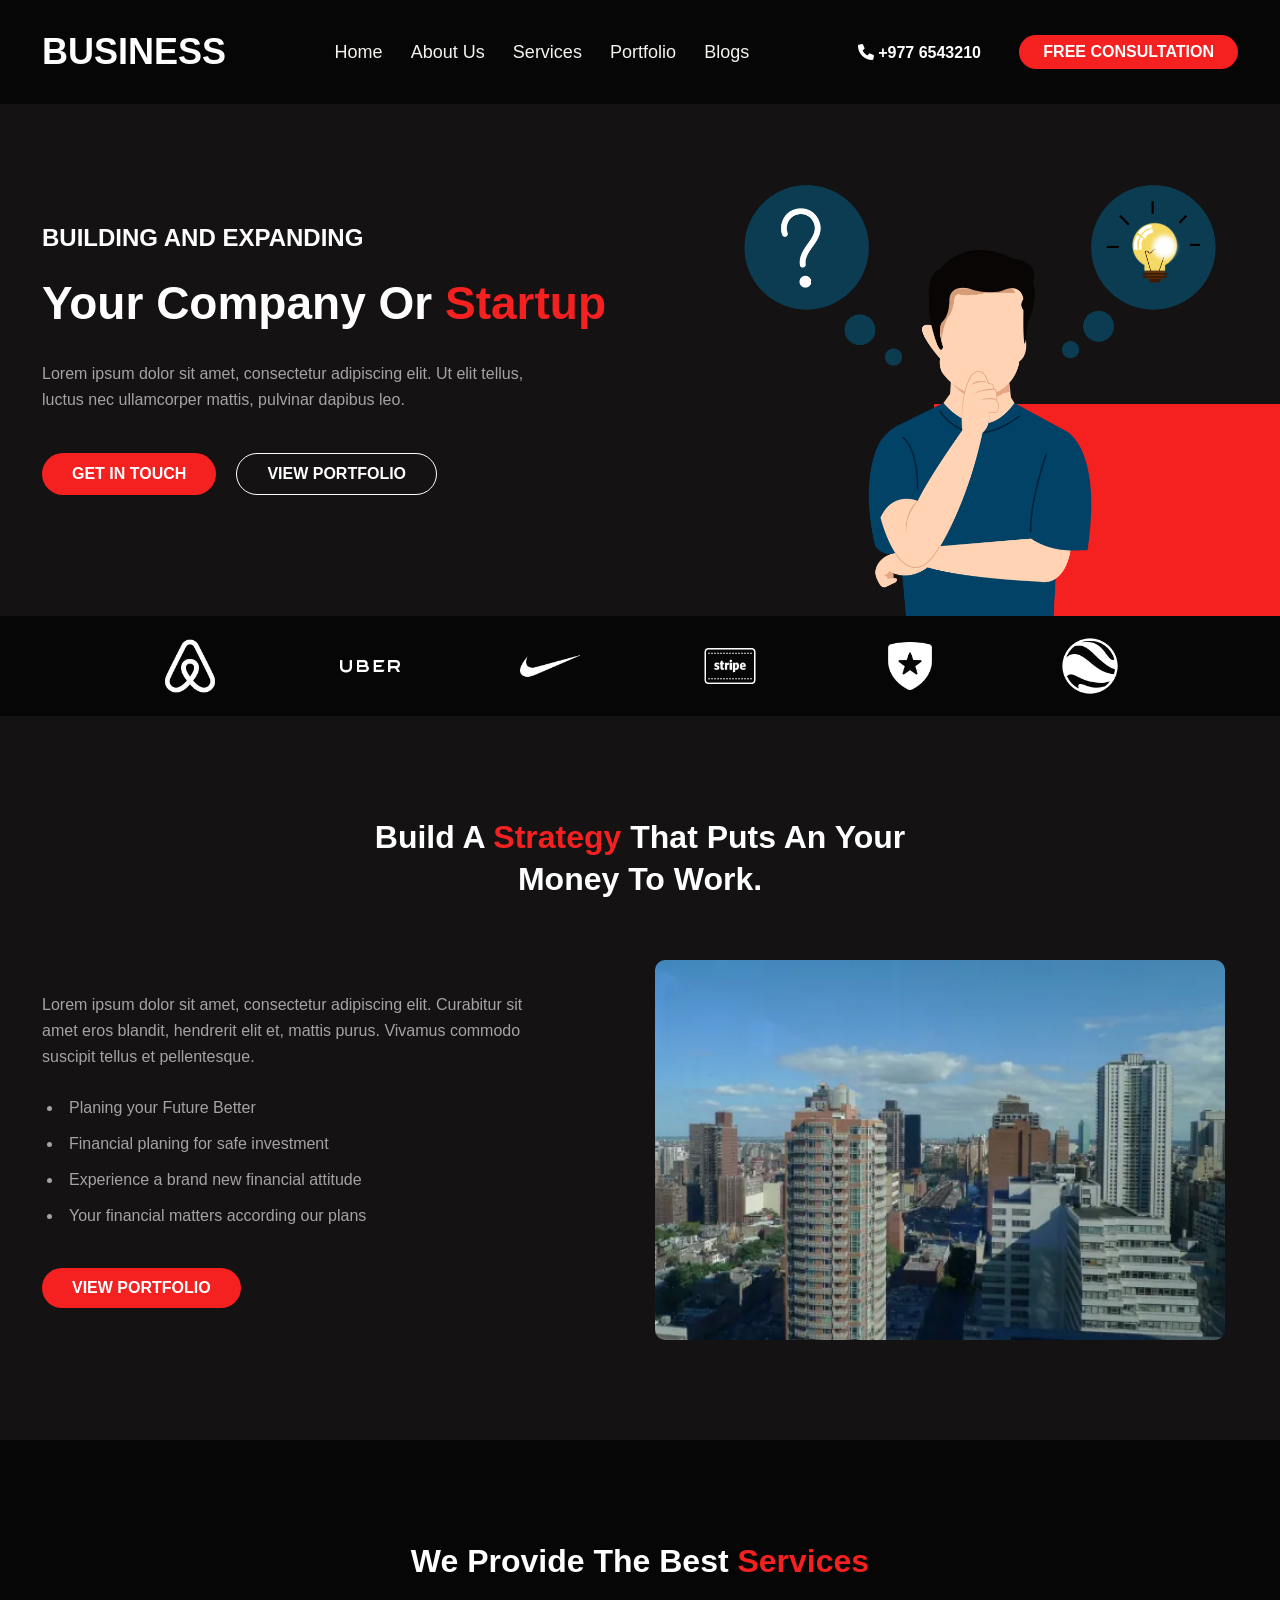
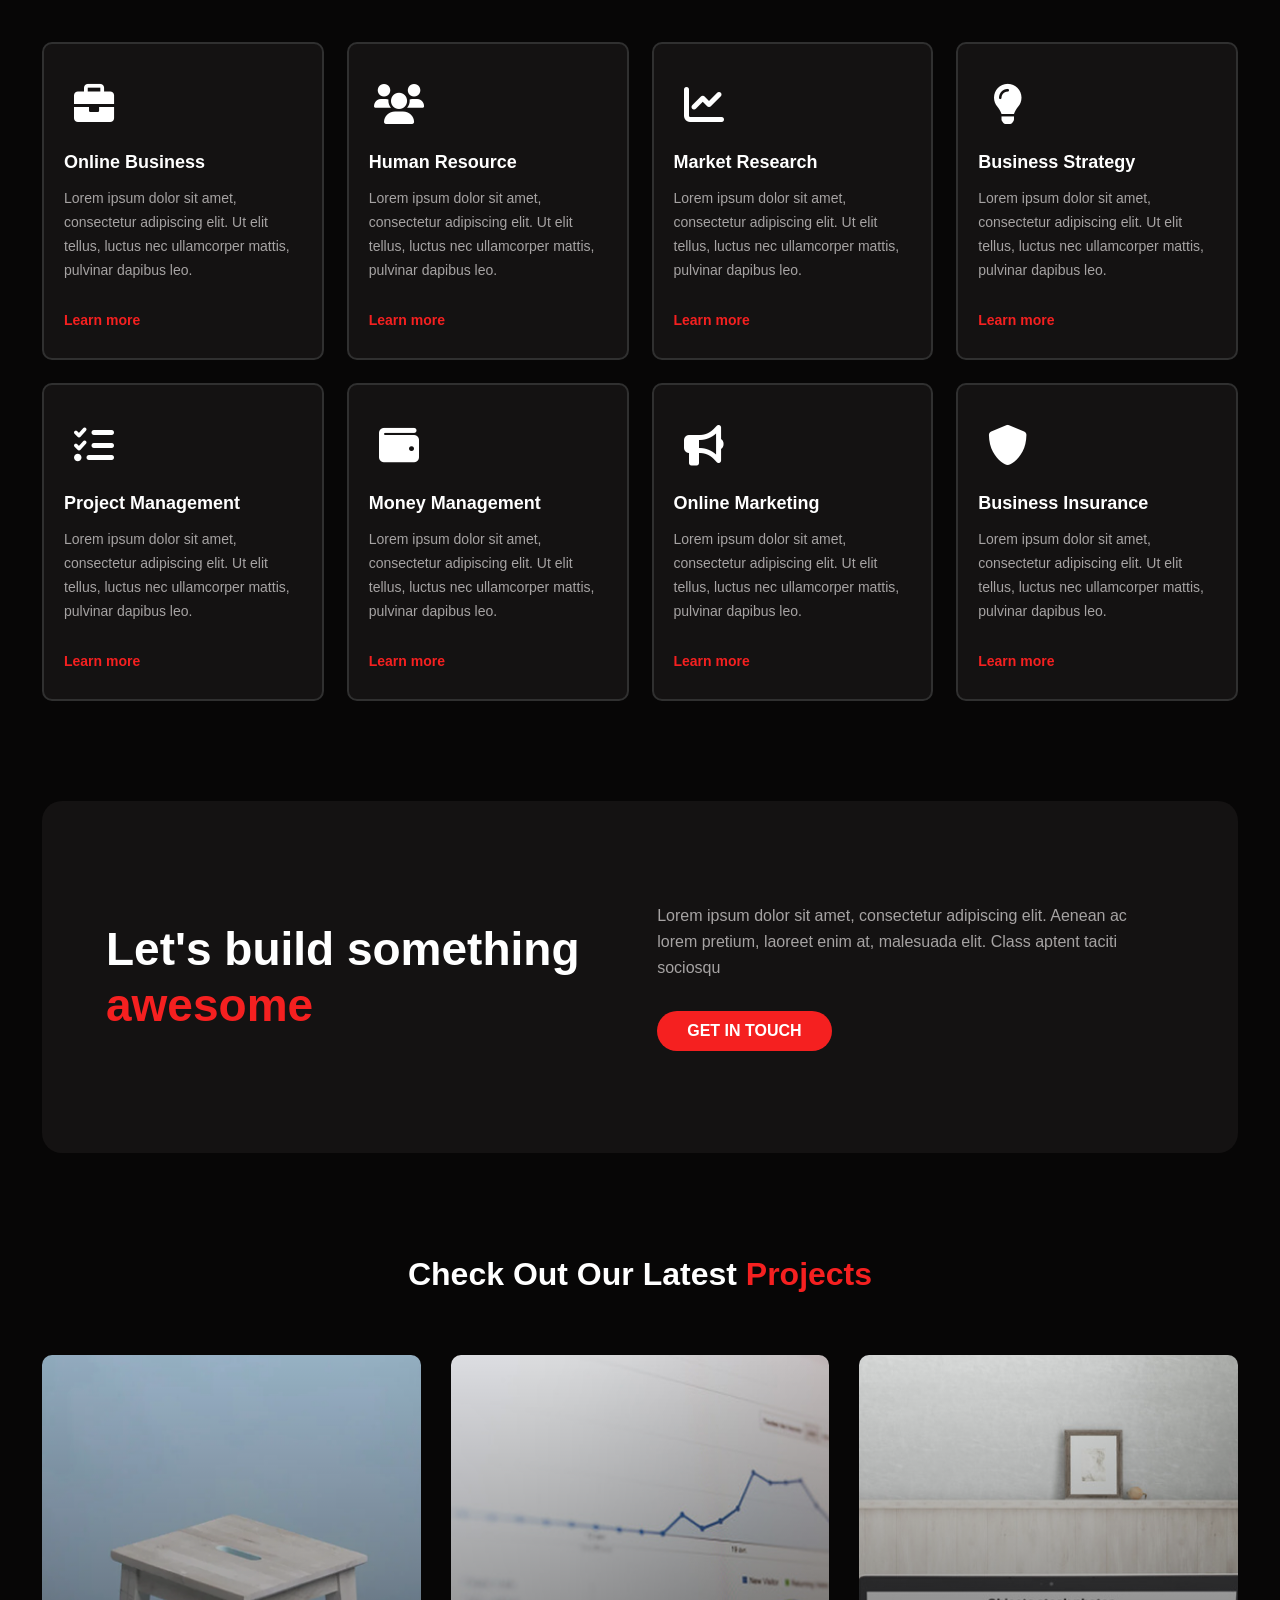
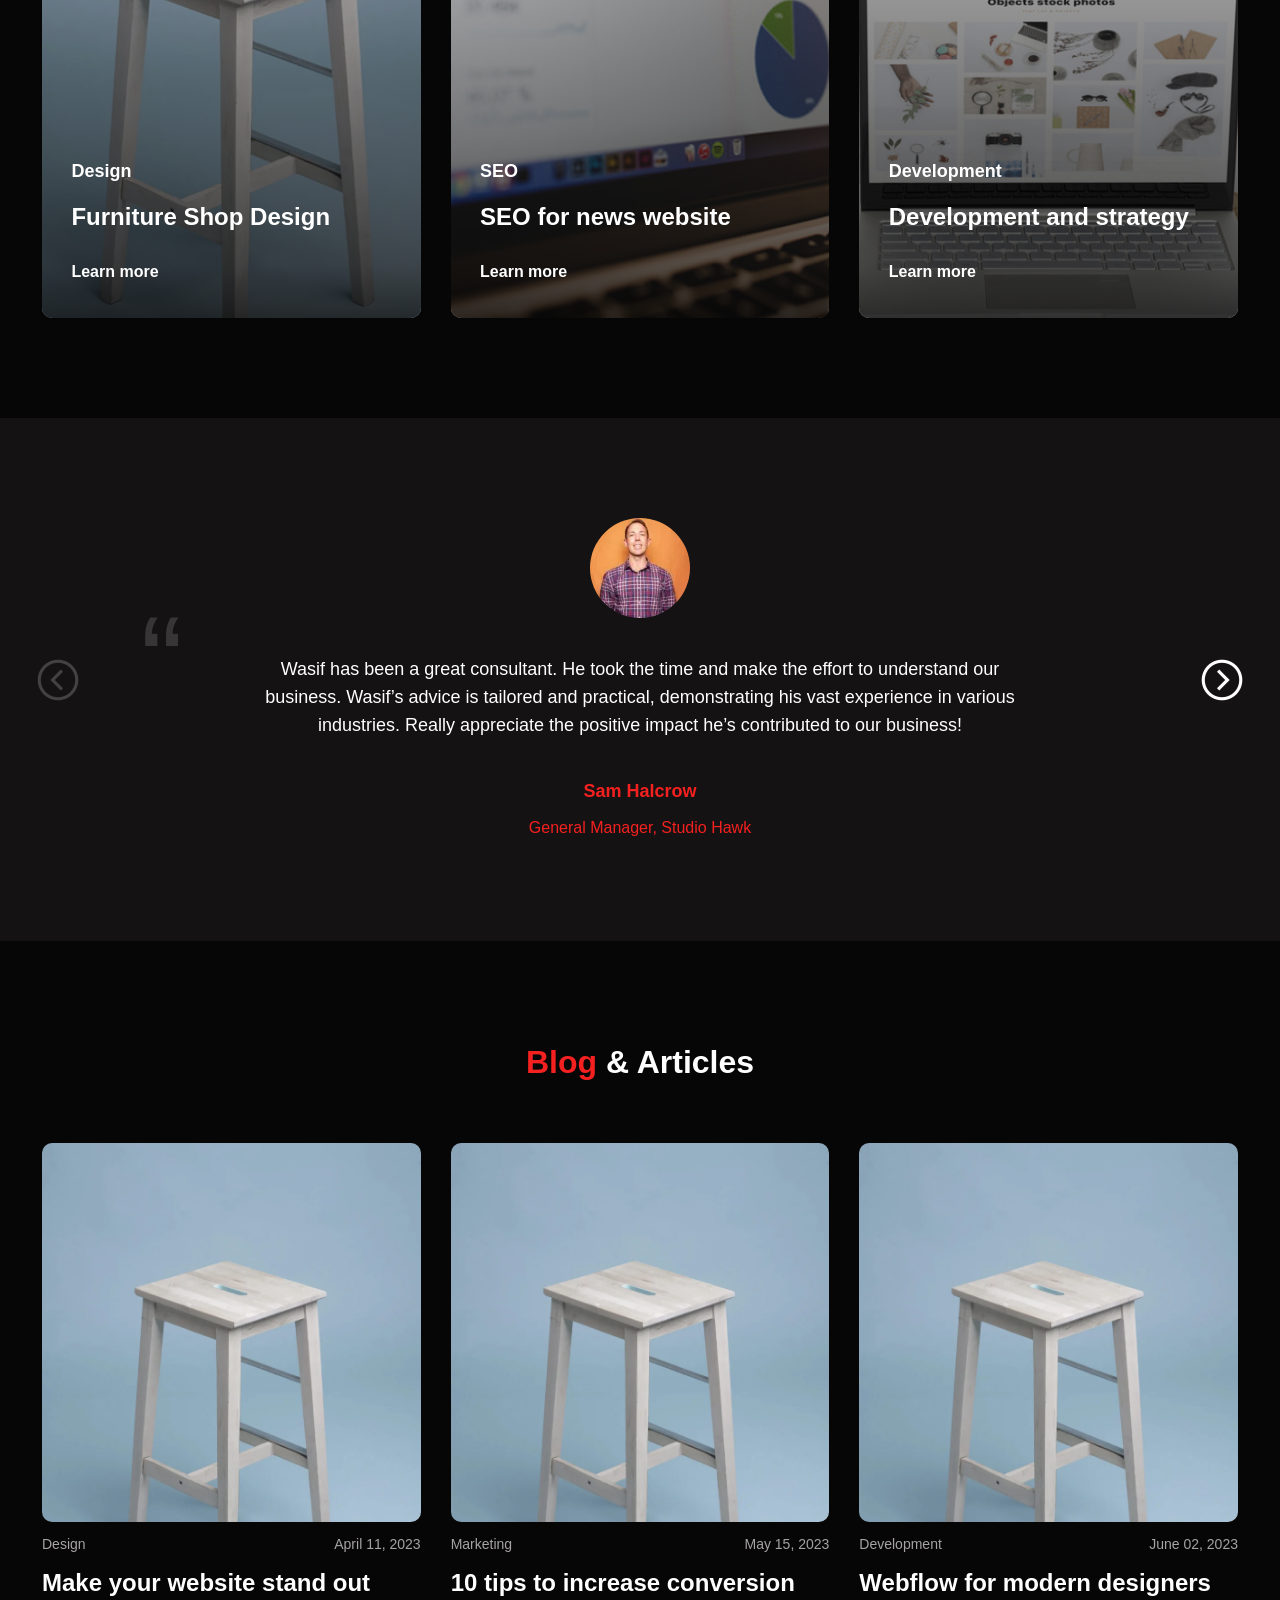
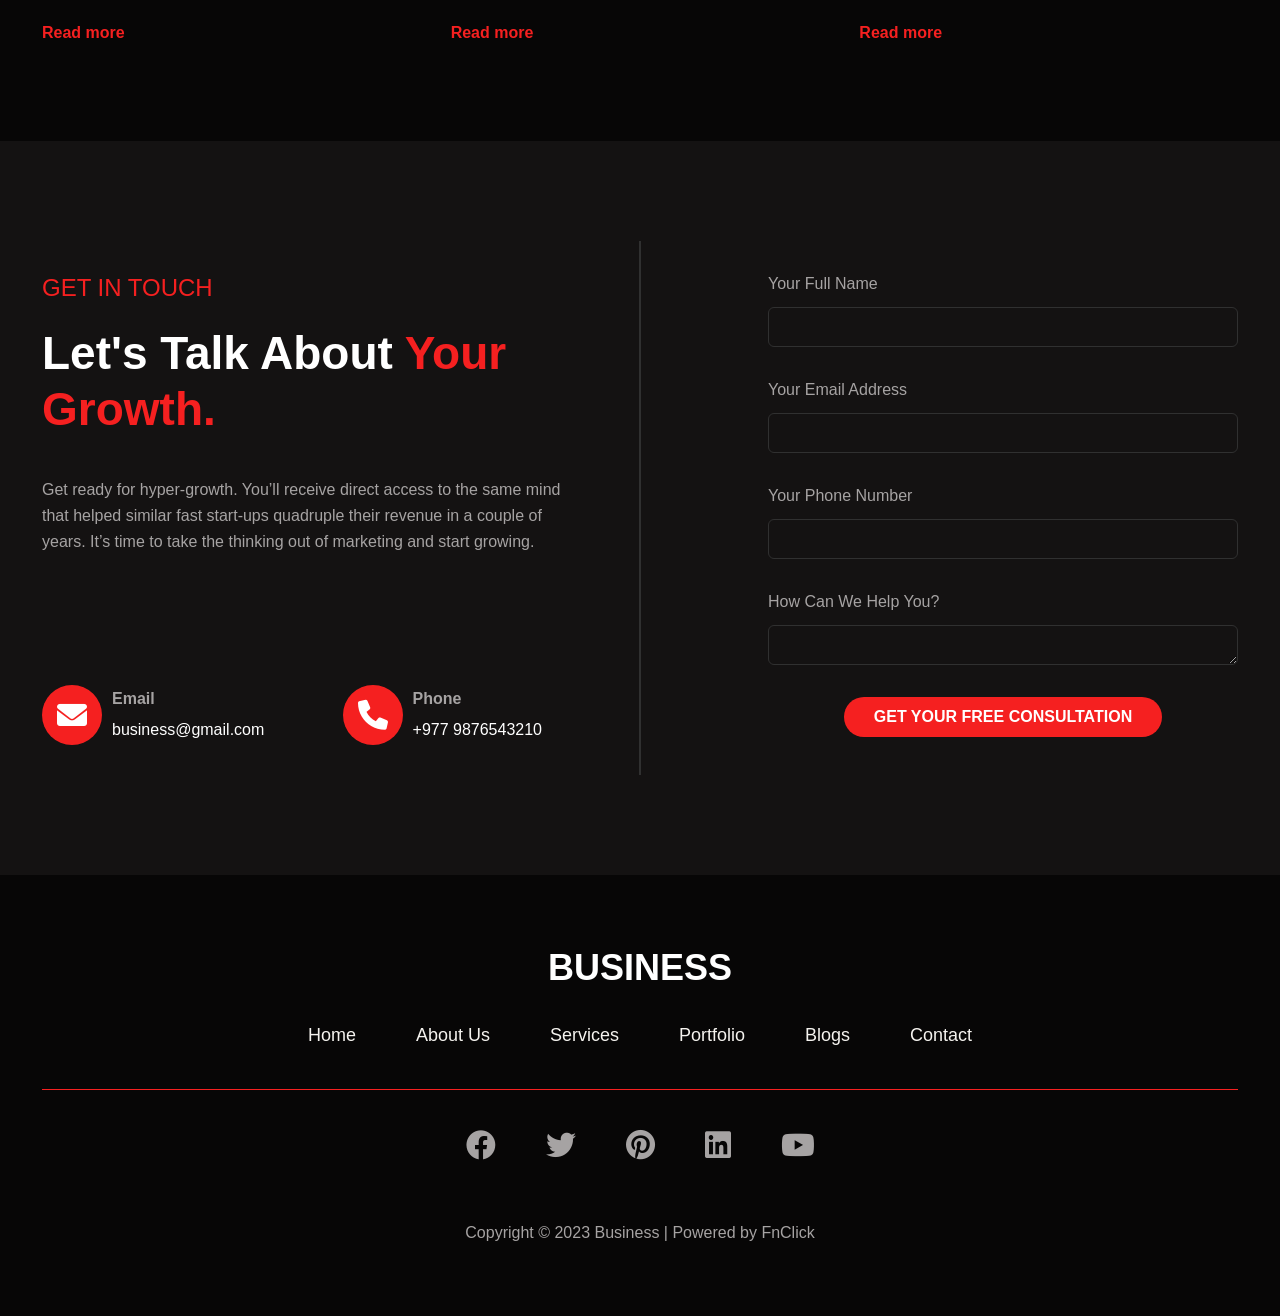
<file: index.html>
<!doctype html>
<html lang="en">
  <head>
    <meta charset="UTF-8" />
    <meta name="viewport" content="width=device-width, initial-scale=1.0" />
    <title>Business</title>
    <!-- Using Font Awesome for icons -->
    <link
      rel="stylesheet"
      href="https://cdnjs.cloudflare.com/ajax/libs/font-awesome/6.0.0/css/all.min.css"
    />
    <!-- 1. Add Splide CSS to the <head> -->
    <link
      rel="stylesheet"
      href="https://cdn.jsdelivr.net/npm/@splidejs/splide@4.1.4/dist/css/splide.min.css"
    />

    <link rel="stylesheet" href="./css/base.css" />
    <link rel="stylesheet" href="./css/base-responsive.css" />
    <link rel="stylesheet" href="./css/main.css" />
    <link rel="stylesheet" href="./css/main-responsive.css" />

    <!-- Splide CDN  -->

    <!-- 2. Add Splide JS to the bottom of the <body> -->
    <script src="https://cdn.jsdelivr.net/npm/@splidejs/splide@4.1.4/dist/js/splide.min.js"></script>
  </head>
  <body>
    <!-- 1. HEADER / NAVIGATION -->
    <header>
      <nav class="navbar-section">
        <div class="navbar container">
          <a href="./index.html">
            <div class="logo">BUSINESS</div>
          </a>

          <!-- 1. Hidden Checkbox -->
          <input type="checkbox" id="nav-toggle" class="nav-toggle" />

          <!-- 2. Hamburger Icon -->
          <label for="nav-toggle" class="nav-toggle-label">
            <span></span>
          </label>

          <ul class="nav-links">
            <li><a href="./index.html">Home</a></li>
            <li><a href="./about.html">About Us</a></li>
            <li><a href="./services.html">Services</a></li>
            <li><a href="./portfolio.html">Portfolio</a></li>
            <li><a href="./blogs.html">Blogs</a></li>
          </ul>

          <div class="nav-cta">
            <a> <i class="fas fa-phone"></i> +977 6543210 </a>
            <button onclick="goToContact()" class="btn-small">
              FREE CONSULTATION
            </button>
          </div>
        </div>
      </nav>
    </header>
    <main>
      <!-- 2. HERO SECTION -->
      <section class="hero-section">
        <div class="container">
          <div class="hero-grid">
            <div class="hero-text">
              <h4>BUILDING AND EXPANDING</h4>
              <h1>Your Company Or <span class="highlight">Startup</span></h1>
              <p>
                Lorem ipsum dolor sit amet, consectetur adipiscing elit. Ut elit
                tellus, luctus nec ullamcorper mattis, pulvinar dapibus leo.
              </p>
              <div class="hero-btns">
                <button class="btn-primary">GET IN TOUCH</button>
                <button class="btn-outline">VIEW PORTFOLIO</button>
              </div>
            </div>
            <div class="hero-img">
              <img src="./images/thinkman.png" alt="Business Illustration" />
            </div>
          </div>
        </div>
      </section>

      <!-- 3. CLIENT LOGOS -->
      <section class="logo-bar">
        <div class="container logo-flex" id="logo-container">
          <!-- JavaScript will inject logos here -->
        </div>
      </section>

      <!-- 4. STRATEGY SECTION  -->
      <section class="strategy-section section-padding">
        <div class="container">
          <div class="section-heading">
            <h2>
              Build A <span class="highlight">Strategy</span> That Puts An Your
              Money To Work.
            </h2>
          </div>
          <div class="strategy-grid">
            <div class="strategy-text">
              <p>
                Lorem ipsum dolor sit amet, consectetur adipiscing elit.
                Curabitur sit amet eros blandit, hendrerit elit et, mattis
                purus. Vivamus commodo suscipit tellus et pellentesque.
              </p>
              <ul class="strategy-list">
                <li>Planing your Future Better</li>
                <li>Financial planing for safe investment</li>
                <li>Experience a brand new financial attitude</li>
                <li>Your financial matters according our plans</li>
              </ul>
              <button class="btn-primary">VIEW PORTFOLIO</button>
            </div>
            <div class="strategy-img">
              <img src="./images/skyscraper.png" alt="City Strategy" />
            </div>
          </div>
        </div>
      </section>

      <!-- 5. SERVICES SECTION -->
      <section class="services-section section-padding">
        <div class="container">
          <div class="section-heading">
            <h2>We Provide The Best <span class="highlight">Services</span></h2>
          </div>
          <div class="services-grid" id="services-grid">
            <!-- Code From The Javascript -->
          </div>
        </div>
      </section>

      <!-- 6. BUILD SOMETHING CTA -->
      <section class="cta-banner">
        <div class="container">
          <div class="cta-grid">
            <div class="cta-heading">
              <span>
                Let's build something <span class="highlight">awesome</span>
              </span>
            </div>
            <div class="cta-desc">
              <p>
                Lorem ipsum dolor sit amet, consectetur adipiscing elit. Aenean
                ac lorem pretium, laoreet enim at, malesuada elit. Class aptent
                taciti sociosqu
              </p>

              <div class="cta-btn">
                <button class="btn-primary">GET IN TOUCH</button>
              </div>
            </div>
          </div>
        </div>
      </section>

      <!-- 7. PROJECTS / PORTFOLIO -->
      <section class="projects-section section-padding">
        <div class="container">
          <div class="section-heading">
            <h2>
              Check out our latest <span class="highlight">projects</span>
            </h2>
          </div>
          <div class="projects-grid" id="projects-grid">
            <!-- Code From The Javascript -->
          </div>
        </div>
      </section>

      <!-- 8. TESTIMONIAL SECTION -->
      <section class="testimonial-section section-padding">
        <div class="container">
          <section
            class="splide"
            id="testimonial-slider"
            aria-label="Testimonial Slider"
          >
            <div class="splide__arrows">
              <button class="splide__arrow splide__arrow--prev">
                <img src="./images/arrow.png" alt="" />
              </button>
              <button class="splide__arrow splide__arrow--next">
                <img src="./images/arrow.png" alt="" />
              </button>
            </div>
            <div class="splide__track">
              <ul class="splide__list" id="js-testi-container">
                <!-- JS will inject slides here -->
              </ul>
            </div>
          </section>
        </div>
      </section>

      <!-- 9. BLOG SECTION -->
      <section class="blog-section section-padding">
        <div class="container">
          <div class="section-heading">
            <h2><span class="highlight">Blog</span> & Articles</h2>
          </div>
          <div class="blog-grid" id="blog-grid">
            <!-- JavaScript will inject cards here -->
          </div>
        </div>
      </section>

      <!-- 10. CONTACT SECTION -->
      <section class="contact-section section-padding">
        <div class="container">
          <div class="contact-grid">
            <div class="contact-info">
              <span class="highlight get-in-touch">GET IN TOUCH</span>
              <h2>
                Let's Talk About <span class="highlight">Your Growth.</span>
              </h2>
              <p>
                Get ready for hyper-growth. You’ll receive direct access to the
                same mind that helped similar fast start-ups quadruple their
                revenue in a couple of years. It’s time to take the thinking out
                of marketing and start growing.
              </p>
              <div class="contact-links">
                <div class="item">
                  <a href="mailto:business@gmail.com">
                    <i class="fas fa-envelope"></i>
                  </a>
                  <div class="contact-link">
                    <span class="contact-title">Email</span>
                    <a href="mailto:business@gmail.com">business@gmail.com</a>
                  </div>
                </div>
                <div class="item">
                  <a href="tel:+9779876543210">
                    <i class="fas fa-phone"></i>
                  </a>
                  <div class="contact-link">
                    <span class="contact-title">Phone</span>
                    <a href="tel:+9779876543210">+977 9876543210</a>
                  </div>
                </div>
              </div>
            </div>
            <div class="divider-line"></div>
            <div class="contact-form">
              <form class="consultation-form" method="POST">
                <div class="form-inputs">
                  <div class="form-group">
                    <label for="name">Your Full Name</label>
                    <input
                      type="text"
                      id="name"
                      class="form-control"
                      required
                    />
                  </div>
                  <div class="form-group">
                    <label for="email">Your Email Address</label>
                    <input
                      type="email"
                      id="email"
                      class="form-control"
                      required
                    />
                  </div>

                  <div class="form-group">
                    <label for="phone">Your Phone Number</label>
                    <input type="text" id="phone" class="form-control" />
                  </div>

                  <div class="form-group">
                    <label for="message">How Can We Help You?</label>
                    <textarea
                      id="message"
                      class="form-control"
                      rows="1"
                    ></textarea>
                  </div>
                </div>

                <button type="submit" class="btn-primary">
                  GET YOUR FREE CONSULTATION
                </button>
              </form>
            </div>
          </div>
        </div>
      </section>
    </main>

    <!-- 11. FOOTER -->
    <footer>
      <div class="footer-content">
        <div class="container">
          <a href="./index.html">
            <div class="footer-logo">BUSINESS</div>
          </a>
          <ul class="footer-links">
            <li><a href="./index.html">Home</a></li>
            <li><a href="./about.html">About Us</a></li>
            <li><a href="./services.html">Services</a></li>
            <li><a href="./portfolio.html">Portfolio</a></li>
            <li><a href="./blog.html">Blogs</a></li>
            <li><a href="./contact.html">Contact</a></li>
          </ul>
          <div class="footer-seperation"></div>

          <div class="social-links">
            <a href="#"><i class="fab fa-facebook"></i></a>
            <a href="#"><i class="fab fa-twitter"></i></a>
            <a href="#"><i class="fab fa-pinterest"></i></a>
            <a href="#"><i class="fab fa-linkedin"></i></a>
            <a href="#"><i class="fab fa-youtube"></i></a>
          </div>
          <p class="copyright">
            Copyright © 2023 Business | Powered by FnClick
          </p>
        </div>
      </div>
    </footer>
    <script src="./js/website-function.js"></script>
    <script src="./js/logo-bar.js"></script>
    <script src="./js/services-grid.js"></script>
    <script src="./js/projects-grid.js"></script>
    <script src="./js/testimonial-slider.js"></script>
    <script src="./js/blog-grid.js"></script>
  </body>
</html>
</file>
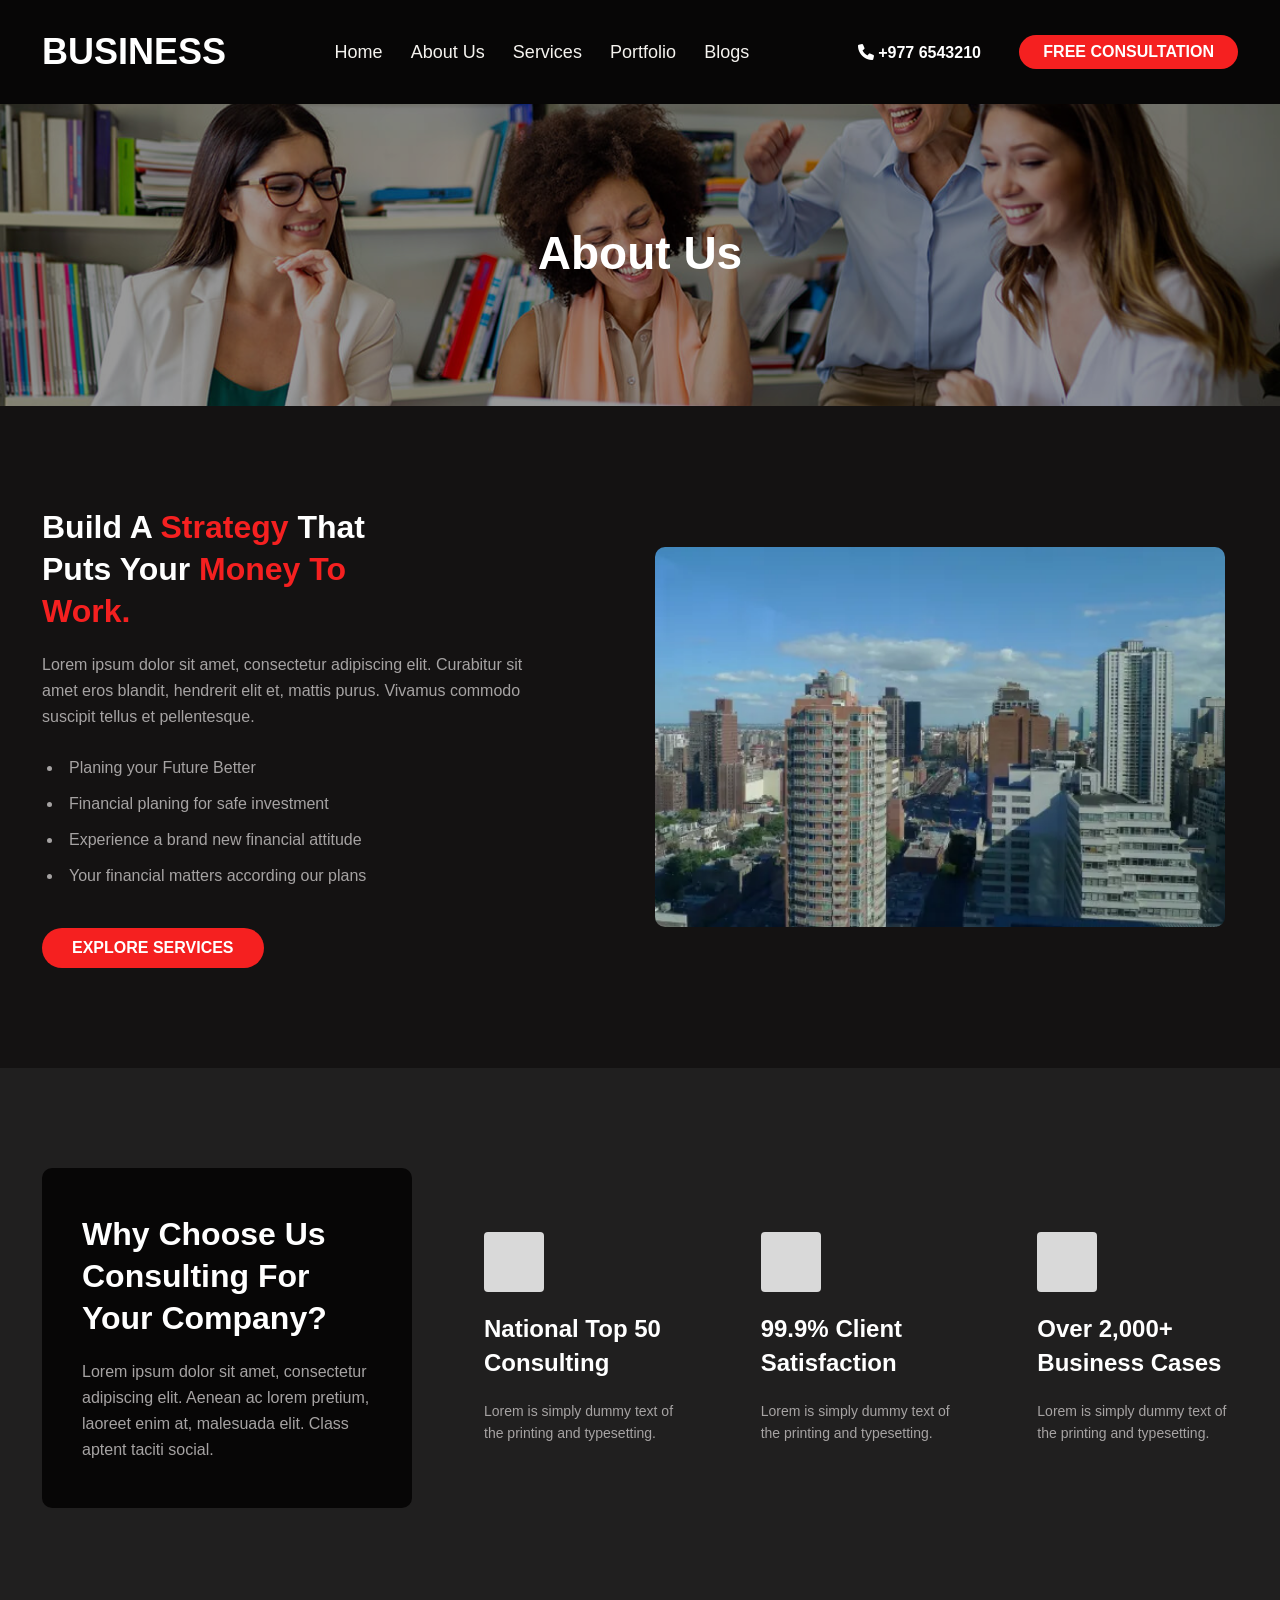
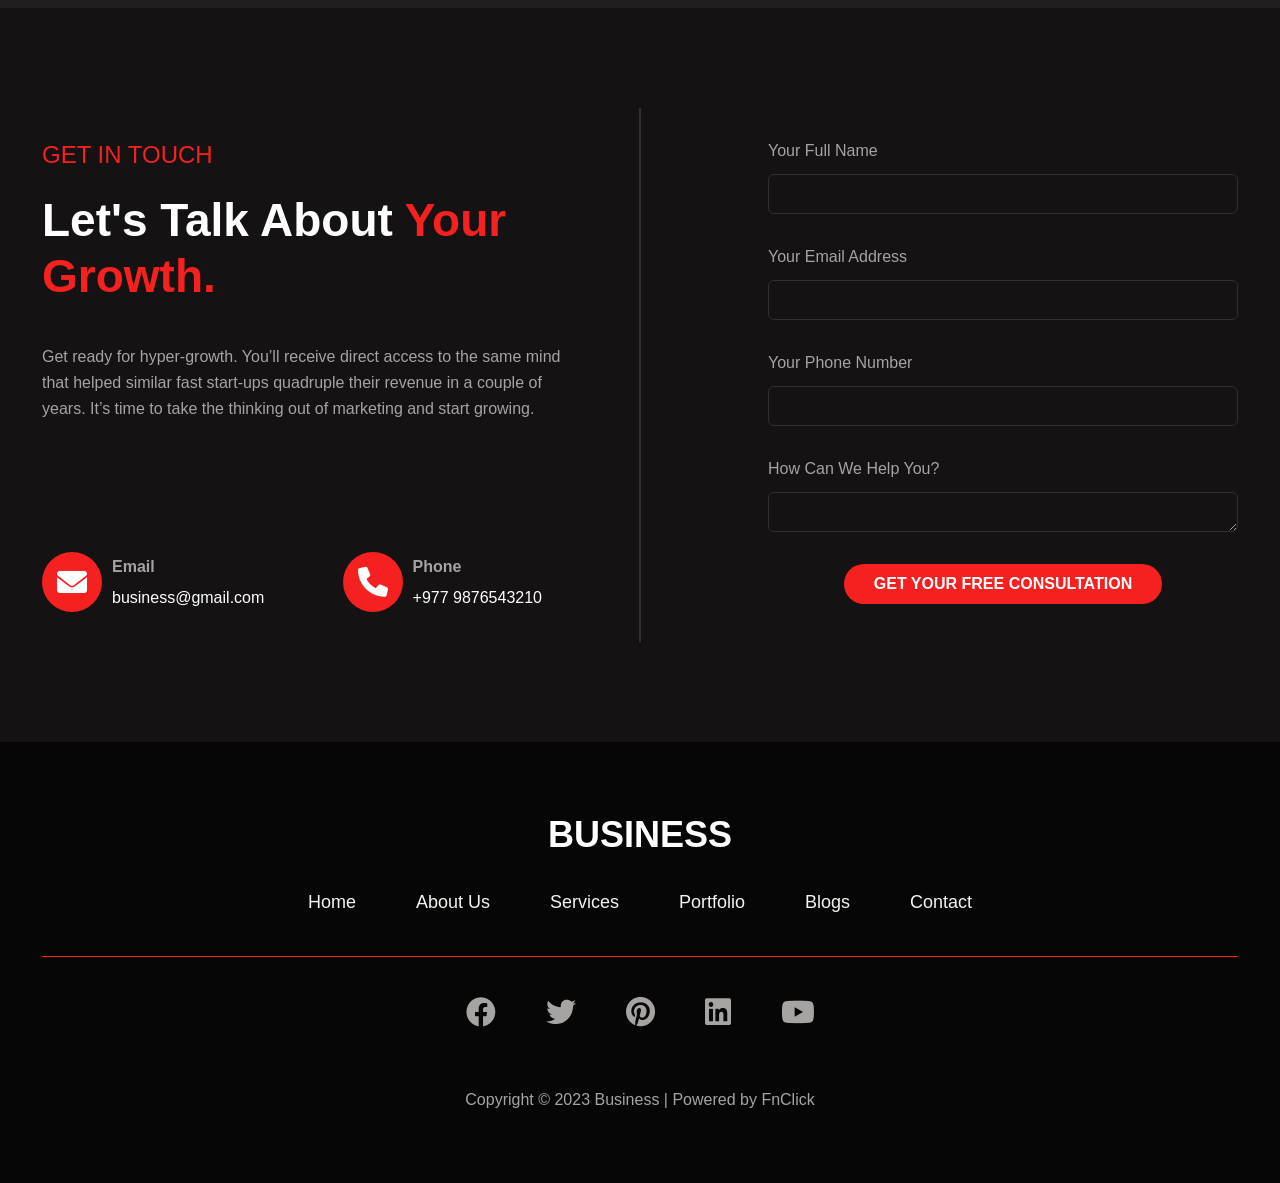
<file: about.html>
<!doctype html>
<html lang="en">
  <head>
    <meta charset="UTF-8" />
    <meta name="viewport" content="width=device-width, initial-scale=1.0" />
    <title>Business</title>
    <!-- Using Font Awesome for icons -->
    <link
      rel="stylesheet"
      href="https://cdnjs.cloudflare.com/ajax/libs/font-awesome/6.0.0/css/all.min.css"
    />

    <link rel="stylesheet" href="./css/base.css" />
    <link rel="stylesheet" href="./css/base-responsive.css" />
    <link rel="stylesheet" href="./css/main.css" />
    <link rel="stylesheet" href="./css/main-responsive.css" />
    <link rel="stylesheet" href="./css/inner-page.css" />

    <!-- Splide CDN  -->
    <!-- 1. Add Splide CSS to the <head> -->
    <link
      rel="stylesheet"
      href="https://cdn.jsdelivr.net/npm/@splidejs/splide@4.1.4/dist/css/splide.min.css"
    />

    <!-- 2. Add Splide JS to the bottom of the <body> -->
    <script src="https://cdn.jsdelivr.net/npm/@splidejs/splide@4.1.4/dist/js/splide.min.js"></script>
  </head>
  <body>
    <!-- 1. HEADER / NAVIGATION -->
    <header>
      <nav class="navbar-section">
        <div class="navbar container">
          <a href="./index.html">
            <div class="logo">BUSINESS</div>
          </a>

          <!-- 1. Hidden Checkbox -->
          <input type="checkbox" id="nav-toggle" class="nav-toggle" />

          <!-- 2. Hamburger Icon -->
          <label for="nav-toggle" class="nav-toggle-label">
            <span></span>
          </label>

          <ul class="nav-links">
            <li><a href="./index.html">Home</a></li>
            <li><a href="./about.html">About Us</a></li>
            <li><a href="./services.html">Services</a></li>
            <li><a href="#">Portfolio</a></li>
            <li><a href="./blogs.html">Blogs</a></li>
          </ul>

          <div class="nav-cta">
            <a> <i class="fas fa-phone"></i> +977 6543210 </a>
            <button onclick="goToContact()" class="btn-small">
              FREE CONSULTATION
            </button>
          </div>
        </div>
      </nav>
    </header>
    <main>
      <!-- PAGE HEADING -->
      <section class="page-heading-section section-padding-top">
        <img src="./images/head-banner.png" alt="Banner" class="head-banner" />
        <div class="container">
          <h1>About us</h1>
        </div>
      </section>
      <!-- 4. STRATEGY SECTION  -->
      <section class="strategy-section section-padding">
        <div class="container">
          <div class="strategy-grid">
            <div class="strategy-text strategy-about">
              <h2>
                Build A <span class="highlight">Strategy</span> That Puts Your
                <span class="highlight">Money To Work.</span>
              </h2>
              <p>
                Lorem ipsum dolor sit amet, consectetur adipiscing elit.
                Curabitur sit amet eros blandit, hendrerit elit et, mattis
                purus. Vivamus commodo suscipit tellus et pellentesque.
              </p>
              <ul class="strategy-list">
                <li>Planing your Future Better</li>
                <li>Financial planing for safe investment</li>
                <li>Experience a brand new financial attitude</li>
                <li>Your financial matters according our plans</li>
              </ul>
              <button class="btn-primary">Explore Services</button>
            </div>
            <div class="strategy-img">
              <img src="./images/skyscraper.png" alt="City Strategy" />
            </div>
          </div>
        </div>
      </section>

      <!-- WHY CHOOSE SECTION  -->

      <section class="why-choose-section section-padding">
        <div class="container">
          <div class="why-choose-grid">
            <!-- Left Dark Card -->
            <div class="intro-card">
              <h2 class="heading-secondary">
                Why Choose Us Consulting For Your Company?
              </h2>
              <p class="intro-text">
                Lorem ipsum dolor sit amet, consectetur adipiscing elit. Aenean
                ac lorem pretium, laoreet enim at, malesuada elit. Class aptent
                taciti social.
              </p>
            </div>

            <!-- Right Features Area -->
            <div class="features-list">
              <!-- Item 1 -->
              <div class="feature-item">
                <div class="icon-placeholder"></div>
                <h4>National Top 50 Consulting</h4>
                <p>
                  Lorem is simply dummy text of the printing and typesetting.
                </p>
              </div>

              <!-- Item 2 -->
              <div class="feature-item">
                <div class="icon-placeholder"></div>
                <h4>99.9% Client Satisfaction</h4>
                <p>
                  Lorem is simply dummy text of the printing and typesetting.
                </p>
              </div>

              <!-- Item 3 -->
              <div class="feature-item">
                <div class="icon-placeholder"></div>
                <h4>Over 2,000+ Business Cases</h4>
                <p>
                  Lorem is simply dummy text of the printing and typesetting.
                </p>
              </div>
            </div>
          </div>
        </div>
      </section>

      <!-- 10. CONTACT SECTION -->
      <section class="contact-section section-padding">
        <div class="container">
          <div class="contact-grid">
            <div class="contact-info">
              <span class="highlight get-in-touch">GET IN TOUCH</span>
              <h2>
                Let's Talk About <span class="highlight">Your Growth.</span>
              </h2>
              <p>
                Get ready for hyper-growth. You’ll receive direct access to the
                same mind that helped similar fast start-ups quadruple their
                revenue in a couple of years. It’s time to take the thinking out
                of marketing and start growing.
              </p>
              <div class="contact-links">
                <div class="item">
                  <a href="mailto:business@gmail.com">
                    <i class="fas fa-envelope"></i>
                  </a>
                  <div class="contact-link">
                    <span class="contact-title">Email</span>
                    <a href="mailto:business@gmail.com">business@gmail.com</a>
                  </div>
                </div>
                <div class="item">
                  <a href="tel:+9779876543210">
                    <i class="fas fa-phone"></i>
                  </a>
                  <div class="contact-link">
                    <span class="contact-title">Phone</span>
                    <a href="tel:+9779876543210">+977 9876543210</a>
                  </div>
                </div>
              </div>
            </div>
            <div class="divider-line"></div>
            <div class="contact-form">
              <form class="consultation-form" method="POST">
                <div class="form-inputs">
                  <div class="form-group">
                    <label for="name">Your Full Name</label>
                    <input
                      type="text"
                      id="name"
                      class="form-control"
                      required
                    />
                  </div>
                  <div class="form-group">
                    <label for="email">Your Email Address</label>
                    <input
                      type="email"
                      id="email"
                      class="form-control"
                      required
                    />
                  </div>

                  <div class="form-group">
                    <label for="phone">Your Phone Number</label>
                    <input type="text" id="phone" class="form-control" />
                  </div>

                  <div class="form-group">
                    <label for="message">How Can We Help You?</label>
                    <textarea
                      id="message"
                      class="form-control"
                      rows="1"
                    ></textarea>
                  </div>
                </div>

                <button type="submit" class="btn-primary">
                  GET YOUR FREE CONSULTATION
                </button>
              </form>
            </div>
          </div>
        </div>
      </section>
    </main>

    <!-- 11. FOOTER -->
    <footer>
      <div class="footer-content">
        <div class="container">
          <a href="./index.html">
            <div class="footer-logo">BUSINESS</div>
          </a>
          <ul class="footer-links">
            <li><a href="./index.html">Home</a></li>
            <li><a href="./about.html">About Us</a></li>
            <li><a href="./services.html">Services</a></li>
            <li><a href="./portfolio.html">Portfolio</a></li>
            <li><a href="./blog.html">Blogs</a></li>
            <li><a href="./contact.html">Contact</a></li>
          </ul>
          <div class="footer-seperation"></div>

          <div class="social-links">
            <a href="#"><i class="fab fa-facebook"></i></a>
            <a href="#"><i class="fab fa-twitter"></i></a>
            <a href="#"><i class="fab fa-pinterest"></i></a>
            <a href="#"><i class="fab fa-linkedin"></i></a>
            <a href="#"><i class="fab fa-youtube"></i></a>
          </div>
          <p class="copyright">
            Copyright © 2023 Business | Powered by FnClick
          </p>
        </div>
      </div>
    </footer>
    <script src="./js/website-function.js"></script>
  </body>
</html>
</file>
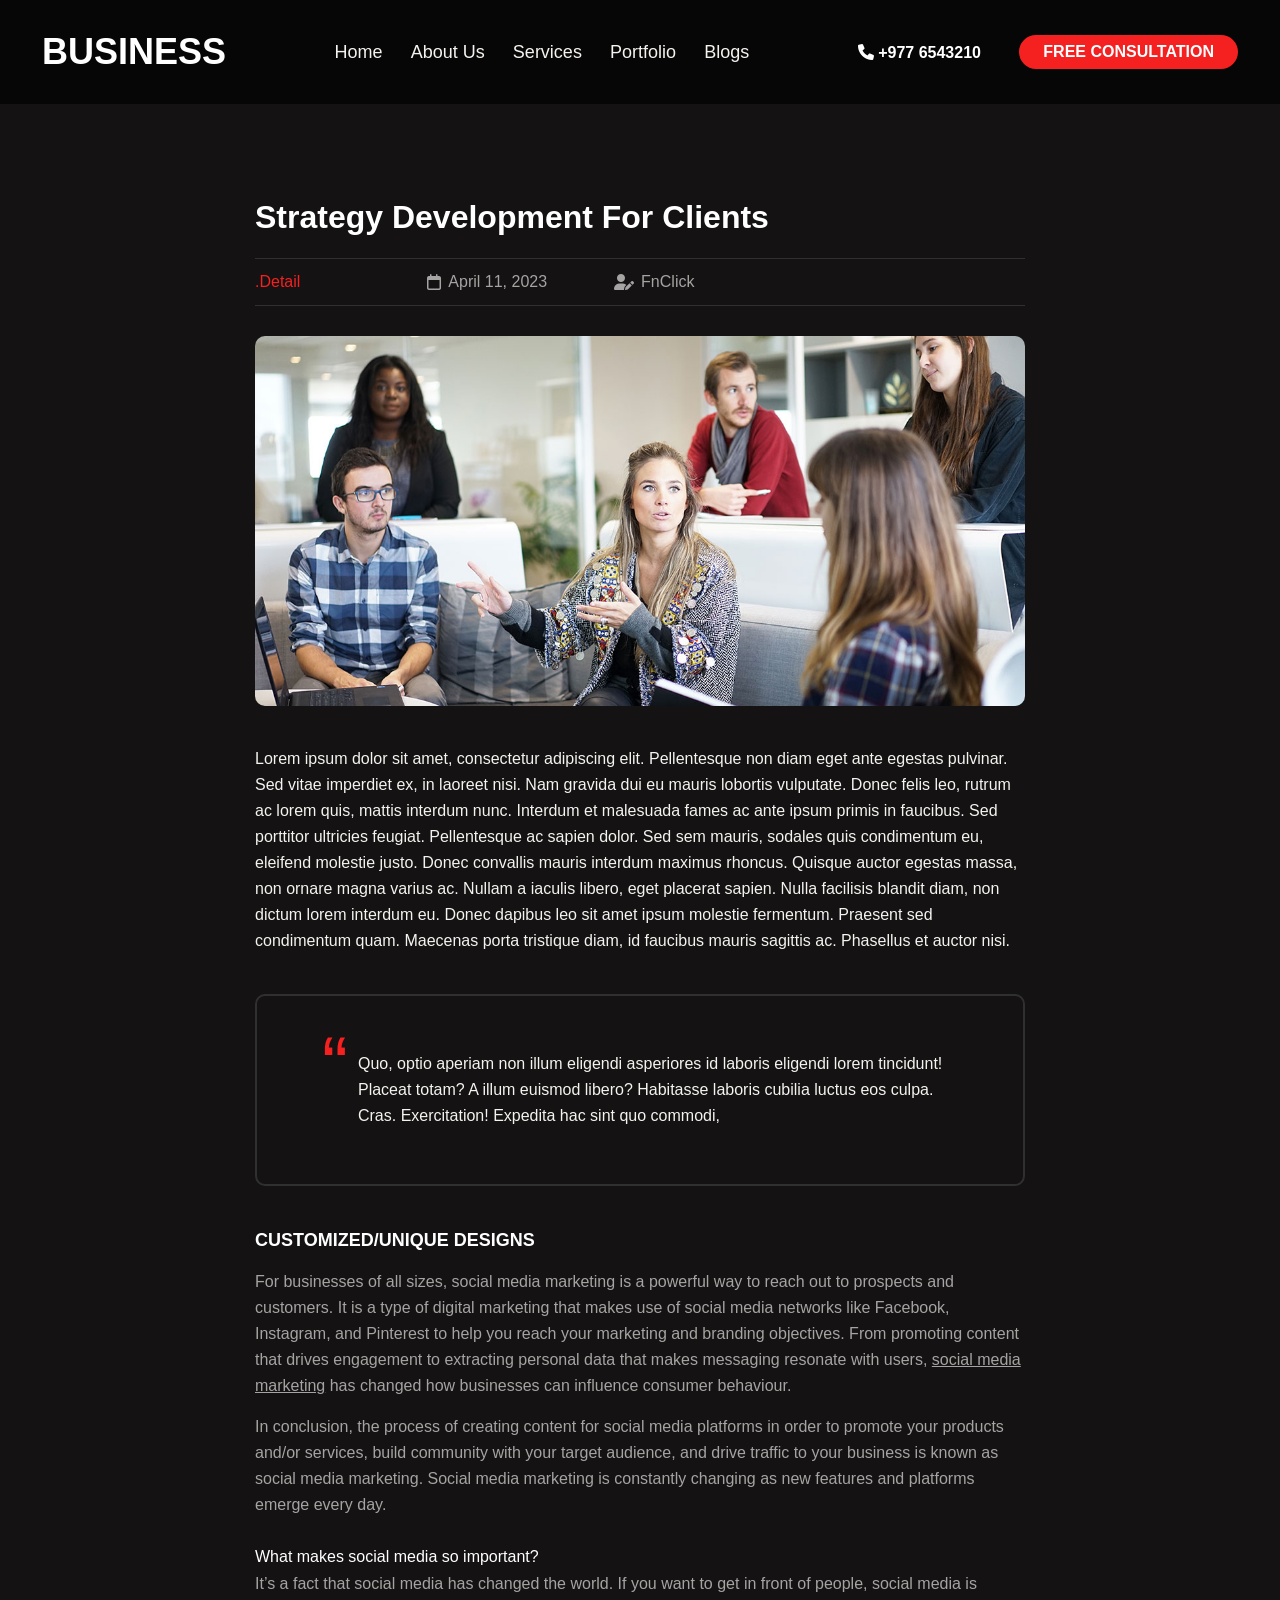
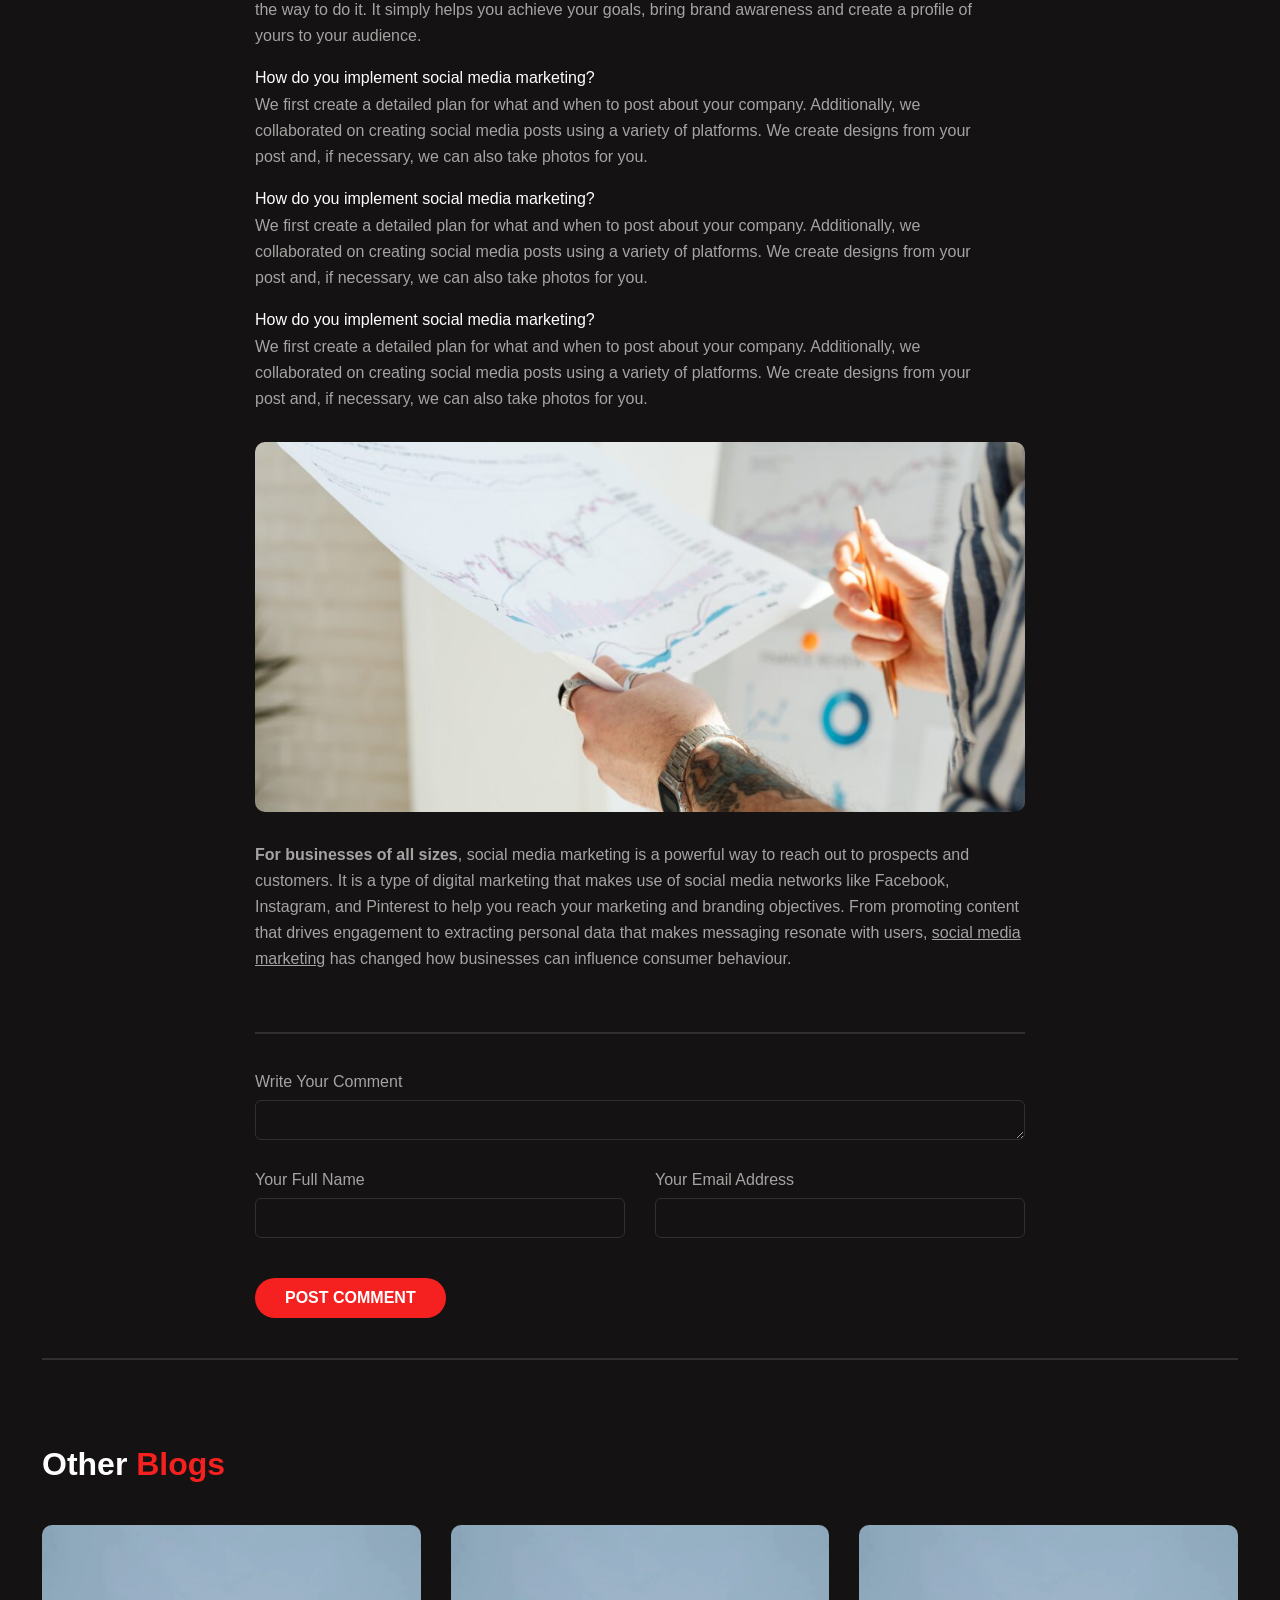
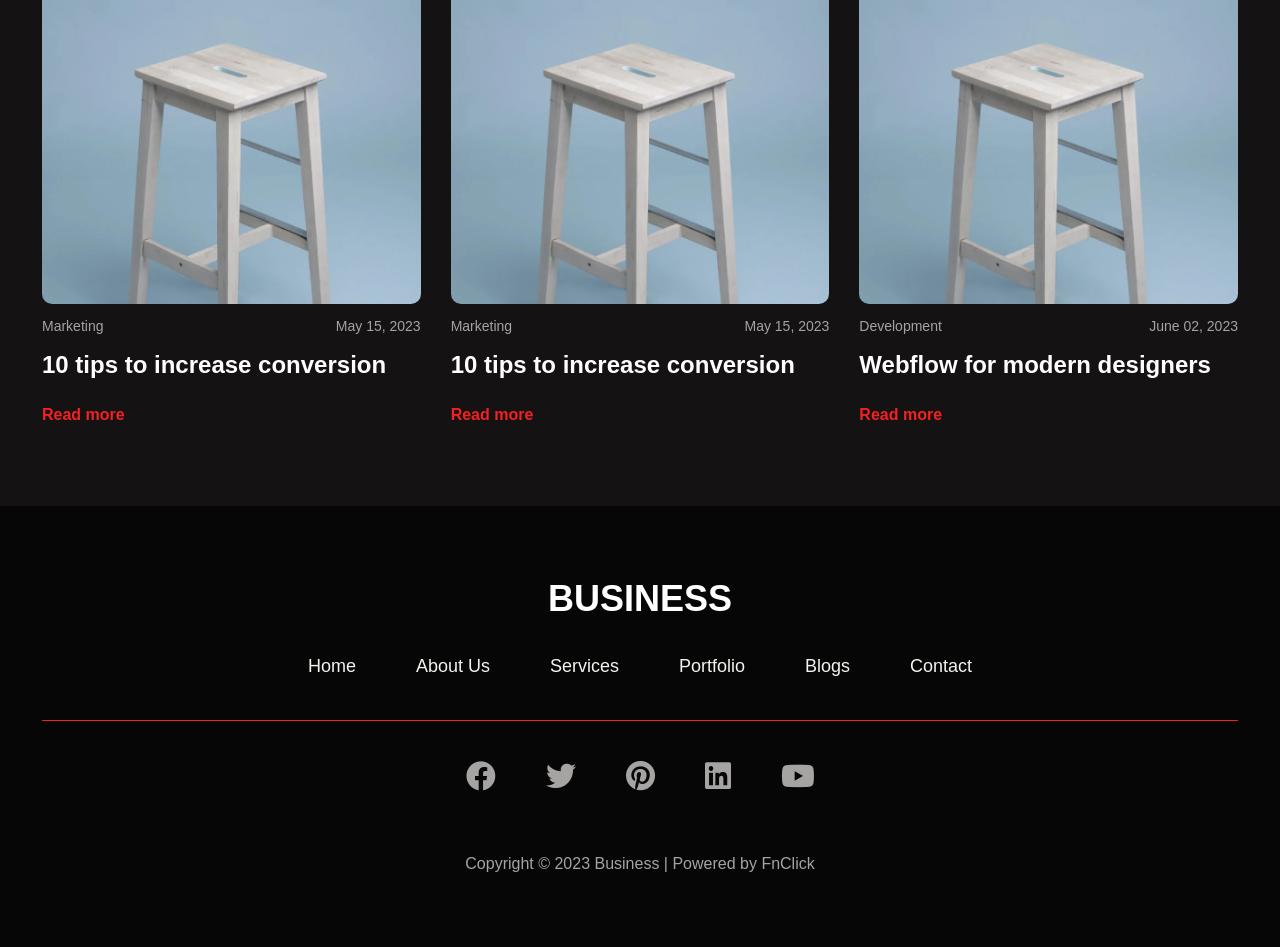
<file: blog-detail.html>
<!doctype html>
<html lang="en">
  <head>
    <meta charset="UTF-8" />
    <meta name="viewport" content="width=device-width, initial-scale=1.0" />
    <title>Business</title>
    <!-- Using Font Awesome for icons -->
    <link
      rel="stylesheet"
      href="https://cdnjs.cloudflare.com/ajax/libs/font-awesome/6.0.0/css/all.min.css"
    />

    <link rel="stylesheet" href="./css/base.css" />
    <link rel="stylesheet" href="./css/base-responsive.css" />
    <link rel="stylesheet" href="./css/main.css" />
    <link rel="stylesheet" href="./css/main-responsive.css" />
    <link rel="stylesheet" href="./css/inner-page.css" />

    <!-- Splide CDN  -->
    <!-- 1. Add Splide CSS to the <head> -->
    <link
      rel="stylesheet"
      href="https://cdn.jsdelivr.net/npm/@splidejs/splide@4.1.4/dist/css/splide.min.css"
    />

    <!-- 2. Add Splide JS to the bottom of the <body> -->
    <script src="https://cdn.jsdelivr.net/npm/@splidejs/splide@4.1.4/dist/js/splide.min.js"></script>
  </head>
  <body>
    <!-- 1. HEADER / NAVIGATION -->
    <header>
      <nav class="navbar-section">
        <div class="navbar container">
          <a href="./index.html">
            <div class="logo">BUSINESS</div>
          </a>

          <!-- 1. Hidden Checkbox -->
          <input type="checkbox" id="nav-toggle" class="nav-toggle" />

          <!-- 2. Hamburger Icon -->
          <label for="nav-toggle" class="nav-toggle-label">
            <span></span>
          </label>

          <ul class="nav-links">
            <li><a href="./index.html">Home</a></li>
            <li><a href="./about.html">About Us</a></li>
            <li><a href="./services.html">Services</a></li>
            <li><a href="./portfolio.html">Portfolio</a></li>
            <li><a href="./blogs.html">Blogs</a></li>
          </ul>

          <div class="nav-cta">
            <a> <i class="fas fa-phone"></i> +977 6543210 </a>
            <button onclick="goToContact()" class="btn-small">
              FREE CONSULTATION
            </button>
          </div>
        </div>
      </nav>
    </header>
    <main>
      <section class="blog-main-section">
        <div class="container">
          <div class="blog-container">
            <div class="blog-headiing">
              <h2>Strategy Development for clients</h2>
            </div>
            <div class="blog-tag">
              <div class="tag-detail">
                <p><span class="highlight">.Detail</span></p>
              </div>
              <div class="tag-flex">
                <div class="tag-item">
                  <i class="fa-regular fa-calendar"></i>
                  <p>April 11, 2023</p>
                </div>
                <div class="tag-item">
                  <i class="fa-solid fa-user-pen"></i>
                  <p>FnClick</p>
                </div>
              </div>
            </div>
            <article class="blog-article">
              <!-- Featured Image -->
              <figure class="featured-image">
                <img
                  src="./images/office-meeting.png"
                  alt="Team collaborating in an office setting"
                />
              </figure>

              <!-- Article Content -->
              <div class="content-body">
                <p class="blog-text">
                  Lorem ipsum dolor sit amet, consectetur adipiscing elit.
                  Pellentesque non diam eget ante egestas pulvinar. Sed vitae
                  imperdiet ex, in laoreet nisi. Nam gravida dui eu mauris
                  lobortis vulputate. Donec felis leo, rutrum ac lorem quis,
                  mattis interdum nunc. Interdum et malesuada fames ac ante
                  ipsum primis in faucibus. Sed porttitor ultricies feugiat.
                  Pellentesque ac sapien dolor. Sed sem mauris, sodales quis
                  condimentum eu, eleifend molestie justo. Donec convallis
                  mauris interdum maximus rhoncus. Quisque auctor egestas massa,
                  non ornare magna varius ac. Nullam a iaculis libero, eget
                  placerat sapien. Nulla facilisis blandit diam, non dictum
                  lorem interdum eu. Donec dapibus leo sit amet ipsum molestie
                  fermentum. Praesent sed condimentum quam. Maecenas porta
                  tristique diam, id faucibus mauris sagittis ac. Phasellus et
                  auctor nisi.
                </p>

                <!-- Blockquote Section -->
                <aside class="quote-box">
                  <span class="quote-icon-blog highlight">“</span>
                  <p class="blog-text">
                    Quo, optio aperiam non illum eligendi asperiores id laboris
                    eligendi lorem tincidunt! Placeat totam? A illum euismod
                    libero? Habitasse laboris cubilia luctus eos culpa. Cras.
                    Exercitation! Expedita hac sint quo commodi,
                  </p>
                </aside>
                <div class="blog-description">
                  <h5>CUSTOMIZED/UNIQUE DESIGNS</h5>

                  <p>
                    For businesses of all sizes, social media marketing is a
                    powerful way to reach out to prospects and customers. It is
                    a type of digital marketing that makes use of social media
                    networks like Facebook, Instagram, and Pinterest to help you
                    reach your marketing and branding objectives. From promoting
                    content that drives engagement to extracting personal data
                    that makes messaging resonate with users,
                    <a href="#" class="underline-text"
                      >social media marketing</a
                    >
                    has changed how businesses can influence consumer behaviour.
                  </p>

                  <p>
                    In conclusion, the process of creating content for social
                    media platforms in order to promote your products and/or
                    services, build community with your target audience, and
                    drive traffic to your business is known as social media
                    marketing. Social media marketing is constantly changing as
                    new features and platforms emerge every day.
                  </p>
                </div>

                <div class="q-and-a">
                  <div class="qna-body">
                    <span class="info-title">
                      What makes social media so important?
                    </span>
                    <p>
                      It’s a fact that social media has changed the world. If
                      you want to get in front of people, social media is the
                      way to do it. It simply helps you achieve your goals,
                      bring brand awareness and create a profile of yours to
                      your audience.
                    </p>
                  </div>
                  <div class="qna-body">
                    <span class="info-title">
                      How do you implement social media marketing?
                    </span>
                    <p>
                      We first create a detailed plan for what and when to post
                      about your company. Additionally, we collaborated on
                      creating social media posts using a variety of platforms.
                      We create designs from your post and, if necessary, we can
                      also take photos for you.
                    </p>
                  </div>
                  <div class="qna-body">
                    <span class="info-title">
                      How do you implement social media marketing?
                    </span>
                    <p>
                      We first create a detailed plan for what and when to post
                      about your company. Additionally, we collaborated on
                      creating social media posts using a variety of platforms.
                      We create designs from your post and, if necessary, we can
                      also take photos for you.
                    </p>
                  </div>
                  <div class="qna-body">
                    <span class="info-title">
                      How do you implement social media marketing?
                    </span>
                    <p>
                      We first create a detailed plan for what and when to post
                      about your company. Additionally, we collaborated on
                      creating social media posts using a variety of platforms.
                      We create designs from your post and, if necessary, we can
                      also take photos for you.
                    </p>
                  </div>
                </div>

                <!-- Secondary Image -->
                <figure class="content-image">
                  <img
                    src="./images/business-charts.png"
                    alt="Analyzing business data and charts"
                  />
                </figure>

                <p>
                  <span class="text-bold-blog">For businesses of all sizes</span
                  >, social media marketing is a powerful way to reach out to
                  prospects and customers. It is a type of digital marketing
                  that makes use of social media networks like Facebook,
                  Instagram, and Pinterest to help you reach your marketing and
                  branding objectives. From promoting content that drives
                  engagement to extracting personal data that makes messaging
                  resonate with users,
                  <a href="#" class="underline-text">social media marketing</a>
                  has changed how businesses can influence consumer behaviour.
                </p>
              </div>
            </article>
          </div>
        </div>
      </section>
      <section class="leave-reply-section">
        <div class="container">
          <div class="reply-form-container">
            <form class="comment-form">
              <!-- Comment Area -->
              <div class="form-group-blog">
                <label for="comment">Write Your Comment</label>
                <textarea id="comment" name="comment" rows="1"></textarea>
              </div>

              <!-- Name and Email Row -->
              <div class="form-row-blog">
                <div class="form-group-blog">
                  <label for="full-name">Your Full Name</label>
                  <input type="text" id="full-name" name="full-name" />
                </div>

                <div class="form-group-blog">
                  <label for="email">Your Email Address</label>
                  <input type="email" id="email" name="email" />
                </div>
              </div>

              <!-- Submit Button -->
              <button type="submit" class="btn-primary">POST COMMENT</button>
            </form>
          </div>
        </div>
      </section>
      <section class="other-blogs-section">
        <div class="container">
          <div class="services-detail-heading">
            <h2>Other <span class="highlight">Blogs</span></h2>
          </div>
          <div class="blog-grid" id="blog-detail-grid">
            <!-- JavaScript will inject cards here -->
          </div>
        </div>
      </section>
    </main>
    <!-- 11. FOOTER -->
    <footer>
      <div class="footer-content">
        <div class="container">
          <a href="./index.html">
            <div class="footer-logo">BUSINESS</div>
          </a>
          <ul class="footer-links">
            <li><a href="./index.html">Home</a></li>
            <li><a href="./about.html">About Us</a></li>
            <li><a href="./services.html">Services</a></li>
            <li><a href="./portfolio.html">Portfolio</a></li>
            <li><a href="./blog.html">Blogs</a></li>
            <li><a href="./contact.html">Contact</a></li>
          </ul>
          <div class="footer-seperation"></div>

          <div class="social-links">
            <a href="#"><i class="fab fa-facebook"></i></a>
            <a href="#"><i class="fab fa-twitter"></i></a>
            <a href="#"><i class="fab fa-pinterest"></i></a>
            <a href="#"><i class="fab fa-linkedin"></i></a>
            <a href="#"><i class="fab fa-youtube"></i></a>
          </div>
          <p class="copyright">
            Copyright © 2023 Business | Powered by FnClick
          </p>
        </div>
      </div>
    </footer>
    <script src="./js/website-function.js"></script>
    <script src="./js/blogs-grid.js"></script>
  </body>
</html>
</file>
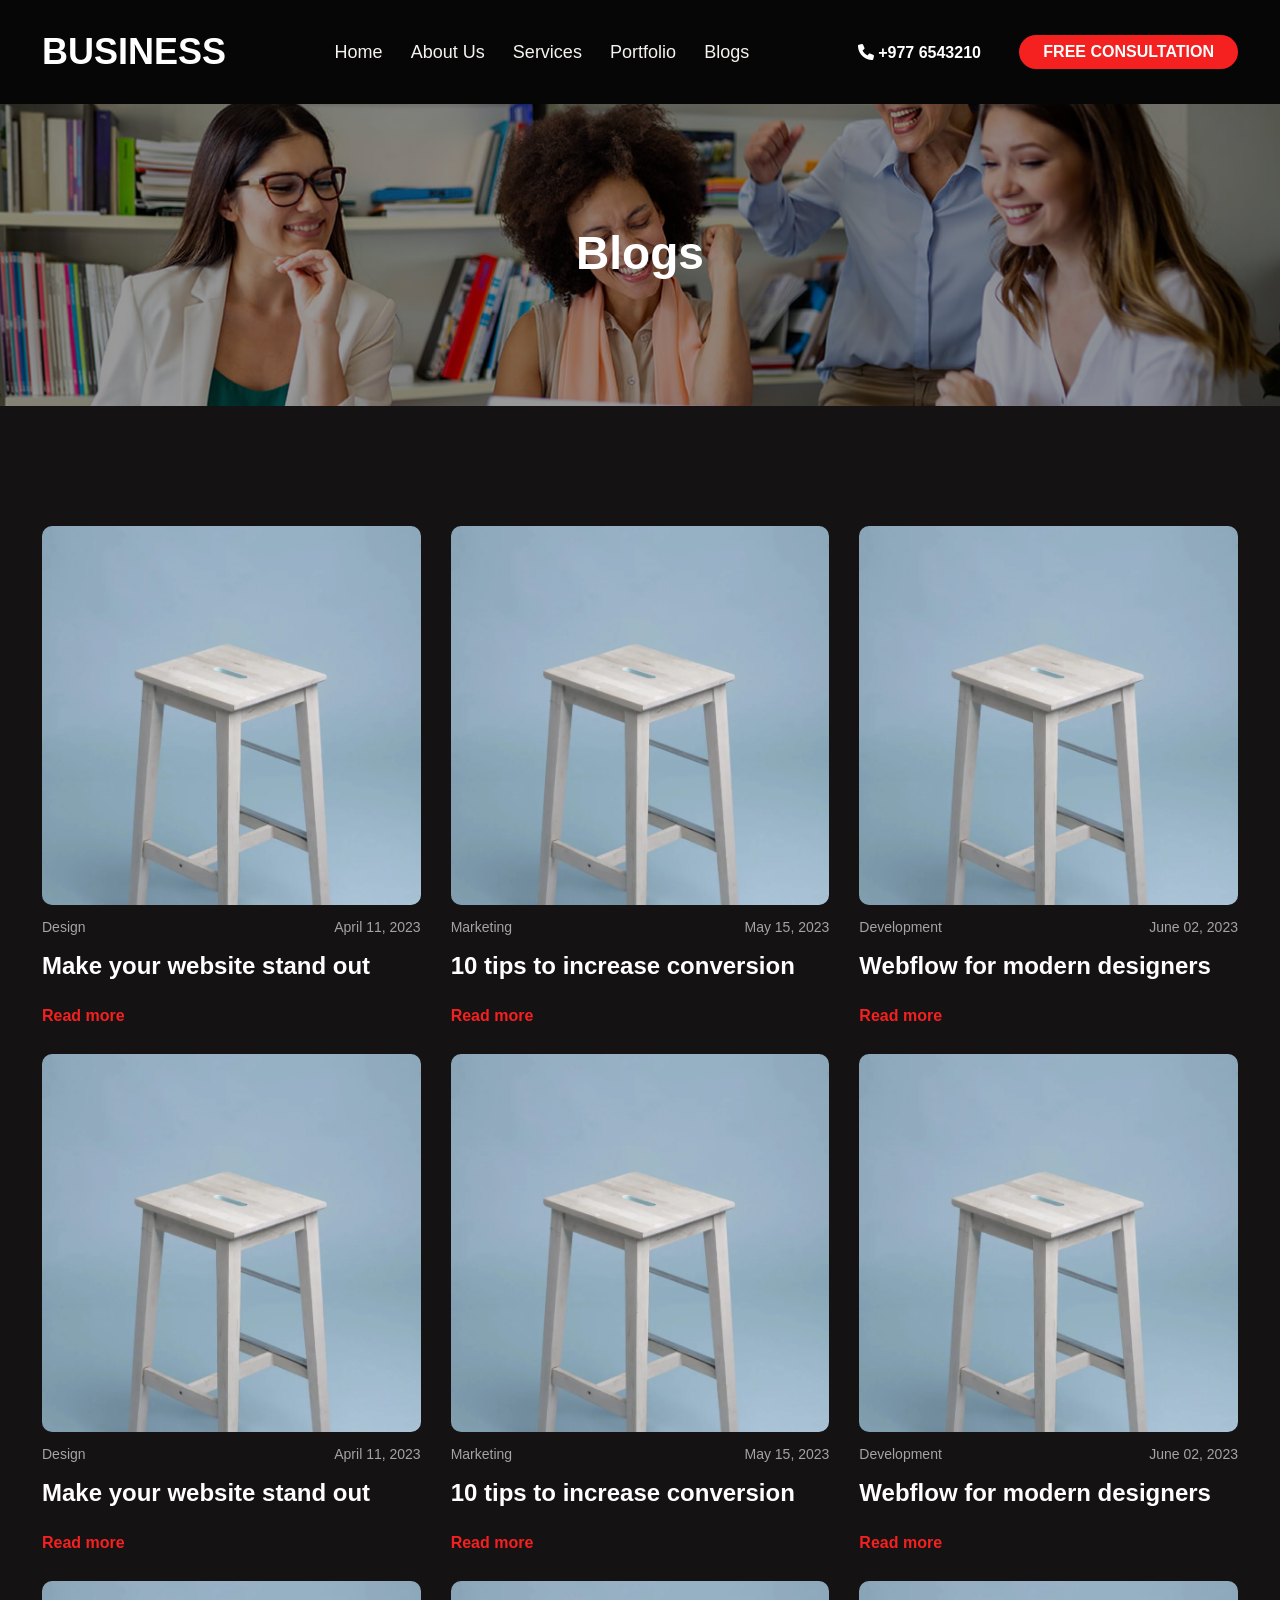
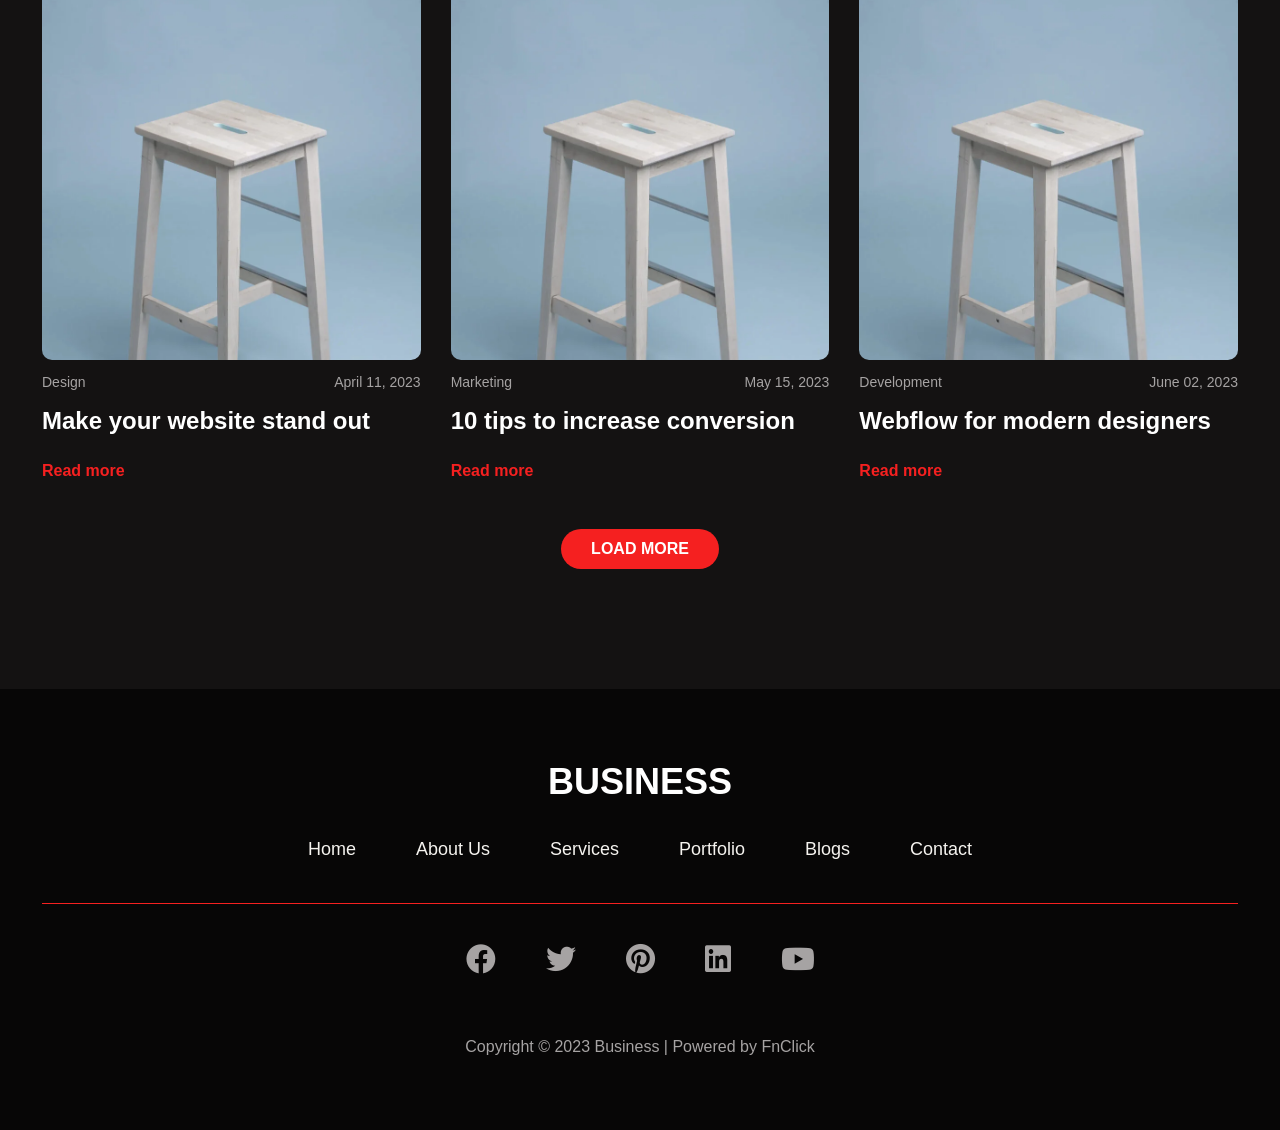
<file: blogs.html>
<!doctype html>
<html lang="en">
  <head>
    <meta charset="UTF-8" />
    <meta name="viewport" content="width=device-width, initial-scale=1.0" />
    <title>Business</title>
    <!-- Using Font Awesome for icons -->
    <link
      rel="stylesheet"
      href="https://cdnjs.cloudflare.com/ajax/libs/font-awesome/6.0.0/css/all.min.css"
    />

    <link rel="stylesheet" href="./css/base.css" />
    <link rel="stylesheet" href="./css/base-responsive.css" />
    <link rel="stylesheet" href="./css/main.css" />
    <link rel="stylesheet" href="./css/main-responsive.css" />
    <link rel="stylesheet" href="./css/inner-page.css" />

    <!-- Splide CDN  -->
    <!-- 1. Add Splide CSS to the <head> -->
    <link
      rel="stylesheet"
      href="https://cdn.jsdelivr.net/npm/@splidejs/splide@4.1.4/dist/css/splide.min.css"
    />

    <!-- 2. Add Splide JS to the bottom of the <body> -->
    <script src="https://cdn.jsdelivr.net/npm/@splidejs/splide@4.1.4/dist/js/splide.min.js"></script>
  </head>
  <body>
    <!-- 1. HEADER / NAVIGATION -->
    <header>
      <nav class="navbar-section">
        <div class="navbar container">
          <a href="./index.html">
            <div class="logo">BUSINESS</div>
          </a>

          <!-- 1. Hidden Checkbox -->
          <input type="checkbox" id="nav-toggle" class="nav-toggle" />

          <!-- 2. Hamburger Icon -->
          <label for="nav-toggle" class="nav-toggle-label">
            <span></span>
          </label>

          <ul class="nav-links">
            <li><a href="./index.html">Home</a></li>
            <li><a href="./about.html">About Us</a></li>
            <li><a href="./services.html">Services</a></li>
            <li><a href="./portfolio.html">Portfolio</a></li>
            <li><a href="./blogs.html">Blogs</a></li>
          </ul>

          <div class="nav-cta">
            <a> <i class="fas fa-phone"></i> +977 6543210 </a>
            <button onclick="goToContact()" class="btn-small">
              FREE CONSULTATION
            </button>
          </div>
        </div>
      </nav>
    </header>
    <main>
      <!-- PAGE HEADING -->
      <section class="page-heading-section section-padding-top">
        <img src="./images/head-banner.png" alt="Banner" class="head-banner" />
        <div class="container">
          <h1>Blogs</h1>
        </div>
      </section>

      <!-- 7. PROJECTS / PORTFOLIO -->
      <section class="blogs-section inner-padding">
        <div class="container">
          <div class="blog-grid" id="blog-grid">
            <!-- JavaScript will inject cards here -->
          </div>

          <!-- Load More Button -->
          <div class="load-more-container">
            <button id="load-more-btn" class="btn-primary">Load More</button>
          </div>
        </div>
      </section>
    </main>

    <!-- 11. FOOTER -->
    <footer>
      <div class="footer-content">
        <div class="container">
          <a href="./index.html">
            <div class="footer-logo">BUSINESS</div>
          </a>
          <ul class="footer-links">
            <li><a href="./index.html">Home</a></li>
            <li><a href="./about.html">About Us</a></li>
            <li><a href="./services.html">Services</a></li>
            <li><a href="./portfolio.html">Portfolio</a></li>
            <li><a href="./blog.html">Blogs</a></li>
            <li><a href="./contact.html">Contact</a></li>
          </ul>
          <div class="footer-seperation"></div>

          <div class="social-links">
            <a href="#"><i class="fab fa-facebook"></i></a>
            <a href="#"><i class="fab fa-twitter"></i></a>
            <a href="#"><i class="fab fa-pinterest"></i></a>
            <a href="#"><i class="fab fa-linkedin"></i></a>
            <a href="#"><i class="fab fa-youtube"></i></a>
          </div>
          <p class="copyright">
            Copyright © 2023 Business | Powered by FnClick
          </p>
        </div>
      </div>
    </footer>
    <script src="./js/website-function.js"></script>
    <script src="./js/blogs-grid.js"></script>
  </body>
</html>
</file>
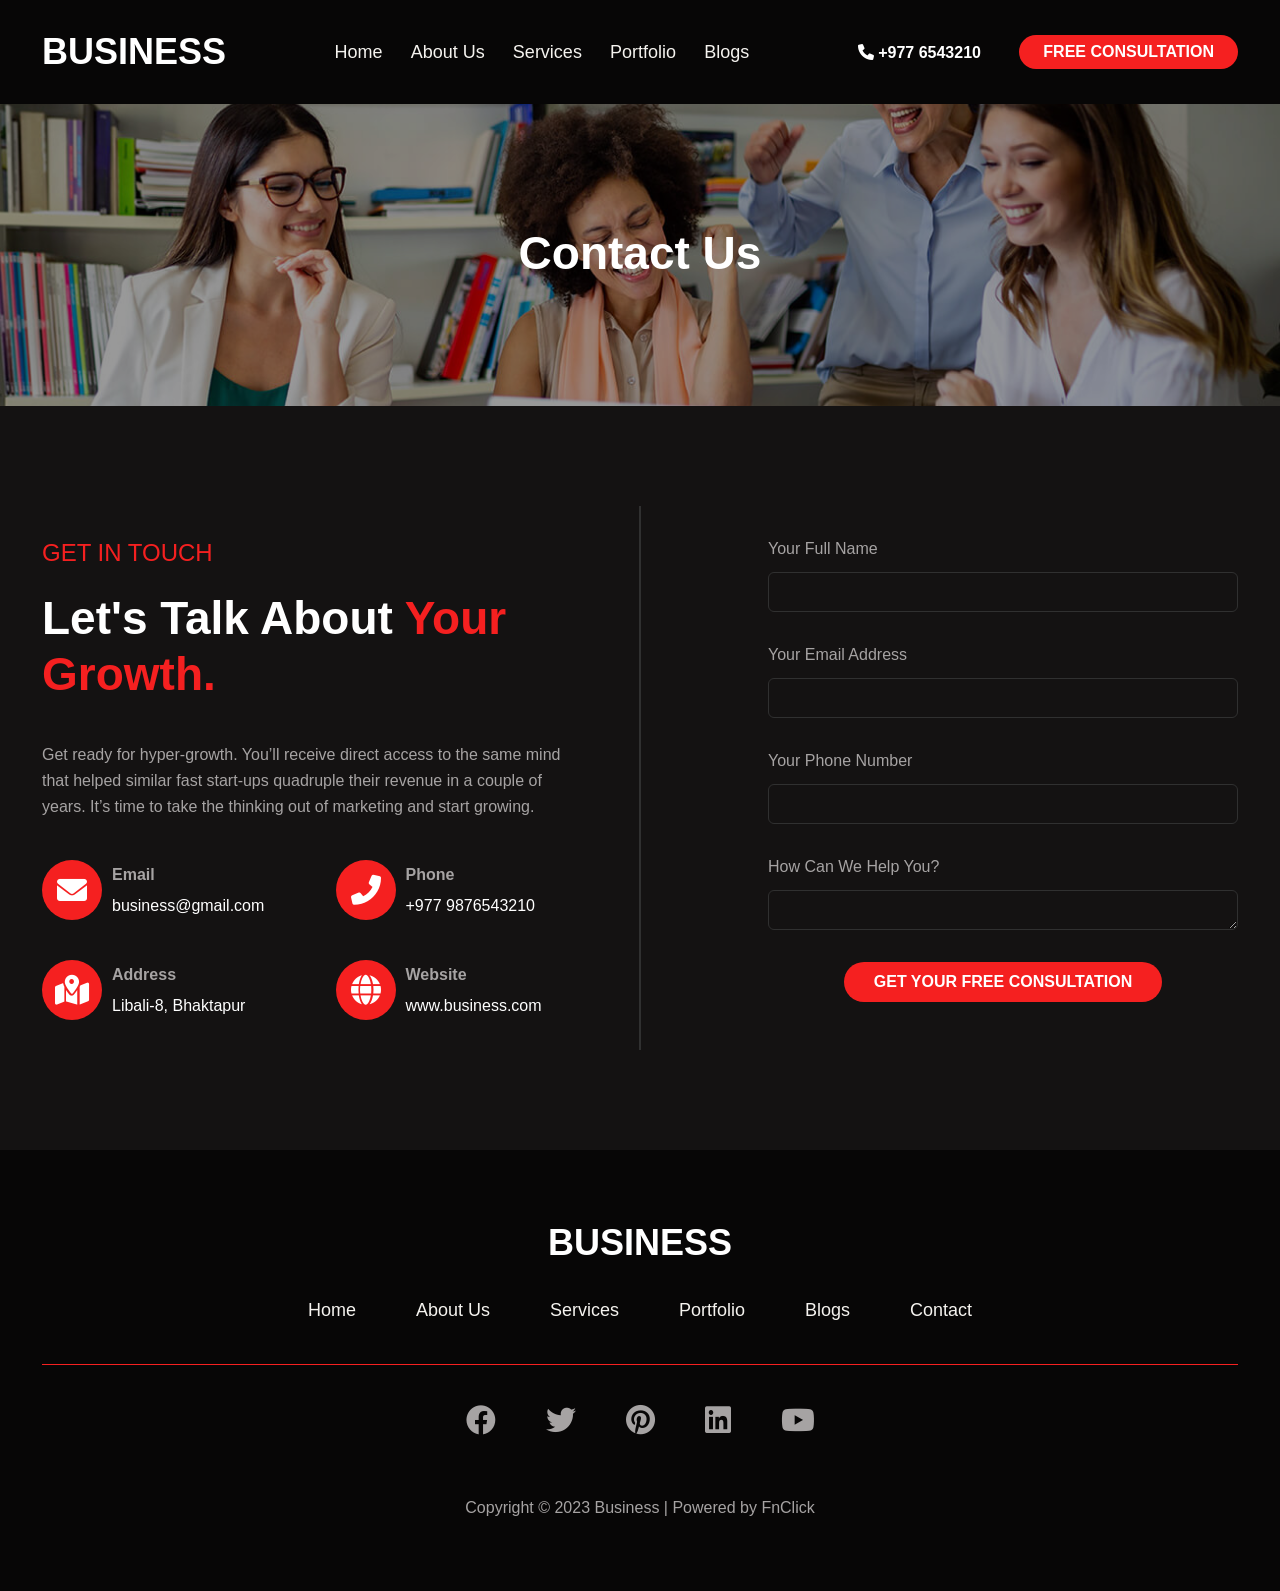
<file: contact.html>
<!doctype html>
<html lang="en">
  <head>
    <meta charset="UTF-8" />
    <meta name="viewport" content="width=device-width, initial-scale=1.0" />
    <title>Business</title>
    <!-- Using Font Awesome for icons -->
    <link
      rel="stylesheet"
      href="https://cdnjs.cloudflare.com/ajax/libs/font-awesome/6.0.0/css/all.min.css"
    />

    <link rel="stylesheet" href="./css/base.css" />
    <link rel="stylesheet" href="./css/base-responsive.css" />
    <link rel="stylesheet" href="./css/main.css" />
    <link rel="stylesheet" href="./css/main-responsive.css" />
    <link rel="stylesheet" href="./css/inner-page.css" />

    <!-- Splide CDN  -->
    <!-- 1. Add Splide CSS to the <head> -->
    <link
      rel="stylesheet"
      href="https://cdn.jsdelivr.net/npm/@splidejs/splide@4.1.4/dist/css/splide.min.css"
    />

    <!-- 2. Add Splide JS to the bottom of the <body> -->
    <script src="https://cdn.jsdelivr.net/npm/@splidejs/splide@4.1.4/dist/js/splide.min.js"></script>
  </head>
  <body>
    <!-- 1. HEADER / NAVIGATION -->
    <header>
      <nav class="navbar-section">
        <div class="navbar container">
          <a href="./index.html">
            <div class="logo">BUSINESS</div>
          </a>

          <!-- 1. Hidden Checkbox -->
          <input type="checkbox" id="nav-toggle" class="nav-toggle" />

          <!-- 2. Hamburger Icon -->
          <label for="nav-toggle" class="nav-toggle-label">
            <span></span>
          </label>

          <ul class="nav-links">
            <li><a href="./index.html">Home</a></li>
            <li><a href="./about.html">About Us</a></li>
            <li><a href="./services.html">Services</a></li>
            <li><a href="./portfolio.html">Portfolio</a></li>
            <li><a href="./blogs.html">Blogs</a></li>
          </ul>

          <div class="nav-cta">
            <a> <i class="fas fa-phone"></i> +977 6543210 </a>
            <button onclick="goToContact()" class="btn-small">
              FREE CONSULTATION
            </button>
          </div>
        </div>
      </nav>
    </header>
    <main>
      <!-- PAGE HEADING -->
      <section class="page-heading-section section-padding-top">
        <img src="./images/head-banner.png" alt="Banner" class="head-banner" />
        <div class="container">
          <h1>Contact us</h1>
        </div>
      </section>

      <!-- 10. CONTACT SECTION -->
      <section class="contact-section section-padding">
        <div class="container">
          <div class="contact-grid">
            <div class="contact-info">
              <span class="highlight get-in-touch">GET IN TOUCH</span>
              <h2>
                Let's Talk About <span class="highlight">Your Growth.</span>
              </h2>
              <p>
                Get ready for hyper-growth. You’ll receive direct access to the
                same mind that helped similar fast start-ups quadruple their
                revenue in a couple of years. It’s time to take the thinking out
                of marketing and start growing.
              </p>
              <div class="contact-info-grid">
                <!-- Email -->
                <div class="item">
                  <a href="mailto:info@example.com" class="c-icon-box">
                    <i class="fas fa-envelope"></i>
                  </a>
                  <div class="contact-details">
                    <span class="contact-title">Email</span>
                    <a href="mailto:business@gmail.com">business@gmail.com</a>
                  </div>
                </div>

                <!-- Phone -->
                <div class="item">
                  <a href="tel:+9779876543210" class="c-icon-box">
                    <i class="fas fa-phone-alt"></i>
                  </a>
                  <div class="contact-details">
                    <span class="contact-title">Phone</span>
                    <a href="tel:+9779876543210">+977 9876543210</a>
                  </div>
                </div>

                <!-- Address -->
                <div class="item">
                  <div class="c-icon-box">
                    <i class="fas fa-map-marked-alt"></i>
                  </div>
                  <div class="contact-details">
                    <span class="contact-title">Address</span>
                    <p>Libali-8, Bhaktapur</p>
                  </div>
                </div>

                <!-- Website -->
                <div class="item">
                  <a href="https://example.com" class="c-icon-box">
                    <i class="fas fa-globe"></i>
                  </a>
                  <div class="contact-details">
                    <span class="contact-title">Website</span>
                    <a href="https://example.com">www.business.com</a>
                  </div>
                </div>
              </div>
            </div>
            <div class="divider-line"></div>
            <div class="contact-form">
              <form class="consultation-form" method="POST">
                <div class="form-inputs">
                  <div class="form-group">
                    <label for="name">Your Full Name</label>
                    <input
                      type="text"
                      id="name"
                      class="form-control"
                      required
                    />
                  </div>
                  <div class="form-group">
                    <label for="email">Your Email Address</label>
                    <input
                      type="email"
                      id="email"
                      class="form-control"
                      required
                    />
                  </div>

                  <div class="form-group">
                    <label for="phone">Your Phone Number</label>
                    <input type="text" id="phone" class="form-control" />
                  </div>

                  <div class="form-group">
                    <label for="message">How Can We Help You?</label>
                    <textarea
                      id="message"
                      class="form-control"
                      rows="1"
                    ></textarea>
                  </div>
                </div>

                <button type="submit" class="btn-primary">
                  GET YOUR FREE CONSULTATION
                </button>
              </form>
            </div>
          </div>
        </div>
      </section>
    </main>

    <!-- 11. FOOTER -->
    <footer>
      <div class="footer-content">
        <div class="container">
          <a href="./index.html">
            <div class="footer-logo">BUSINESS</div>
          </a>
          <ul class="footer-links">
            <li><a href="./index.html">Home</a></li>
            <li><a href="./about.html">About Us</a></li>
            <li><a href="./services.html">Services</a></li>
            <li><a href="./portfolio.html">Portfolio</a></li>
            <li><a href="./blog.html">Blogs</a></li>
            <li><a href="./contact.html">Contact</a></li>
          </ul>
          <div class="footer-seperation"></div>

          <div class="social-links">
            <a href="#"><i class="fab fa-facebook"></i></a>
            <a href="#"><i class="fab fa-twitter"></i></a>
            <a href="#"><i class="fab fa-pinterest"></i></a>
            <a href="#"><i class="fab fa-linkedin"></i></a>
            <a href="#"><i class="fab fa-youtube"></i></a>
          </div>
          <p class="copyright">
            Copyright © 2023 Business | Powered by FnClick
          </p>
        </div>
      </div>
    </footer>
    <script src="./js/website-function.js"></script>
  </body>
</html>
</file>
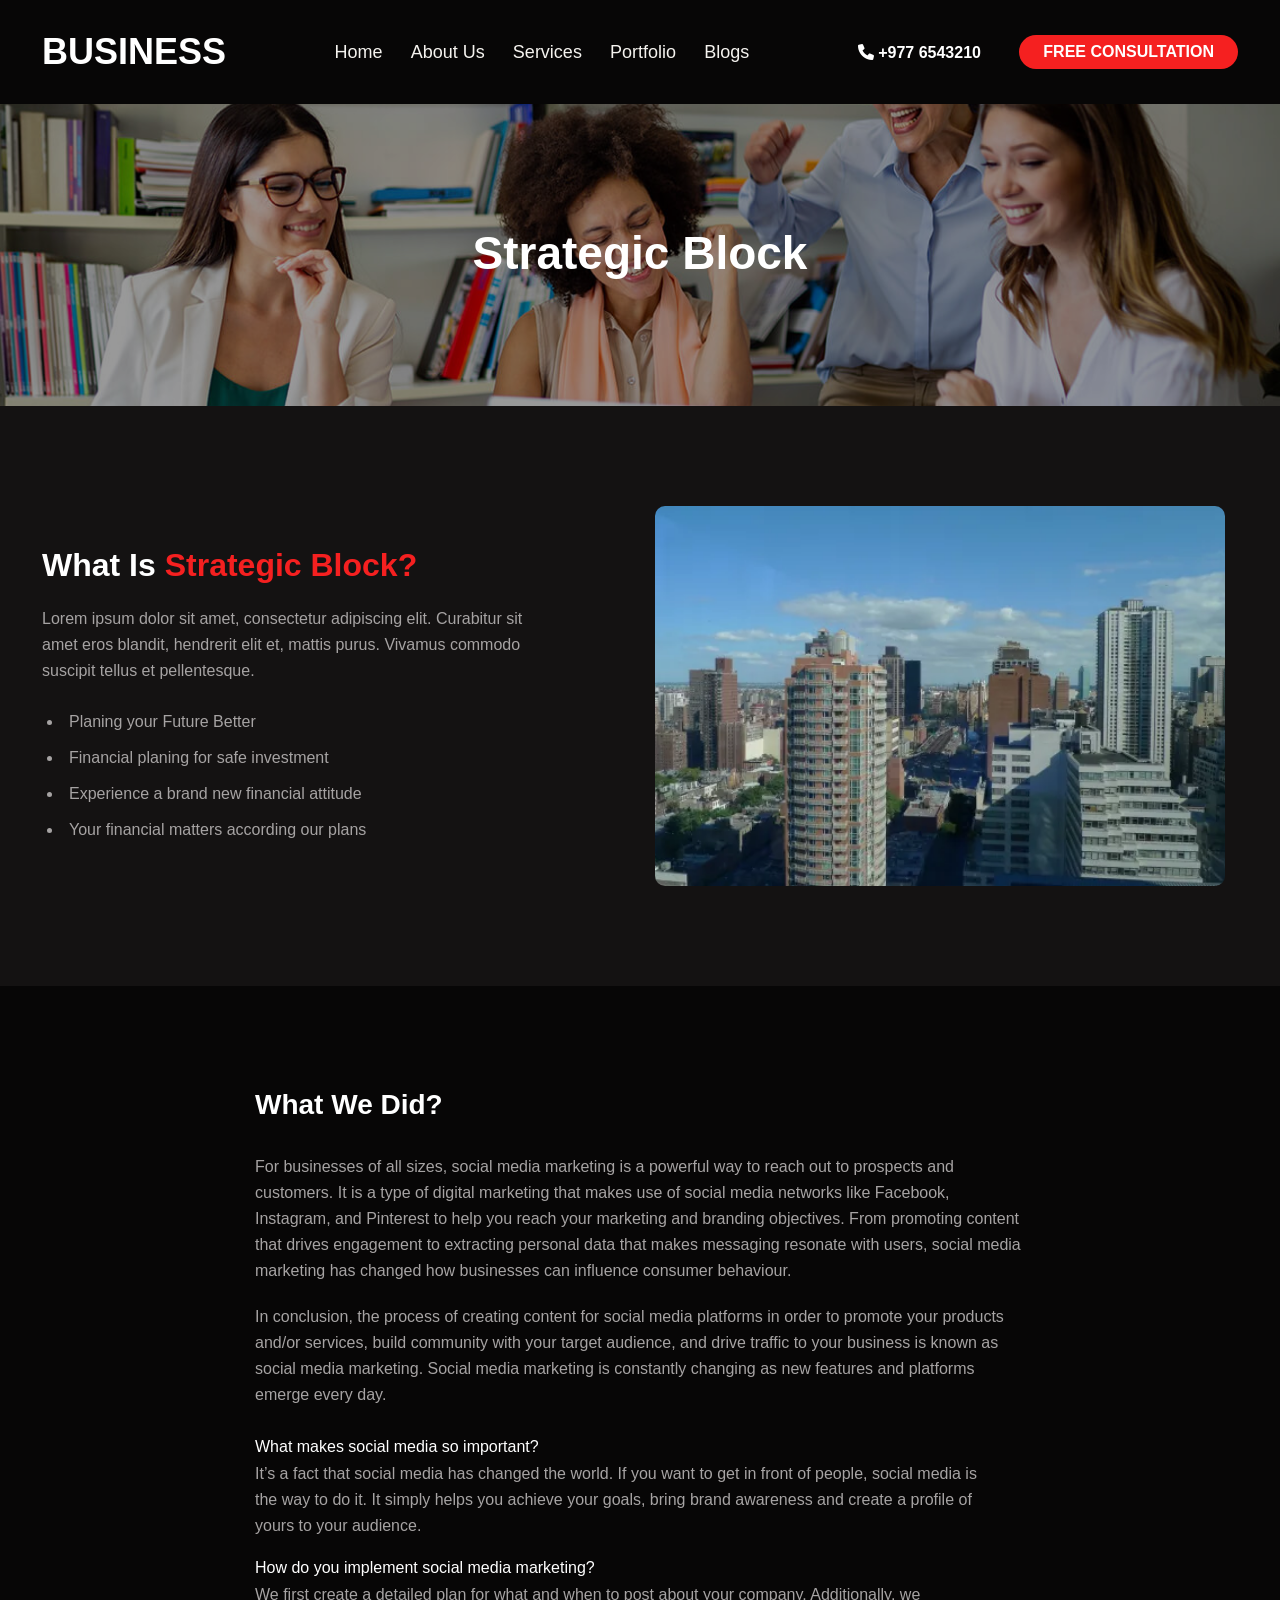
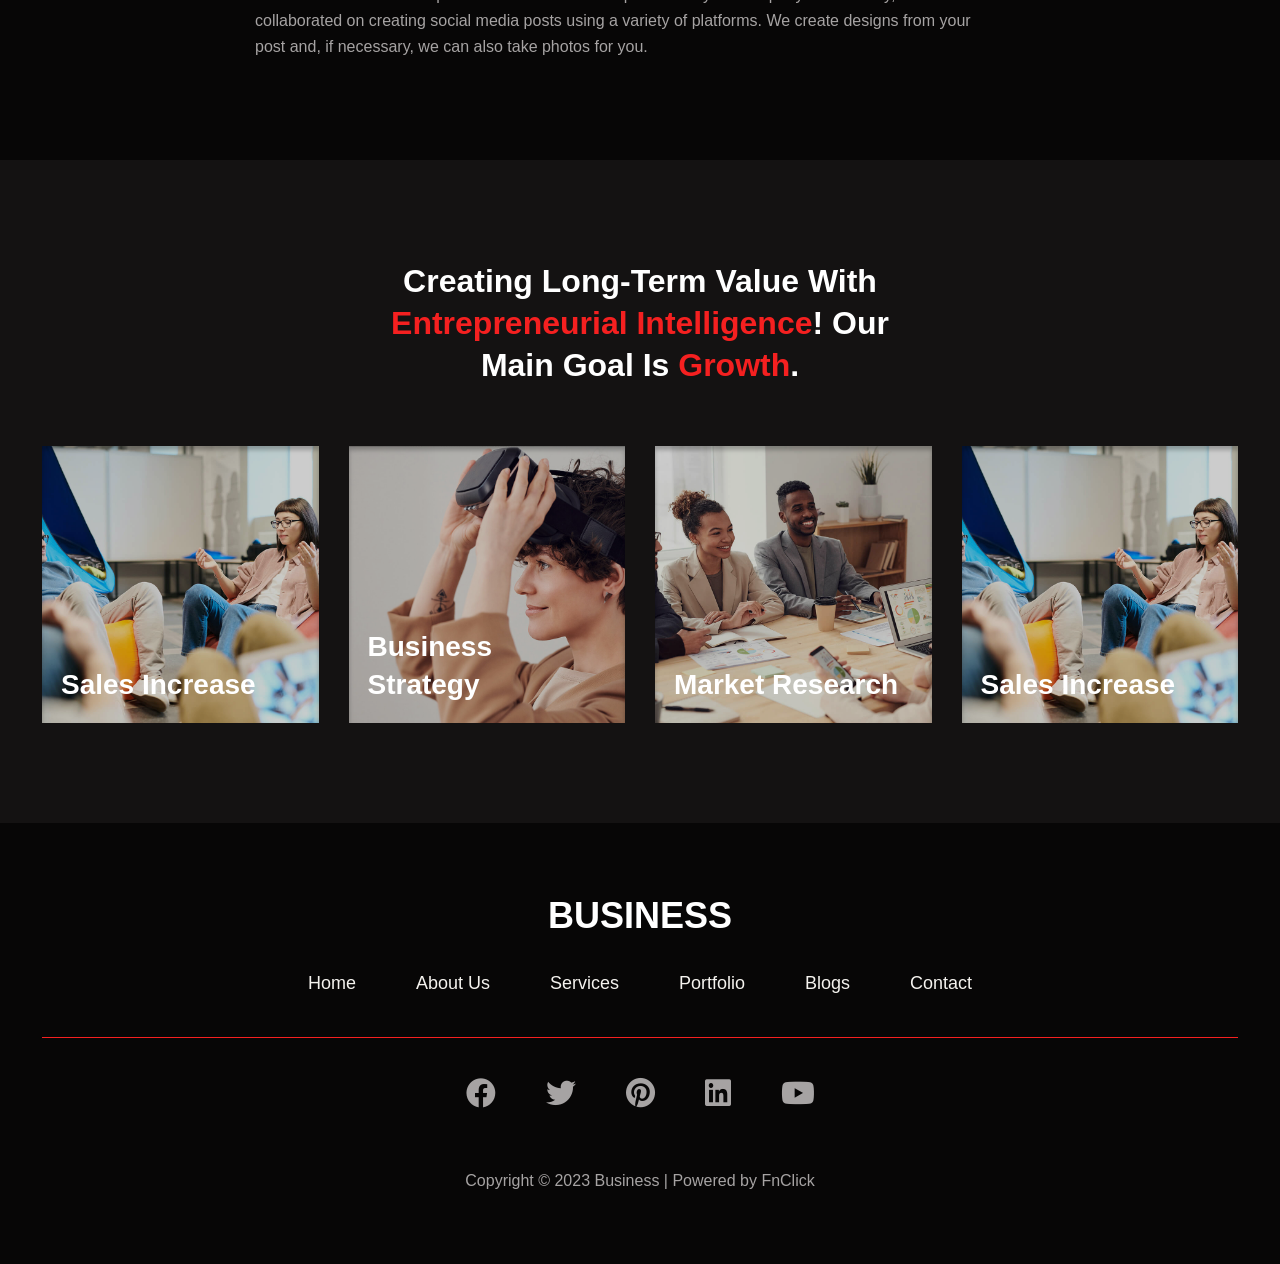
<file: portfolio-detail.html>
<!doctype html>
<html lang="en">
  <head>
    <meta charset="UTF-8" />
    <meta name="viewport" content="width=device-width, initial-scale=1.0" />
    <title>Business</title>
    <!-- Using Font Awesome for icons -->
    <link
      rel="stylesheet"
      href="https://cdnjs.cloudflare.com/ajax/libs/font-awesome/6.0.0/css/all.min.css"
    />

    <link rel="stylesheet" href="./css/base.css" />
    <link rel="stylesheet" href="./css/base-responsive.css" />
    <link rel="stylesheet" href="./css/main.css" />
    <link rel="stylesheet" href="./css/main-responsive.css" />
    <link rel="stylesheet" href="./css/inner-page.css" />

    <!-- Splide CDN  -->
    <!-- 1. Add Splide CSS to the <head> -->
    <link
      rel="stylesheet"
      href="https://cdn.jsdelivr.net/npm/@splidejs/splide@4.1.4/dist/css/splide.min.css"
    />

    <!-- 2. Add Splide JS to the bottom of the <body> -->
    <script src="https://cdn.jsdelivr.net/npm/@splidejs/splide@4.1.4/dist/js/splide.min.js"></script>
  </head>
  <body>
    <!-- 1. HEADER / NAVIGATION -->
    <header>
      <nav class="navbar-section">
        <div class="navbar container">
          <a href="./index.html">
            <div class="logo">BUSINESS</div>
          </a>

          <!-- 1. Hidden Checkbox -->
          <input type="checkbox" id="nav-toggle" class="nav-toggle" />

          <!-- 2. Hamburger Icon -->
          <label for="nav-toggle" class="nav-toggle-label">
            <span></span>
          </label>

          <ul class="nav-links">
            <li><a href="./index.html">Home</a></li>
            <li><a href="./about.html">About Us</a></li>
            <li><a href="./services.html">Services</a></li>
            <li><a href="./portfolio.html">Portfolio</a></li>
            <li><a href="./blogs.html">Blogs</a></li>
          </ul>

          <div class="nav-cta">
            <a> <i class="fas fa-phone"></i> +977 6543210 </a>
            <button onclick="goToContact()" class="btn-small">
              FREE CONSULTATION
            </button>
          </div>
        </div>
      </nav>
    </header>
    <main>
      <!-- PAGE HEADING -->
      <section class="page-heading-section section-padding-top">
        <img src="./images/head-banner.png" alt="Banner" class="head-banner" />
        <div class="container">
          <h1>Strategic Block</h1>
        </div>
      </section>
      <section class="strategy-section section-padding">
        <div class="container">
          <div class="strategy-grid">
            <div class="strategy-text strategy-about">
              <h2>What is <span class="highlight">Strategic Block?</span></h2>
              <p>
                Lorem ipsum dolor sit amet, consectetur adipiscing elit.
                Curabitur sit amet eros blandit, hendrerit elit et, mattis
                purus. Vivamus commodo suscipit tellus et pellentesque.
              </p>
              <ul class="strategy-list margin-zero">
                <li>Planing your Future Better</li>
                <li>Financial planing for safe investment</li>
                <li>Experience a brand new financial attitude</li>
                <li>Your financial matters according our plans</li>
              </ul>
            </div>
            <div class="strategy-img">
              <img src="./images/skyscraper.png" alt="City Strategy" />
            </div>
          </div>
        </div>
      </section>
      <section class="portfolio-description-section section-padding">
        <div class="container">
          <div class="what-we-did">
            <h3>What we did?</h3>
            <p>
              For businesses of all sizes, social media marketing is a powerful
              way to reach out to prospects and customers. It is a type of
              digital marketing that makes use of social media networks like
              Facebook, Instagram, and Pinterest to help you reach your
              marketing and branding objectives. From promoting content that
              drives engagement to extracting personal data that makes messaging
              resonate with users, social media marketing has changed how
              businesses can influence consumer behaviour.
            </p>
            <p>
              In conclusion, the process of creating content for social media
              platforms in order to promote your products and/or services, build
              community with your target audience, and drive traffic to your
              business is known as social media marketing. Social media
              marketing is constantly changing as new features and platforms
              emerge every day.
            </p>
            <div class="q-and-a">
              <div class="qna-body">
                <span class="info-title">
                  What makes social media so important?
                </span>
                <p>
                  It’s a fact that social media has changed the world. If you
                  want to get in front of people, social media is the way to do
                  it. It simply helps you achieve your goals, bring brand
                  awareness and create a profile of yours to your audience.
                </p>
              </div>
              <div class="qna-body">
                <span class="info-title">
                  How do you implement social media marketing?
                </span>
                <p>
                  We first create a detailed plan for what and when to post
                  about your company. Additionally, we collaborated on creating
                  social media posts using a variety of platforms. We create
                  designs from your post and, if necessary, we can also take
                  photos for you.
                </p>
              </div>
            </div>
          </div>
        </div>
      </section>

      <section class="longterm-detail-section section-padding">
        <div class="container">
          <div class="section-heading">
            <h2>
              Creating long-term value with
              <span class="highlight">entrepreneurial intelligence</span>! Our
              main goal is <span class="highlight">growth</span>.
            </h2>
          </div>
          <div class="portfoilo-grid" id="portfolio-grid">
            <!-- from Js  -->
          </div>
        </div>
      </section>
    </main>

    <!-- 11. FOOTER -->
    <footer>
      <div class="footer-content">
        <div class="container">
          <a href="./index.html">
            <div class="footer-logo">BUSINESS</div>
          </a>
          <ul class="footer-links">
            <li><a href="./index.html">Home</a></li>
            <li><a href="./about.html">About Us</a></li>
            <li><a href="./services.html">Services</a></li>
            <li><a href="./portfolio.html">Portfolio</a></li>
            <li><a href="./blog.html">Blogs</a></li>
            <li><a href="./contact.html">Contact</a></li>
          </ul>
          <div class="footer-seperation"></div>

          <div class="social-links">
            <a href="#"><i class="fab fa-facebook"></i></a>
            <a href="#"><i class="fab fa-twitter"></i></a>
            <a href="#"><i class="fab fa-pinterest"></i></a>
            <a href="#"><i class="fab fa-linkedin"></i></a>
            <a href="#"><i class="fab fa-youtube"></i></a>
          </div>
          <p class="copyright">
            Copyright © 2023 Business | Powered by FnClick
          </p>
        </div>
      </div>
    </footer>
    <script src="./js/website-function.js"></script>
    <script src="./js/portfolio-detail-grid.js"></script>
  </body>
</html>
</file>
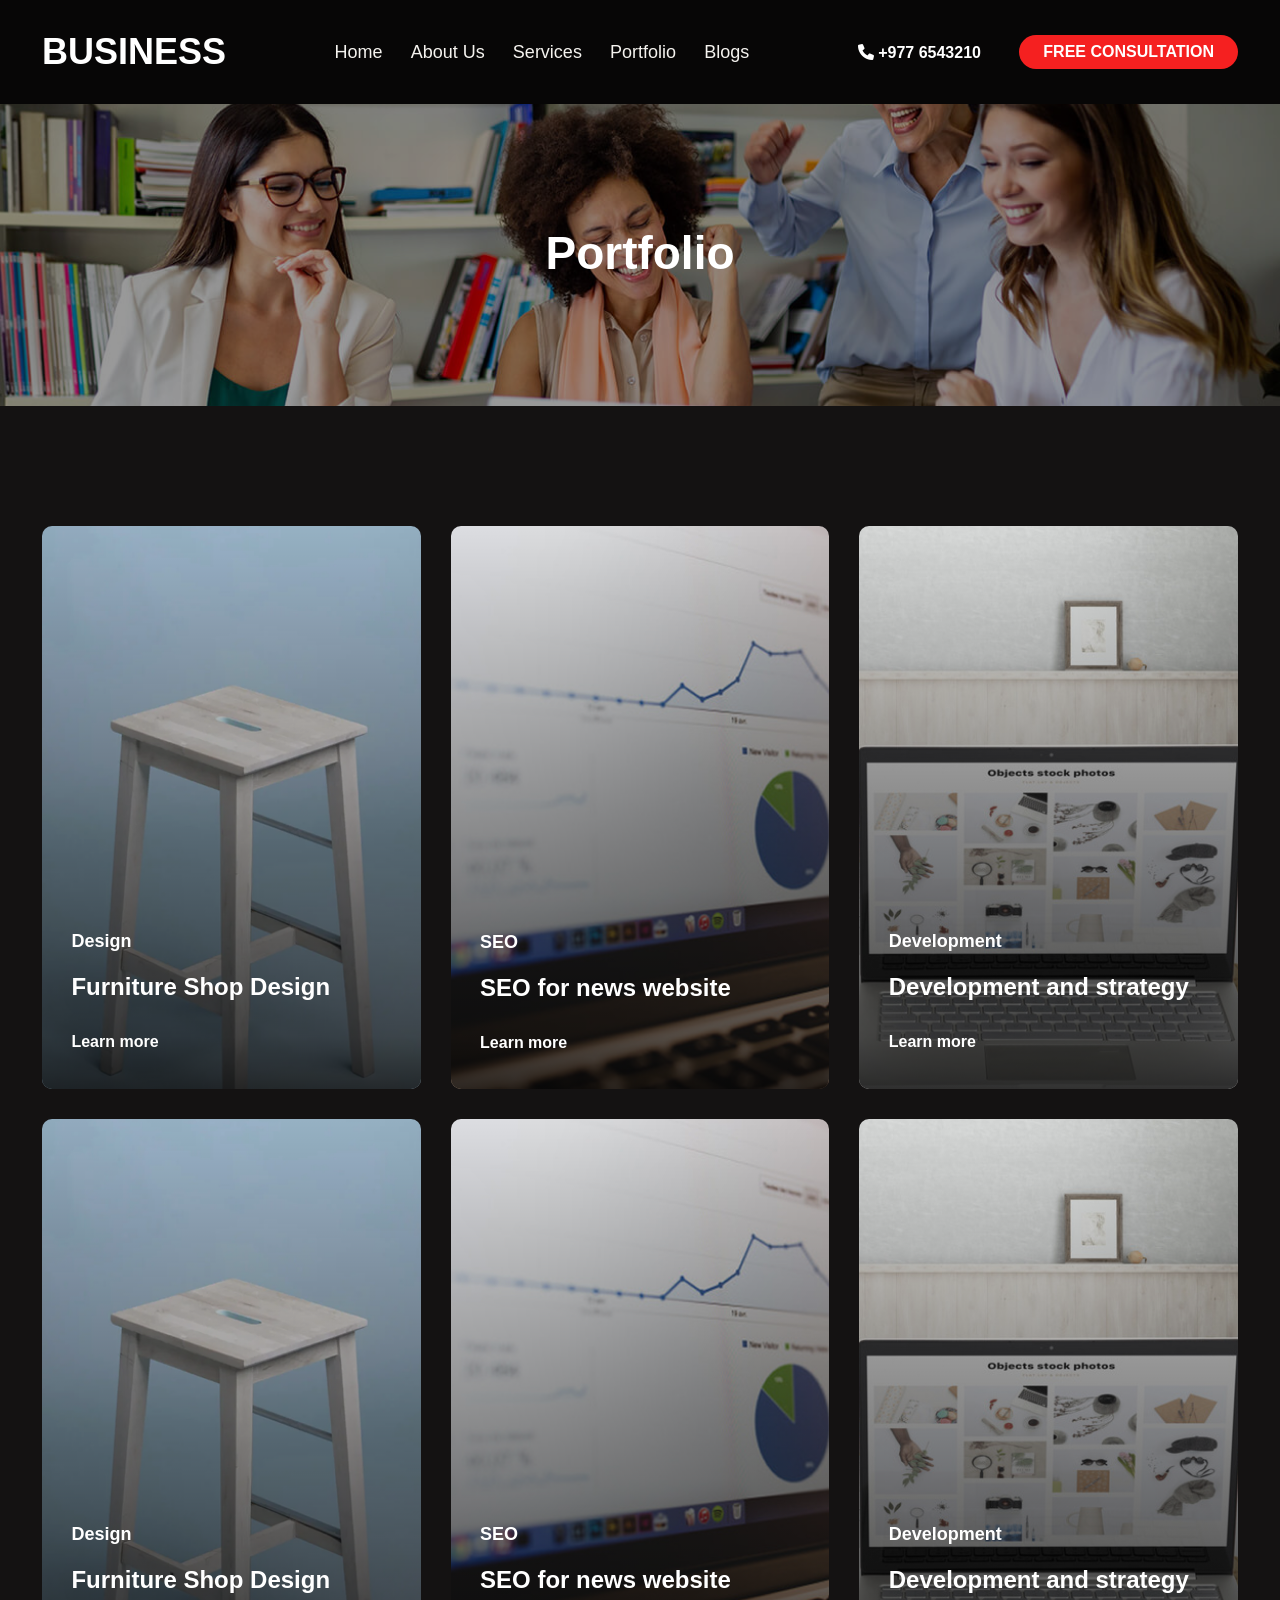
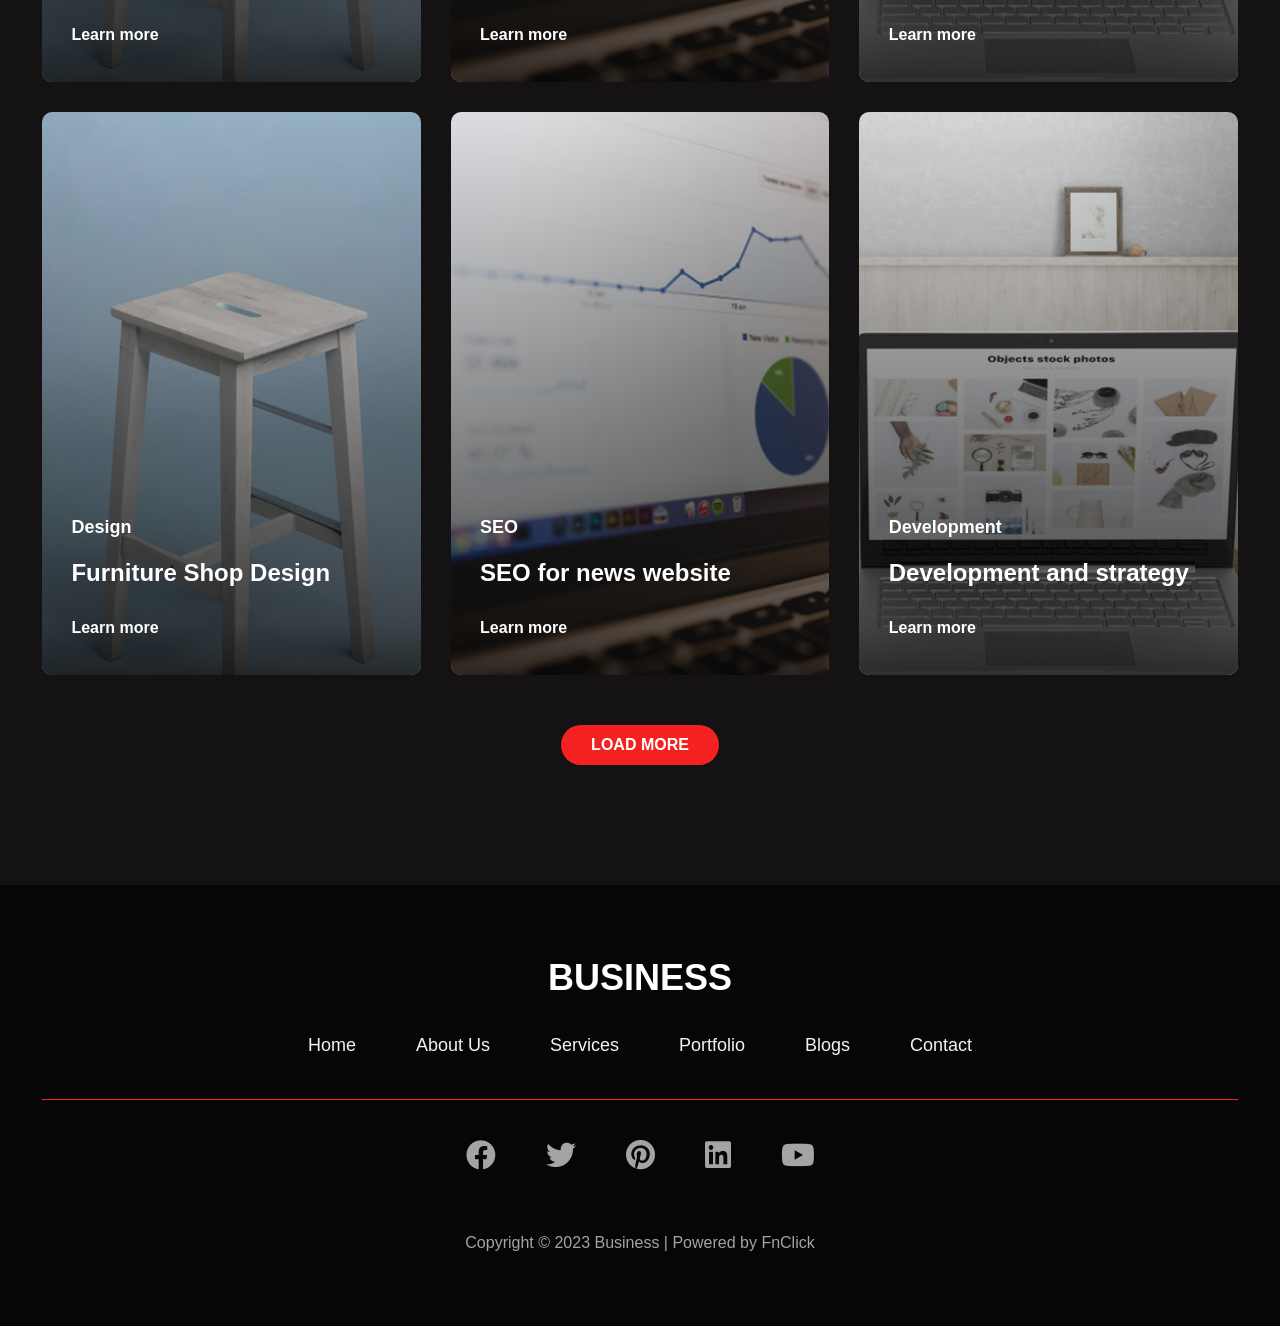
<file: portfolio.html>
<!doctype html>
<html lang="en">
  <head>
    <meta charset="UTF-8" />
    <meta name="viewport" content="width=device-width, initial-scale=1.0" />
    <title>Business</title>
    <!-- Using Font Awesome for icons -->
    <link
      rel="stylesheet"
      href="https://cdnjs.cloudflare.com/ajax/libs/font-awesome/6.0.0/css/all.min.css"
    />

    <link rel="stylesheet" href="./css/base.css" />
    <link rel="stylesheet" href="./css/base-responsive.css" />
    <link rel="stylesheet" href="./css/main.css" />
    <link rel="stylesheet" href="./css/main-responsive.css" />
    <link rel="stylesheet" href="./css/inner-page.css" />

    <!-- Splide CDN  -->
    <!-- 1. Add Splide CSS to the <head> -->
    <link
      rel="stylesheet"
      href="https://cdn.jsdelivr.net/npm/@splidejs/splide@4.1.4/dist/css/splide.min.css"
    />

    <!-- 2. Add Splide JS to the bottom of the <body> -->
    <script src="https://cdn.jsdelivr.net/npm/@splidejs/splide@4.1.4/dist/js/splide.min.js"></script>
  </head>
  <body>
    <!-- 1. HEADER / NAVIGATION -->
    <header>
      <nav class="navbar-section">
        <div class="navbar container">
          <a href="./index.html">
            <div class="logo">BUSINESS</div>
          </a>

          <!-- 1. Hidden Checkbox -->
          <input type="checkbox" id="nav-toggle" class="nav-toggle" />

          <!-- 2. Hamburger Icon -->
          <label for="nav-toggle" class="nav-toggle-label">
            <span></span>
          </label>

          <ul class="nav-links">
            <li><a href="./index.html">Home</a></li>
            <li><a href="./about.html">About Us</a></li>
            <li><a href="./services.html">Services</a></li>
            <li><a href="./portfolio.html">Portfolio</a></li>
            <li><a href="./blogs.html">Blogs</a></li>
          </ul>

          <div class="nav-cta">
            <a> <i class="fas fa-phone"></i> +977 6543210 </a>
            <button onclick="goToContact()" class="btn-small">
              FREE CONSULTATION
            </button>
          </div>
        </div>
      </nav>
    </header>
    <main>
      <!-- PAGE HEADING -->
      <section class="page-heading-section section-padding-top">
        <img src="./images/head-banner.png" alt="Banner" class="head-banner" />
        <div class="container">
          <h1>Portfolio</h1>
        </div>
      </section>

      <!-- 7. PROJECTS / PORTFOLIO -->
      <section class="portfolio-section inner-padding">
        <div class="container">
          <div class="projects-grid" id="projects-grid">
            <!-- Code From The Javascript -->
          </div>

          <!-- Load More Button -->
          <div class="load-more-container">
            <button id="load-more-btn" class="btn-primary">Load More</button>
          </div>
        </div>
      </section>
    </main>

    <!-- 11. FOOTER -->
    <footer>
      <div class="footer-content">
        <div class="container">
          <a href="./index.html">
            <div class="footer-logo">BUSINESS</div>
          </a>
          <ul class="footer-links">
            <li><a href="./index.html">Home</a></li>
            <li><a href="./about.html">About Us</a></li>
            <li><a href="./services.html">Services</a></li>
            <li><a href="./portfolio.html">Portfolio</a></li>
            <li><a href="./blog.html">Blogs</a></li>
            <li><a href="./contact.html">Contact</a></li>
          </ul>
          <div class="footer-seperation"></div>

          <div class="social-links">
            <a href="#"><i class="fab fa-facebook"></i></a>
            <a href="#"><i class="fab fa-twitter"></i></a>
            <a href="#"><i class="fab fa-pinterest"></i></a>
            <a href="#"><i class="fab fa-linkedin"></i></a>
            <a href="#"><i class="fab fa-youtube"></i></a>
          </div>
          <p class="copyright">
            Copyright © 2023 Business | Powered by FnClick
          </p>
        </div>
      </div>
    </footer>
    <script src="./js/website-function.js"></script>
    <script src="./js/portfolio-grid.js"></script>
  </body>
</html>
</file>
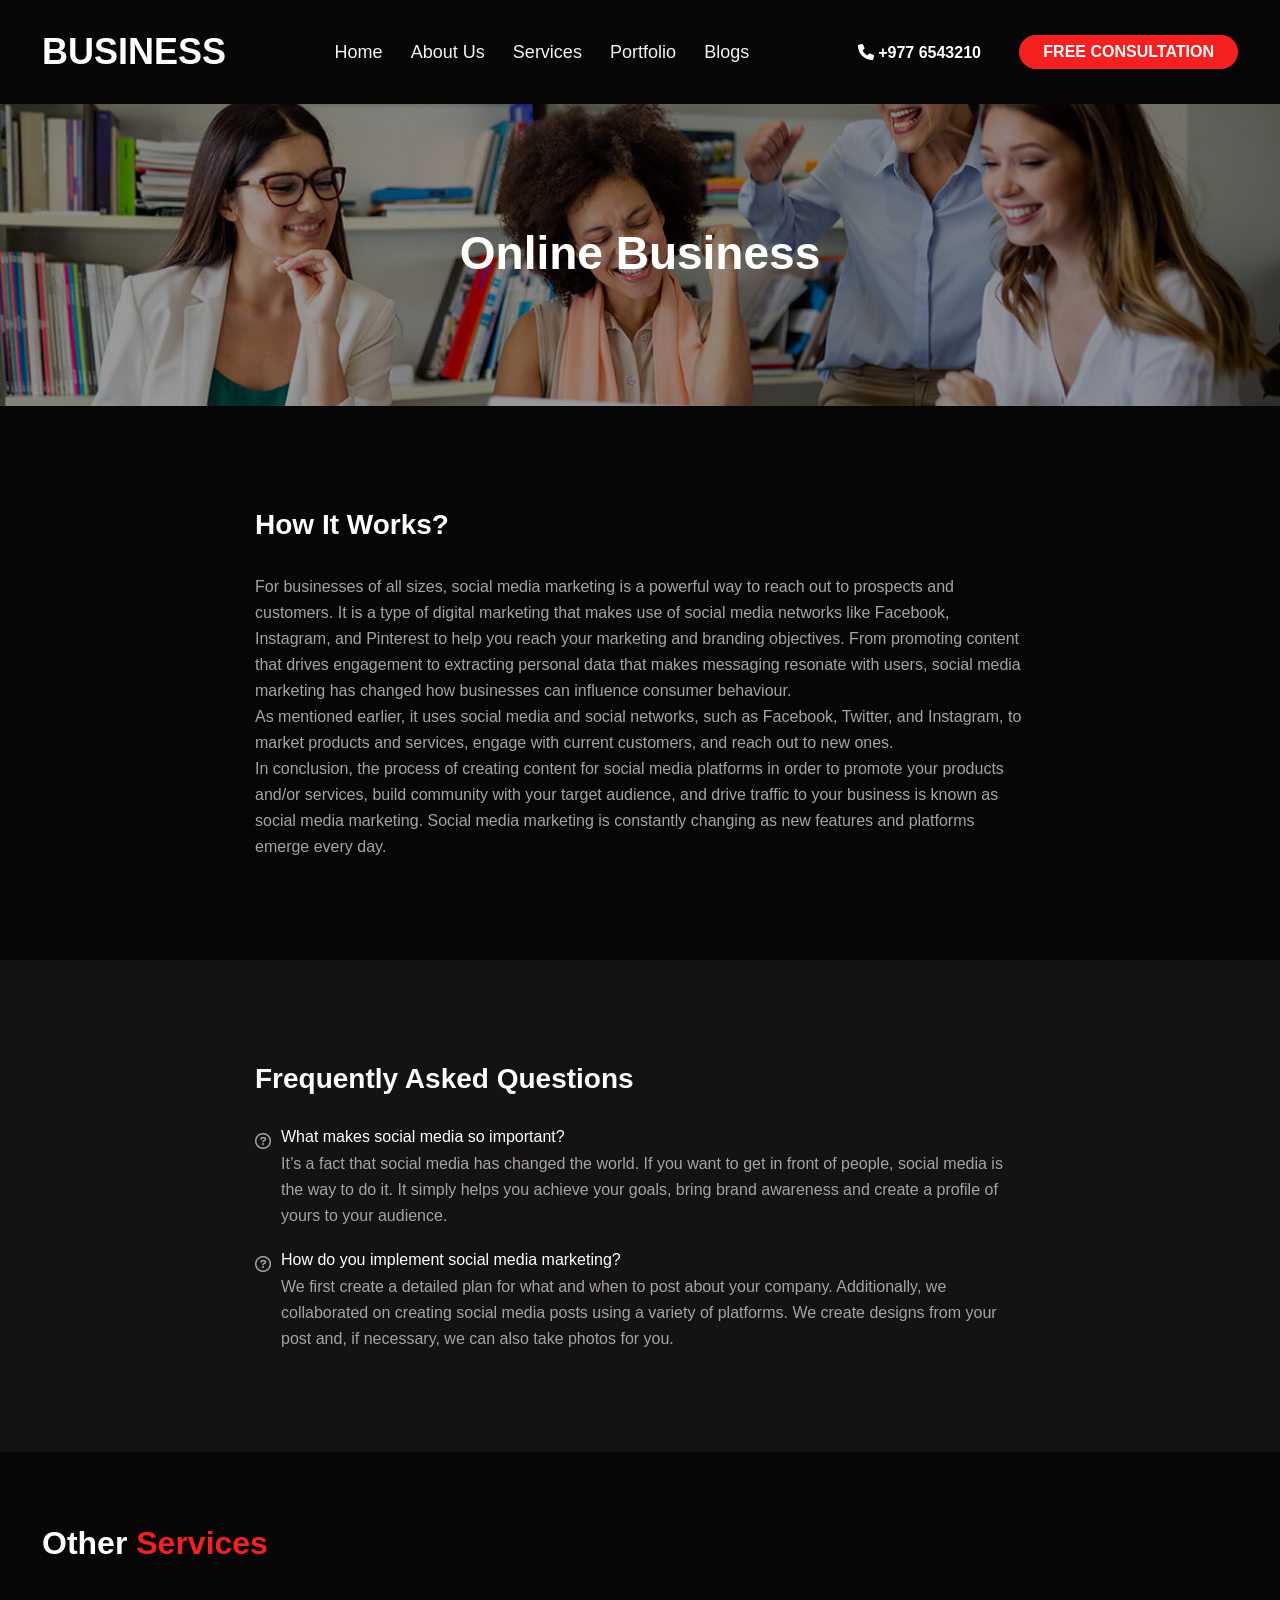
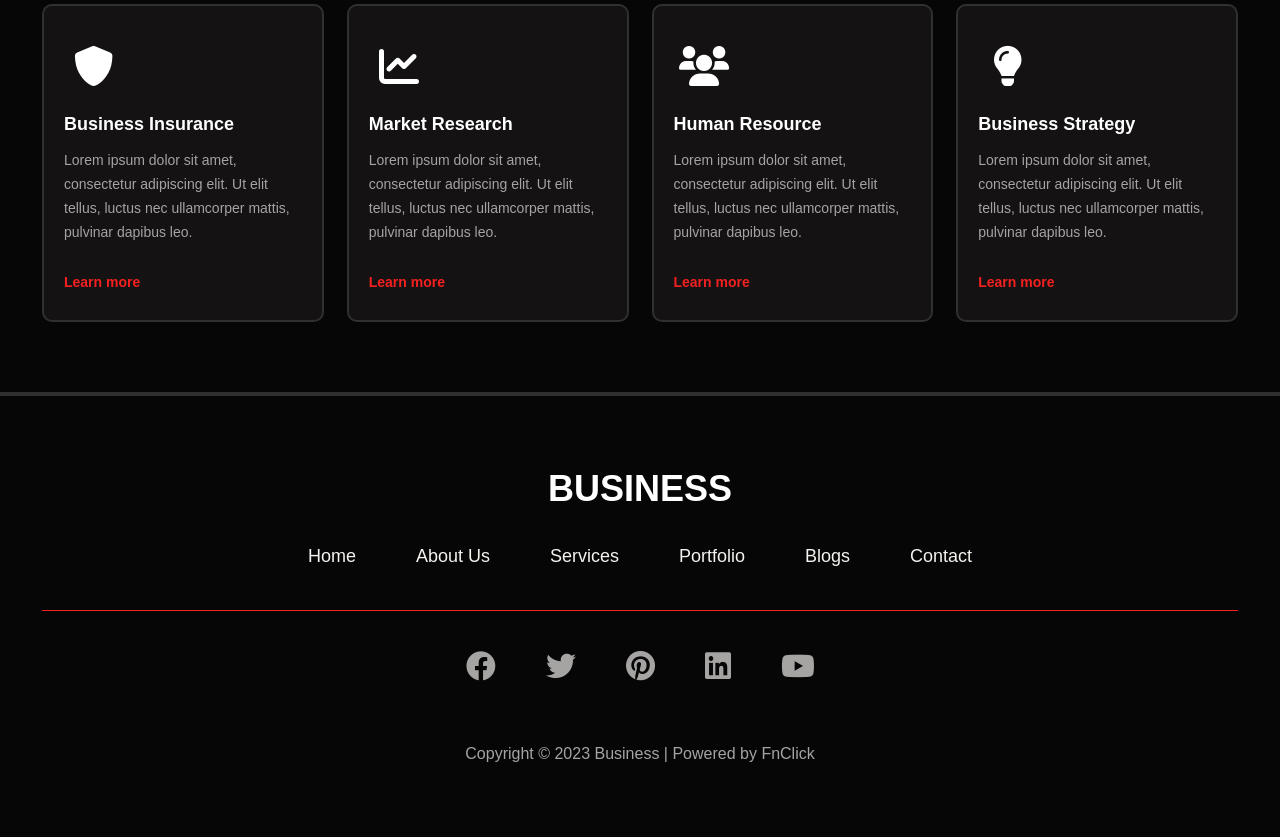
<file: services-detail.html>
<!doctype html>
<html lang="en">
  <head>
    <meta charset="UTF-8" />
    <meta name="viewport" content="width=device-width, initial-scale=1.0" />
    <title>Business</title>
    <!-- Using Font Awesome for icons -->
    <link
      rel="stylesheet"
      href="https://cdnjs.cloudflare.com/ajax/libs/font-awesome/6.0.0/css/all.min.css"
    />

    <link rel="stylesheet" href="./css/base.css" />
    <link rel="stylesheet" href="./css/base-responsive.css" />
    <link rel="stylesheet" href="./css/main.css" />
    <link rel="stylesheet" href="./css/main-responsive.css" />
    <link rel="stylesheet" href="./css/inner-page.css" />

    <!-- Splide CDN  -->
    <!-- 1. Add Splide CSS to the <head> -->
    <link
      rel="stylesheet"
      href="https://cdn.jsdelivr.net/npm/@splidejs/splide@4.1.4/dist/css/splide.min.css"
    />

    <!-- 2. Add Splide JS to the bottom of the <body> -->
    <script src="https://cdn.jsdelivr.net/npm/@splidejs/splide@4.1.4/dist/js/splide.min.js"></script>
  </head>
  <body>
    <!-- 1. HEADER / NAVIGATION -->
    <header>
      <nav class="navbar-section">
        <div class="navbar container">
          <a href="./index.html">
            <div class="logo">BUSINESS</div>
          </a>

          <!-- 1. Hidden Checkbox -->
          <input type="checkbox" id="nav-toggle" class="nav-toggle" />

          <!-- 2. Hamburger Icon -->
          <label for="nav-toggle" class="nav-toggle-label">
            <span></span>
          </label>

          <ul class="nav-links">
            <li><a href="./index.html">Home</a></li>
            <li><a href="./about.html">About Us</a></li>
            <li><a href="./services.html">Services</a></li>
            <li><a href="./portfolio.html">Portfolio</a></li>
            <li><a href="./blogs.html">Blogs</a></li>
          </ul>

          <div class="nav-cta">
            <a> <i class="fas fa-phone"></i> +977 6543210 </a>
            <button onclick="goToContact()" class="btn-small">
              FREE CONSULTATION
            </button>
          </div>
        </div>
      </nav>
    </header>
    <main>
      <!-- PAGE HEADING -->
      <section class="page-heading-section section-padding-top">
        <img src="./images/head-banner.png" alt="Banner" class="head-banner" />
        <div class="container">
          <h1>Online Business</h1>
        </div>
      </section>
      <section class="service-description-section section-padding">
        <div class="container">
          <div class="how-it-works">
            <h3>How it works?</h3>
            <p>
              For businesses of all sizes, social media marketing is a powerful
              way to reach out to prospects and customers. It is a type of
              digital marketing that makes use of social media networks like
              Facebook, Instagram, and Pinterest to help you reach your
              marketing and branding objectives. From promoting content that
              drives engagement to extracting personal data that makes messaging
              resonate with users, social media marketing has changed how
              businesses can influence consumer behaviour.
            </p>
            <p>
              As mentioned earlier, it uses social media and social networks,
              such as Facebook, Twitter, and Instagram, to market products and
              services, engage with current customers, and reach out to new
              ones.
            </p>
            <p>
              In conclusion, the process of creating content for social media
              platforms in order to promote your products and/or services, build
              community with your target audience, and drive traffic to your
              business is known as social media marketing. Social media
              marketing is constantly changing as new features and platforms
              emerge every day.
            </p>
          </div>
        </div>
      </section>
      <section class="faq-section section-padding">
        <div class="container">
          <div class="faq">
            <h3>Frequently Asked Questions</h3>
            <div class="info-content-container">
              <!-- Item 1 -->
              <div class="info-item">
                <div class="info-icon">
                  <i class="fa-regular fa-circle-question"></i>
                  <!-- Change icon as needed -->
                </div>
                <div class="info-body">
                  <span class="info-title">
                    What makes social media so important?
                  </span>
                  <p>
                    It’s a fact that social media has changed the world. If you
                    want to get in front of people, social media is the way to
                    do it. It simply helps you achieve your goals, bring brand
                    awareness and create a profile of yours to your audience.
                  </p>
                </div>
              </div>

              <!-- Item 2 -->
              <div class="info-item">
                <div class="info-icon">
                  <i class="fa-regular fa-circle-question"></i>
                  <!-- Change icon as needed -->
                </div>
                <div class="info-body">
                  <span class="info-title">
                    How do you implement social media marketing?
                  </span>
                  <p>
                    We first create a detailed plan for what and when to post
                    about your company. Additionally, we collaborated on
                    creating social media posts using a variety of platforms. We
                    create designs from your post and, if necessary, we can also
                    take photos for you.
                  </p>
                </div>
              </div>
            </div>
          </div>
        </div>
      </section>
      <section class="services-detail-section">
        <div class="container">
          <div class="services-detail-heading">
            <h2>Other <span class="highlight">Services</span></h2>
          </div>
          <div class="services-grid" id="services-detail-grid">
            <!-- Code From The Javascript -->
          </div>
        </div>
      </section>
    </main>

    <!-- 11. FOOTER -->
    <footer>
      <div class="footer-content">
        <div class="container">
          <a href="./index.html">
            <div class="footer-logo">BUSINESS</div>
          </a>
          <ul class="footer-links">
            <li><a href="./index.html">Home</a></li>
            <li><a href="./about.html">About Us</a></li>
            <li><a href="./services.html">Services</a></li>
            <li><a href="./portfolio.html">Portfolio</a></li>
            <li><a href="./blog.html">Blogs</a></li>
            <li><a href="./contact.html">Contact</a></li>
          </ul>
          <div class="footer-seperation"></div>

          <div class="social-links">
            <a href="#"><i class="fab fa-facebook"></i></a>
            <a href="#"><i class="fab fa-twitter"></i></a>
            <a href="#"><i class="fab fa-pinterest"></i></a>
            <a href="#"><i class="fab fa-linkedin"></i></a>
            <a href="#"><i class="fab fa-youtube"></i></a>
          </div>
          <p class="copyright">
            Copyright © 2023 Business | Powered by FnClick
          </p>
        </div>
      </div>
    </footer>
    <script src="./js/website-function.js"></script>
    <script src="./js/services-grid.js"></script>
  </body>
</html>
</file>
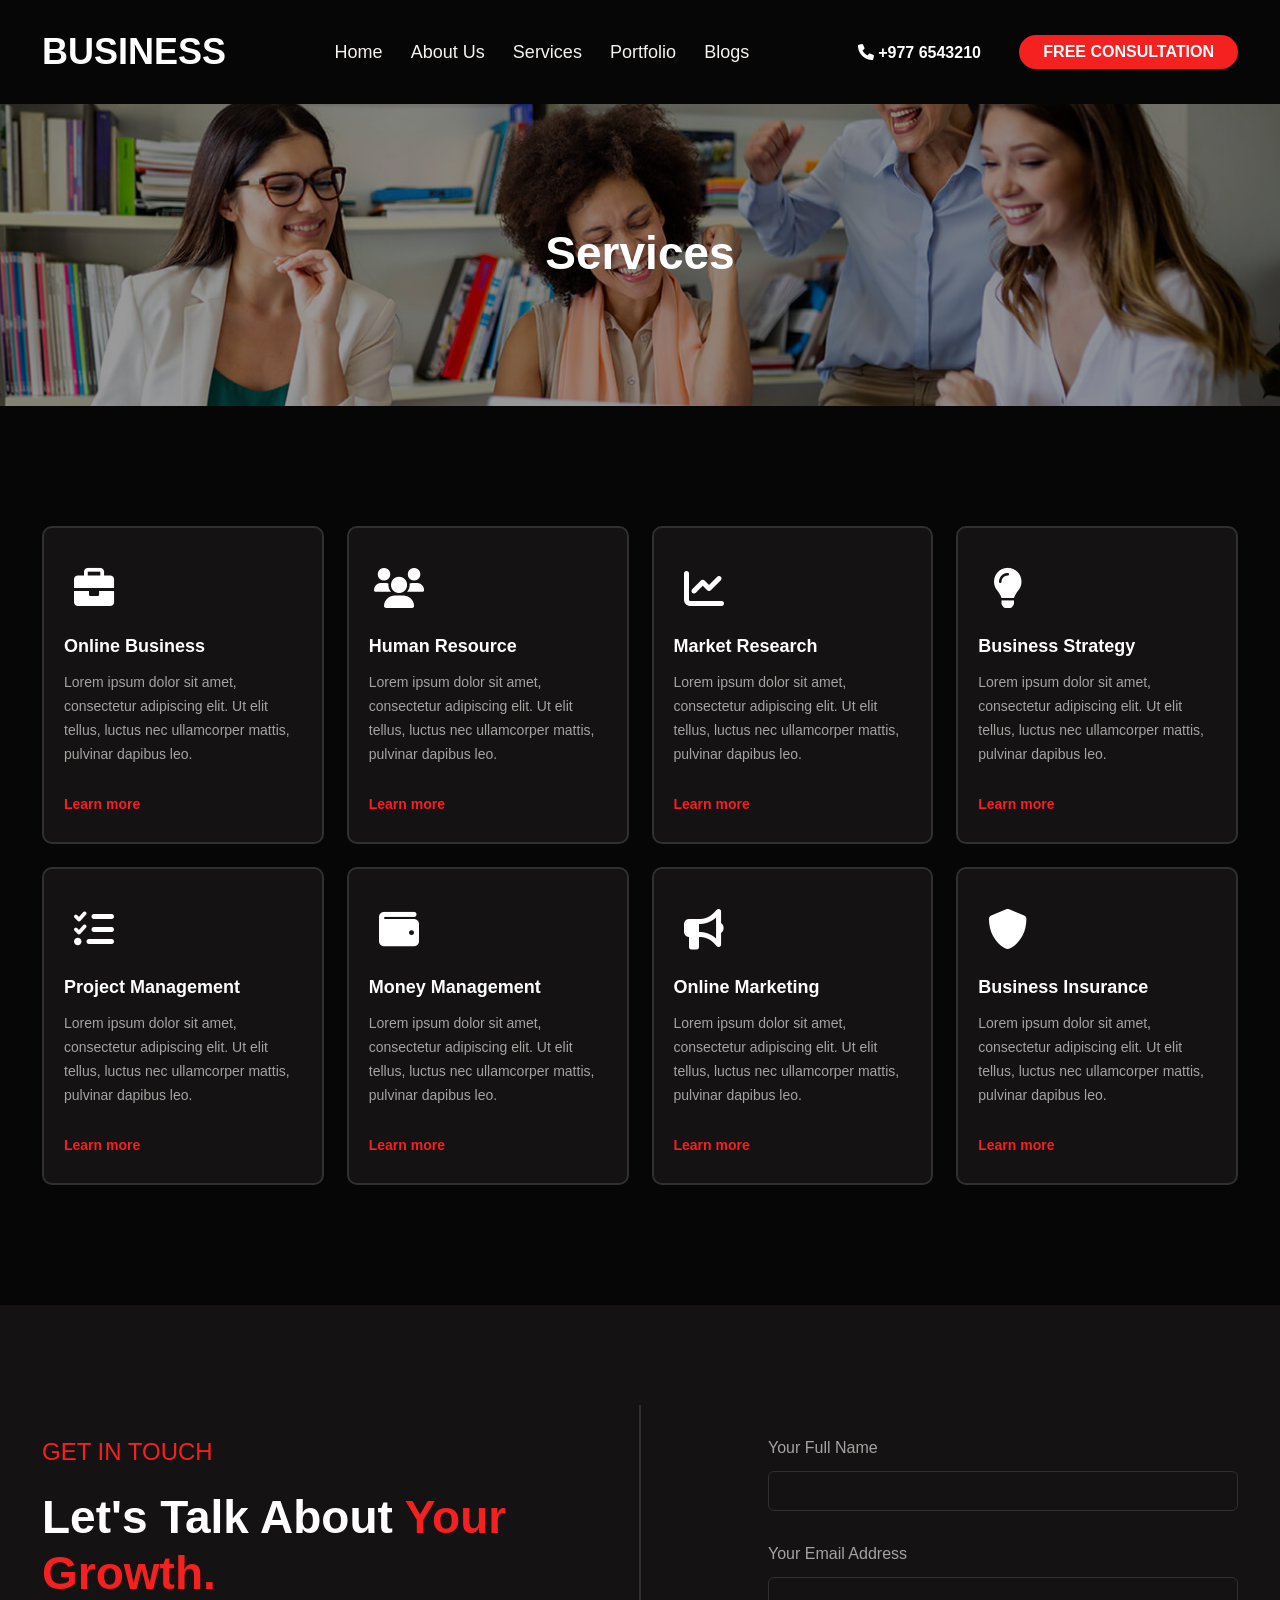
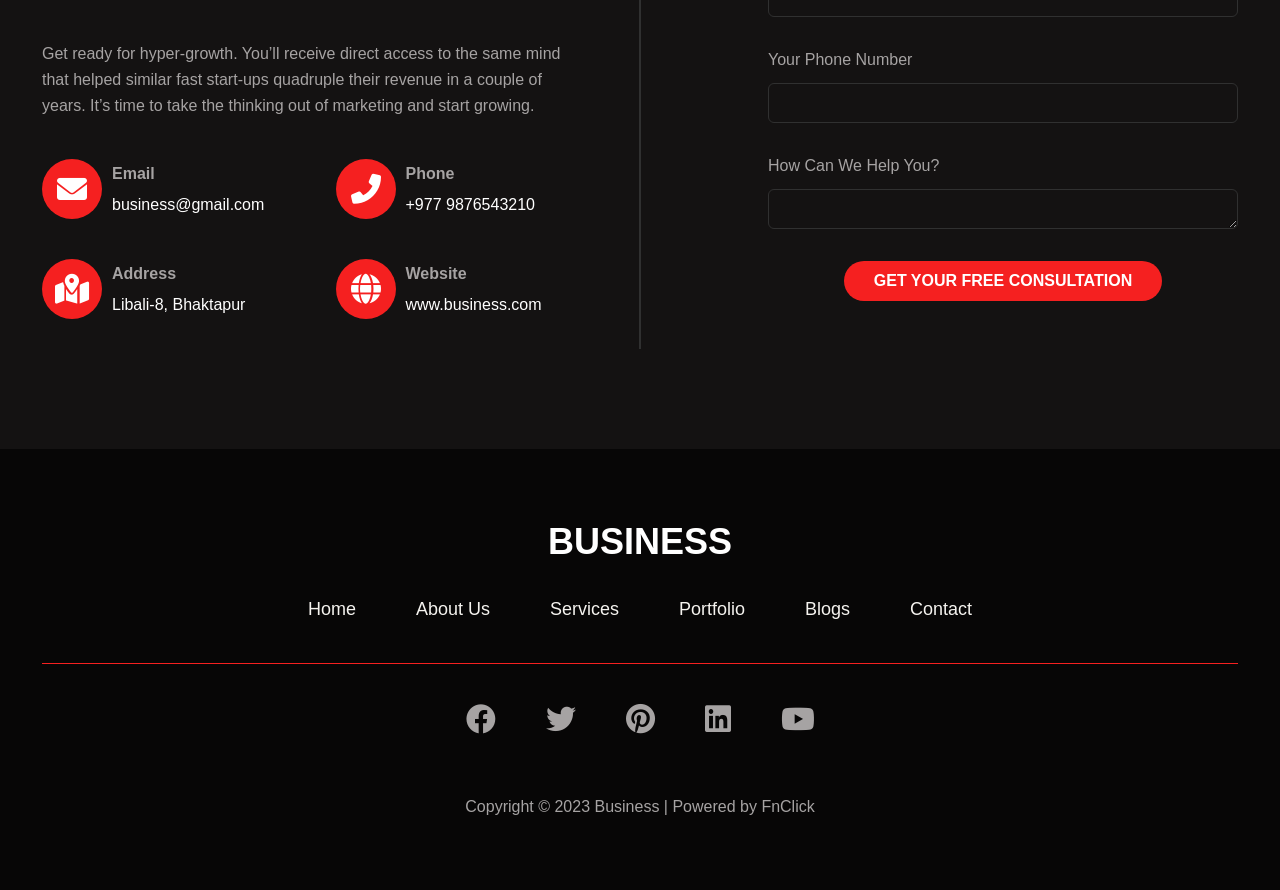
<file: services.html>
<!doctype html>
<html lang="en">
  <head>
    <meta charset="UTF-8" />
    <meta name="viewport" content="width=device-width, initial-scale=1.0" />
    <title>Business</title>
    <!-- Using Font Awesome for icons -->
    <link
      rel="stylesheet"
      href="https://cdnjs.cloudflare.com/ajax/libs/font-awesome/6.0.0/css/all.min.css"
    />

    <link rel="stylesheet" href="./css/base.css" />
    <link rel="stylesheet" href="./css/base-responsive.css" />
    <link rel="stylesheet" href="./css/main.css" />
    <link rel="stylesheet" href="./css/main-responsive.css" />
    <link rel="stylesheet" href="./css/inner-page.css" />

    <!-- Splide CDN  -->
    <!-- 1. Add Splide CSS to the <head> -->
    <link
      rel="stylesheet"
      href="https://cdn.jsdelivr.net/npm/@splidejs/splide@4.1.4/dist/css/splide.min.css"
    />

    <!-- 2. Add Splide JS to the bottom of the <body> -->
    <script src="https://cdn.jsdelivr.net/npm/@splidejs/splide@4.1.4/dist/js/splide.min.js"></script>
  </head>
  <body>
    <!-- 1. HEADER / NAVIGATION -->
    <header>
      <nav class="navbar-section">
        <div class="navbar container">
          <a href="./index.html">
            <div class="logo">BUSINESS</div>
          </a>

          <!-- 1. Hidden Checkbox -->
          <input type="checkbox" id="nav-toggle" class="nav-toggle" />

          <!-- 2. Hamburger Icon -->
          <label for="nav-toggle" class="nav-toggle-label">
            <span></span>
          </label>

          <ul class="nav-links">
            <li><a href="./index.html">Home</a></li>
            <li><a href="./about.html">About Us</a></li>
            <li><a href="./services.html">Services</a></li>
            <li><a href="./portfolio.html">Portfolio</a></li>
            <li><a href="./blogs.html">Blogs</a></li>
          </ul>

          <div class="nav-cta">
            <a> <i class="fas fa-phone"></i> +977 6543210 </a>
            <button onclick="goToContact()" class="btn-small">
              FREE CONSULTATION
            </button>
          </div>
        </div>
      </nav>
    </header>
    <main>
      <!-- PAGE HEADING -->
      <section class="page-heading-section section-padding-top">
        <img src="./images/head-banner.png" alt="Banner" class="head-banner" />
        <div class="container">
          <h1>Services</h1>
        </div>
      </section>

      <!-- Services Section  -->

      <section class="services-section inner-padding">
        <div class="container">
          <div class="services-grid" id="services-grid">
            <!-- Code From The Javascript -->
          </div>
        </div>
      </section>

      <!-- 10. CONTACT SECTION -->
      <section class="contact-section section-padding">
        <div class="container">
          <div class="contact-grid">
            <div class="contact-info">
              <span class="highlight get-in-touch">GET IN TOUCH</span>
              <h2>
                Let's Talk About <span class="highlight">Your Growth.</span>
              </h2>
              <p>
                Get ready for hyper-growth. You’ll receive direct access to the
                same mind that helped similar fast start-ups quadruple their
                revenue in a couple of years. It’s time to take the thinking out
                of marketing and start growing.
              </p>
              <div class="contact-info-grid">
                <!-- Email -->
                <div class="item">
                  <a href="mailto:info@example.com" class="c-icon-box">
                    <i class="fas fa-envelope"></i>
                  </a>
                  <div class="contact-details">
                    <span class="contact-title">Email</span>
                    <a href="mailto:business@gmail.com">business@gmail.com</a>
                  </div>
                </div>

                <!-- Phone -->
                <div class="item">
                  <a href="tel:+9779876543210" class="c-icon-box">
                    <i class="fas fa-phone-alt"></i>
                  </a>
                  <div class="contact-details">
                    <span class="contact-title">Phone</span>
                    <a href="tel:+9779876543210">+977 9876543210</a>
                  </div>
                </div>

                <!-- Address -->
                <div class="item">
                  <div class="c-icon-box">
                    <i class="fas fa-map-marked-alt"></i>
                  </div>
                  <div class="contact-details">
                    <span class="contact-title">Address</span>
                    <p>Libali-8, Bhaktapur</p>
                  </div>
                </div>

                <!-- Website -->
                <div class="item">
                  <a href="https://example.com" class="c-icon-box">
                    <i class="fas fa-globe"></i>
                  </a>
                  <div class="contact-details">
                    <span class="contact-title">Website</span>
                    <a href="https://example.com">www.business.com</a>
                  </div>
                </div>
              </div>
            </div>
            <div class="divider-line"></div>
            <div class="contact-form">
              <form class="consultation-form" method="POST">
                <div class="form-inputs">
                  <div class="form-group">
                    <label for="name">Your Full Name</label>
                    <input
                      type="text"
                      id="name"
                      class="form-control"
                      required
                    />
                  </div>
                  <div class="form-group">
                    <label for="email">Your Email Address</label>
                    <input
                      type="email"
                      id="email"
                      class="form-control"
                      required
                    />
                  </div>

                  <div class="form-group">
                    <label for="phone">Your Phone Number</label>
                    <input type="text" id="phone" class="form-control" />
                  </div>

                  <div class="form-group">
                    <label for="message">How Can We Help You?</label>
                    <textarea
                      id="message"
                      class="form-control"
                      rows="1"
                    ></textarea>
                  </div>
                </div>

                <button type="submit" class="btn-primary">
                  GET YOUR FREE CONSULTATION
                </button>
              </form>
            </div>
          </div>
        </div>
      </section>
    </main>

    <!-- 11. FOOTER -->
    <footer>
      <div class="footer-content">
        <div class="container">
          <a href="./index.html">
            <div class="footer-logo">BUSINESS</div>
          </a>
          <ul class="footer-links">
            <li><a href="./index.html">Home</a></li>
            <li><a href="./about.html">About Us</a></li>
            <li><a href="./services.html">Services</a></li>
            <li><a href="./portfolio.html">Portfolio</a></li>
            <li><a href="./blog.html">Blogs</a></li>
            <li><a href="./contact.html">Contact</a></li>
          </ul>
          <div class="footer-seperation"></div>

          <div class="social-links">
            <a href="#"><i class="fab fa-facebook"></i></a>
            <a href="#"><i class="fab fa-twitter"></i></a>
            <a href="#"><i class="fab fa-pinterest"></i></a>
            <a href="#"><i class="fab fa-linkedin"></i></a>
            <a href="#"><i class="fab fa-youtube"></i></a>
          </div>
          <p class="copyright">
            Copyright © 2023 Business | Powered by FnClick
          </p>
        </div>
      </div>
    </footer>
    <script src="./js/website-function.js"></script>
    <script src="./js/services-grid.js"></script>
  </body>
</html>
</file>
<file: css/base.css>
@import url("https://fonts.cdnfonts.com/css/jost");
@import url("https://fonts.cdnfonts.com/css/poppins");
@import url("https://fonts.cdnfonts.com/css/rokkitt");
:root {
  /* Font */
  --heading-font: "Jost*", sans-serif;
  --body-font: "Poppins", sans-serif;
  --extra-font: "Rokkitt", sans-serif;
  /* Colors */
  --black-primary: #070606;
  --black-secondary: #141212;
  --primary: #f52020;
  --white: #ffffff;
  --text-gray: #a6a3a3;
  --nav-gray: #f5f3ef;
  --border: #303030;
  /* Global Width and padding  */
  --max-width: 1440px;
  --gap-side: 13.5rem;
  --gap-vertical: 10rem;
  --gap-inner-page: 12rem;
  /* Transitions */
  --transition: all 0.3s ease;
}
* {
  box-sizing: border-box;
  margin: 0;
  padding: 0;
}
html {
  font-size: 62.5%;
  scroll-behavior: smooth;
  /* Prevent Safari from overriding font sizes */
  -webkit-text-size-adjust: 100%;
}

body {
  font-family: var(--body-font);
  color: var(--white);
  background-color: var(--black-primary);
  -webkit-font-smoothing: antialiased;
  -moz-osx-font-smoothing: grayscale;

  /* FIXED: Removed optimizeLegibility for Safari stability */
  text-rendering: auto;
  transition: var(--transition);
}

.container {
  width: 100%;
  max-width: var(--max-width);
  padding: 0 var(--gap-side);
  margin: 0 auto;
}

h1 {
  font-family: var(--heading-font);
  font-weight: 700;
  font-size: 4.6rem;
  line-height: 5.6rem;
  letter-spacing: 0%;
  text-transform: capitalize;
}

h2 {
  font-family: var(--heading-font);
  font-weight: 700;
  font-size: 3.2rem;
  line-height: 4.2rem;
  letter-spacing: 0%;
  text-transform: capitalize;
  max-width: 570px;
  text-align: center;
}
.underline {
  text-decoration: underline;
}

h3 {
  font-family: var(--heading-font);
  font-weight: 700;
  font-size: clamp(2rem, 2.4vw, 2.8rem);
  line-height: clamp(3rem, 3.4vw, 3.8rem);
  letter-spacing: 0%;
  text-transform: capitalize;
}
h4 {
  font-family: var(--heading-font);
  font-weight: 700;
  font-size: clamp(1.8rem, 2.1vw, 2.4rem);
  line-height: clamp(2.8rem, 3.1vw, 3.4rem);
  letter-spacing: 0%;
}

h5 {
  font-family: var(--heading-font);
  font-weight: 700;
  font-size: 1.8rem;
  line-height: 2.8rem;
  letter-spacing: 0%;
  text-transform: capitalize;
}

.highlight {
  color: var(--primary);
}

p {
  font-family: var(--body-font);
  font-weight: 400;
  color: var(--text-gray);
  font-size: 1.6rem;
  line-height: 2.6rem;
  letter-spacing: 0%;
}

.p-2 {
  font-size: 1.4rem;
  line-height: 2.4rem;
}
button {
  font-family: var(--heading-font);
  font-weight: 700;
  font-size: 1.6rem;
  line-height: 100%;
  letter-spacing: 0%;
  text-align: center;
  text-transform: uppercase;
  border-radius: 5rem;
  cursor: pointer;
}

.btn-primary {
  background: var(--primary);
  color: var(--white);
  padding: 1.2rem 3rem;
  border: none;
}
.btn-outline {
  background: transparent;
  padding: 1.2rem 3rem;
  border: 1px solid var(--white);
  color: var(--white);
}
.btn-small {
  background: var(--primary);
  color: var(--white);
  padding: 0.9rem 2.4rem;
  border: none;
}
.btn-primary:hover,
.btn-outline:hover,
.btn-small:hover {
  background: var(--white);
  color: var(--black-secondary);
}
a {
  font-family: var(--heading-font);
  font-weight: 700;
  font-size: 1.6rem;
  line-height: 100%;
  letter-spacing: 0%;
  text-decoration: none;
  color: var(--white);
}
.link-primary {
  color: var(--primary);
}
.link-primary:hover {
  color: var(--white);
}

.section-padding {
  padding: var(--gap-vertical) 0;
}
.inner-padding {
  padding: var(--gap-inner-page) 0;
}
.section-padding-top {
  margin-top: 10rem;
  padding: calc(var(--gap-vertical) + 2.5rem) 0;
}
.section-heading {
  display: flex;
  justify-content: center;
  margin-bottom: 6rem;
}
</file>
<file: css/base-responsive.css>
/* --- RESPONSIVE ADJUSTMENTS --- */
@media (max-width: 1368px) {
  :root {
    --gap-side: 4.2rem;
  }
}

/* Laptops / Small Desktops (under 1200px) */
@media (max-width: 1200px) {
  :root {
    --gap-side: 4rem;
    --gap-vertical: 8rem;
    --gap-inner-page: 9rem;
  }

  h1 {
    font-size: 4rem;
    line-height: 5rem;
  }
}

/* Tablets (under 992px) */
@media (max-width: 992px) {
  :root {
    --gap-side: 3rem;
    --gap-vertical: 7rem;
    --gap-inner-page: 8rem;
  }

  h1 {
    font-size: 3.6rem;
    line-height: 4.6rem;
  }
  h2 {
    font-size: 2.8rem;
    line-height: 3.8rem;
  }
}

/* Mobile Devices (under 768px) */
@media (max-width: 768px) {
  :root {
    --gap-side: 2rem; /* Standard mobile padding */
    --gap-vertical: 6rem;
    --gap-inner-page: 7rem;
  }

  h1 {
    font-size: 3.2rem;
    line-height: 4.2rem;
  }
  h2 {
    font-size: 2.4rem;
    line-height: 3.4rem;
  }
  h3 {
    font-size: 2.2rem;
    line-height: 3.2rem;
  }

  /* Ensure h2 isn't too narrow on mobile */
  h2 {
    max-width: 100%;
  }

  .section-heading {
    margin-bottom: 4rem;
  }

  /* Stack flex items (like your form or grid) if they exist */
  .form-row {
    flex-direction: column;
    gap: 1.5rem;
  }
}

/* Small Phones (under 480px) */
@media (max-width: 480px) {
  html {
    font-size: 55%; /* Slightly scale down everything for very small screens */
  }

  h1 {
    font-size: 2.8rem;
    line-height: 3.8rem;
  }

  button {
    width: 100%; /* Full width buttons look better on small phones */
  }
}
</file>
<file: css/main.css>
/* navbar section  */
.navbar {
  display: flex;
  align-items: center;
  justify-content: space-between;
  position: relative;
  padding-top: 1rem;
  padding-bottom: 1rem;
}
.logo {
  font-family: var(--heading-font);
  font-weight: 600;
  font-size: 3.6rem;
  color: var(--white);
  line-height: 100%;
  letter-spacing: 0%;
  text-transform: uppercase;
  padding: 2.4rem 0;
  transition: var(--transition);
}

.nav-links {
  list-style: none;
  display: flex;
  gap: clamp(1.5rem, 2.2vw, 3rem);
  align-items: center;
  padding: 0 clamp(1.5rem, 2.2vw, 3rem);
}
.nav-toggle,
.nav-toggle-label {
  display: none;
}
.nav-links li {
  display: flex;
  align-items: center;
}
.nav-links a {
  color: var(--nav-gray);
  font-family: var(--body-font);
  font-weight: 500;
  font-size: 1.8rem;
  line-height: 100%;
  letter-spacing: 0%;
}

.nav-links a:hover {
  color: var(--primary);
}

.nav-cta {
  display: flex;
  align-items: center;
  gap: clamp(2rem, 3vw, 4rem);
}
.nav-cta a {
  cursor: pointer;
}
.nav-cta a:hover {
  color: var(--primary);
}

/* Hero SEction  */
.hero-section {
  padding-top: 10rem;
  background: var(--black-secondary);
  overflow: hidden;
}

.hero-grid {
  display: grid;
  grid-template-columns: 1.1fr 0.9fr;
  gap: 5rem;
  align-items: center;
}
.hero-text h4 {
  margin-bottom: 2rem;
}
.hero-text h1 {
  margin-bottom: 3rem;
}
.hero-text p {
  max-width: 500px;
  margin-bottom: 4rem;
}
.hero-btns {
  display: flex;
  gap: 2rem;
}
.hero-img {
  position: relative; /* Necessary so the bar stays attached to this container */
  display: flex;
  justify-content: center;
  align-items: center;
  z-index: 1; /* Creates a new stacking context */
}

.hero-img img {
  position: relative;
  z-index: 2; /* Keeps the man on top of the bar */
  max-width: 100%;
  height: auto;

  padding-top: 4.4rem;
  margin-bottom: -4.4rem;
}

.hero-img::before {
  content: "";
  position: absolute;
  bottom: 0;
  left: 41%;

  /* Size of the bar */
  width: 100vw;
  height: 41%;

  /* Styling */
  background-color: var(--primary); /* Use your primary red color */
  z-index: 1; /* Places it behind the image */
}

/* Logo Bar  */
.logo-flex {
  width: 100%;
  display: flex;
  gap: 12rem;
  justify-content: center;
  margin: 2rem auto;
}

.logo-flex img {
  width: 6rem;
  height: 6rem;
}

/* Strategy Selection */

.strategy-section {
  background: var(--black-secondary);
}

.strategy-grid {
  display: grid;
  grid-template-columns: 1fr 1fr;
  gap: 3rem;
  align-items: center;
}
.strategy-text {
  max-width: 500px;
}
.strategy-text p {
  margin-bottom: 2rem;
}

.strategy-img {
  max-width: 570px;
  aspect-ratio: 57 / 38;
}
.strategy-img img {
  border-radius: 1rem;
  object-fit: cover; /* Crops the image to fill space without stretching */
  object-position: center; /* Ensures the crop is even (centered) top/bottom and left/right */
  display: block;
  width: 100%;
  height: 100%;
}
.strategy-list {
  color: var(--text-gray);
  list-style-position: inside;
  padding-left: 0.5rem;
  font-weight: 400;
  font-size: 1.6rem;
  line-height: 3.6rem;
  letter-spacing: 0%;
  margin-bottom: 3.4rem;
}

/* Services Section  */

.services-grid {
  display: grid;
  grid-template-columns: repeat(4, 1fr);
  gap: 2.3rem;
}
.service-card {
  background: var(--black-secondary);
  padding: 3rem 2rem;
  border: 2px solid var(--border);
  border-radius: 10px;
}
.link-card {
  display: block;
  height: 100%;
  width: 100%;
}
.service-card:hover {
  background: #252525;
}
.service-card:hover span {
  color: var(--white);
}

.icon-box {
  height: 6rem;
  width: 6rem;
  border-radius: 4px;
  display: flex;
  align-items: center;
  justify-content: center;
  font-size: 4rem;
  margin-bottom: 1.4rem;
}

.service-card p {
  margin-bottom: 3rem;
}
.service-card h5 {
  margin-bottom: 1rem;
}
.learn-more {
  font-family: var(--heading-font);
  font-weight: 700;
  font-size: 1.4rem;
  line-height: 100%;
  letter-spacing: 0;
}

/* CTA banner  */

.cta-grid {
  background: var(--black-secondary);
  border-radius: 20px;
  padding-top: clamp(4rem, 8vw, 10.5rem);
  padding-right: clamp(2rem, 7vw, 10rem);
  padding-bottom: clamp(4rem, 8vw, 10.5rem);
  padding-left: clamp(2rem, 5vw, 7rem);
  display: grid;
  grid-template-columns: 1fr 1fr;
  align-items: center;
  gap: clamp(4rem, 5vw, 6rem);
}

.cta-heading span {
  font-family: var(--heading-font);
  font-weight: 700;
  font-size: clamp(3rem, 3.8vw, 4.6rem);
  line-height: clamp(4rem, 4.8vw, 5.6rem);
  letter-spacing: 0%;
}

.cta-desc p {
  margin-bottom: 3rem;
}

/* Projects Section  */

/* Grid Setup */
.projects-grid {
  display: grid;
  grid-template-columns: repeat(3, 1fr);
  gap: 3rem;
}

.project-card {
  position: relative;
  display: block;
  width: 100%;
  height: auto;
  overflow: hidden;

  border-radius: 10px;
  aspect-ratio: 37 / 55;
}

/* this makes image behave like background */
.project-bg {
  position: absolute;
  inset: 0;
  width: 100%;
  height: 100%;
  object-fit: cover;
  object-position: center;
  z-index: 0;
  transition: var(--transition);
}

/* overlay  */
.project-card::before {
  content: "";
  position: absolute;
  inset: 0;
  background: linear-gradient(
    180deg,
    rgba(0, 0, 0, 0) 0%,
    rgba(0, 0, 0, 0.65) 90.62%,
    rgba(0, 0, 0, 0.8) 100%
  );

  z-index: 1;
  transition: var(--transition);
}
.project-card:hover .project-bg {
  transform: scale(1.2);
}
.project-card:hover::before {
  background: linear-gradient(
    180deg,
    rgba(0, 0, 0, 0) 0%,
    rgba(0, 0, 0, 0.85) 90.62%,
    rgba(7, 6, 6, 0.9) 100%
  );
}
.project-card:hover .learn-more-2 {
  color: var(--primary);
}

/* content on top */
.project-info {
  position: absolute;
  bottom: 0;
  left: 0;
  width: 100%;
  padding: clamp(2rem, 3vw, 4rem) clamp(1.5rem, 2.3vw, 3rem);

  z-index: 2;
  color: #fff;
}
.project-category {
  font-family: var(--heading-font);
  font-weight: 700;
  font-size: 1.8rem;
  line-height: 100%;
  letter-spacing: 0%;
}

.project-info h4 {
  margin-top: 2rem;
  margin-bottom: 3rem;
}
.learn-more-2 {
  font-family: var(--heading-font);
  font-weight: 700;
  font-size: 1.6rem;
  line-height: 100%;
  letter-spacing: 0%;
}

/* Testimonial Section --- Slider   */

.testimonial-section {
  background: var(--black-secondary);
}
.testimonial-content {
  text-align: center;
  margin: 0 clamp(4rem, 5vw, 6rem);
}
.user-img {
  height: clamp(6rem, 8vw, 10rem);
  width: clamp(6rem, 8vw, 10rem);
  border-radius: 50%;
}

.quote-icon {
  font-family: var(--body-font);
  font-size: 12.8rem;
  color: var(--white);
  line-height: 1;
  margin-top: -2rem;
  margin-bottom: -11rem;
  font-weight: 700;
  user-select: none;
  font-weight: 400;
  letter-spacing: 0%;
  display: block;
  display: flex;
  justify-content: flex-start;
  opacity: 0.15;
  margin-left: clamp(0.5rem, 3vw, 5rem);
}

/* Adjust the quote paragraph to fit nicely below the mark */
.testimonial-content p {
  position: relative;
  z-index: 2;
  margin-bottom: 3rem;
}
.testimonial-content p {
  max-width: 77rem;
  margin: clamp(2rem, 3vw, 4rem) auto;
  font-size: 1.8rem;
  line-height: clamp(2.4rem, 2.6vw, 2.8rem);
  color: var(--white);
}
.testimonial-author,
.author-position {
  display: block;
}
.testimonial-author {
  font-family: var(--heading-font);
  font-weight: 700;
  font-size: 1.8rem;
  line-height: clamp(2.4rem, 2.6vw, 2.8rem);
  letter-spacing: 0%;
  margin-bottom: 1rem;
}

.author-position {
  font-family: var(--body-font);
  font-weight: 400;
  font-size: 1.6rem;
  line-height: clamp(2.2rem, 2.4vw, 2.6rem);
  letter-spacing: 0%;
}
/* Remove default background, circles, and styling */
.splide__arrow {
  background: transparent !important;
  border: none !important;
  opacity: 1 !important;
}

/* Style your custom images */
.splide__arrow img {
  width: clamp(3rem, 4vw, 5rem); /* Adjust size as needed */
  height: auto;
}

/* Flip the "Next" arrow image so it points right */
.splide__arrow--prev img {
  transform: rotate(-90deg);
}
.splide__arrow--prev {
  left: 0;
}
.splide__arrow--next img {
  transform: rotate(90deg);
}
.splide__arrow--next {
  right: 0;
}

/* Optional: Add hover effect */
.splide__arrow:hover {
  opacity: 0.7 !important;
}
/* When the button is disabled, decrease the opacity */
.splide__arrow:disabled {
  opacity: 0.2 !important;
  cursor: not-allowed;
}

/* Optional: remove hover effects on disabled arrows */
.splide__arrow:disabled:hover {
  opacity: 0.2 !important;
}

/* Blog Section  */

.blog-grid {
  display: grid;
  grid-template-columns: repeat(3, 1fr);
  gap: 3rem;
}

.blog-img-wrapper {
  display: block;
  aspect-ratio: 1 / 1;
  overflow: hidden;
  border-radius: 10px;
  cursor: pointer;
}
.blog-img-wrapper img {
  width: 100%; /* Fills the width of the wrapper */
  height: 100%; /* Fills the height of the wrapper */
  object-fit: cover; /* Crops the image to fill space without stretching */
  object-position: center; /* Ensures the crop is even (centered) top/bottom and left/right */
  display: block;
  transition: var(--transition);
}
.blog-img-wrapper img:hover {
  transform: scale(1.25);
}
.blog-meta {
  display: flex;
  justify-content: space-between;
  margin: 1.5rem 0;
}
.blog-meta span {
  color: var(--text-gray);
  font-family: var(--body-font);
  font-weight: 400;
  font-size: 1.4rem;
  line-height: 100%;
  letter-spacing: 0%;
}
.blog-content h4 {
  margin-bottom: 2.5rem;
}

/* Contact Section  */

.contact-section {
  background: var(--black-secondary);
}

.contact-grid {
  display: grid;
  grid-template-columns: 1fr auto 1fr;
  gap: 3rem;
}

.get-in-touch {
  font-family: var(--body-font);
  font-weight: 400;
  font-size: 2.4rem;
  line-height: 3.4rem;
  letter-spacing: 0%;
  text-transform: uppercase;
}

.contact-info h2 {
  font-family: var(--heading-font);
  font-weight: 700;
  font-size: 4.6rem;
  line-height: 5.6rem;
  letter-spacing: 0%;
  text-transform: capitalize;
  text-align: left;
  margin-top: 2rem;
  margin-bottom: 4rem;
}
.contact-info {
  margin: 3rem 0;
}
.contact-info p {
  max-width: 520px;
}

.contact-links {
  display: flex;
  flex-wrap: wrap;
  max-width: 500px;
  justify-content: space-between;
  margin-top: 13rem;
  gap: 1.5rem;
}
.item {
  display: flex;
  gap: 1rem;
  align-items: center;
}
.item i {
  display: flex;
  align-items: center;
  justify-content: center;

  flex-shrink: 0;

  width: 6rem;
  height: 6rem;
  border-radius: 50%;
  background: var(--primary);
  font-size: 3rem;
}
.item i:hover {
  background: var(--white);
  color: var(--primary);
}
.contact-title {
  display: block;
  margin-bottom: 0.5rem;
  font-family: var(--heading-font);
  font-weight: 700;
  font-style: Bold;
  font-size: 1.6rem;
  line-height: clamp(2.2rem, 2.4vw, 2.6rem);
  letter-spacing: 0%;
  color: var(--text-gray);
}
.contact-link a {
  font-family: var(--body-font);
  font-weight: 400;
  font-size: 1.6rem;
  line-height: clamp(2.2rem, 2.4vw, 2.6rem);
  letter-spacing: 0%;
}
.contact-link a:hover {
  color: var(--primary);
}

/* Divider Line  */
.divider-line {
  width: 2px;
  height: auto;
  background: #303030;
}
/* contact Form  */

.consultation-form {
  margin: 3rem 0 3rem auto;
  max-width: 470px;
  width: 100%;
}
.form-inputs {
  display: flex;
  flex-direction: column;
  gap: 3rem;
  justify-content: end;
}
.consultation-form button {
  display: block;
  margin: 3rem auto 0;
}
.form-group label {
  font-family: var(--body-font);
  font-weight: 400;
  font-size: 1.6rem;
  line-height: clamp(2.2rem, 2.4vw, 2.6rem);
  letter-spacing: 0%;
  color: var(--text-gray);
}
/* Base Input Styling */
.form-control {
  width: 100%;
  padding: 1rem 1.2rem;
  margin-top: 1rem;
  border: 1px solid var(--border);
  border-radius: 6px;
  background-color: transparent;
  color: var(--white);
  font-size: 1.6rem;
  font-family: var(--body-font);
  transition: all 0.3s ease;
  outline: none;
}

/* Focus State (The 'Premium' Touch) */
.form-control:focus {
  border-color: var(--primary);
}

.footer-content {
  padding: 7rem 0;
  text-align: center;
}
.footer-logo {
  font-family: var(--heading-font);
  font-weight: 600;
  font-size: 3.6rem;
  line-height: 4.6rem;
  letter-spacing: 0%;
  text-transform: uppercase;
  margin-bottom: 3rem;
}

.footer-links {
  list-style: none;
  display: flex;
  /* 1. Allows items to move to the next line when they overflow */
  flex-wrap: wrap;
  justify-content: center;
  align-items: center;
  /* 2. Added a vertical gap so wrapped items aren't touching each other */
  gap: 2rem 6rem;
  margin-bottom: 4rem;
  /* 3. Added padding so links don't touch the screen edges on mobile */
  padding: 0 2rem;
}

.footer-links li a {
  font-family: var(--body-font);
  font-weight: 500;
  font-size: clamp(1.6rem, 1.7vw, 1.8rem);
  line-height: clamp(2.4rem, 2.6vw, 2.8rem);
  letter-spacing: 0%;
  color: var(--nav-gray);
  text-decoration: none;
  /* Optional: keeps text from splitting awkwardly */
  white-space: nowrap;
}

.footer-links li a:hover {
  color: var(--primary);
}
.footer-seperation {
  width: 100%;
  height: 1px;
  background: var(--primary);
}
.social-links {
  margin-top: 4rem;
  display: flex;
  flex-wrap: wrap;
  justify-content: center;
  gap: 2rem 5rem;
  margin-bottom: 6rem;
}
.social-links i {
  font-size: 3rem;
  color: var(--text-gray);
}
.social-links i:hover {
  color: var(--primary);
}
</file>
<file: css/main-responsive.css>
/* Nav Bar Sticky */
/* 1. Base Header Styling */
header {
  position: fixed; /* Better than sticky for high-end feel */
  top: 0;
  left: 0;
  width: 100%;
  z-index: 1000;
  transition: all 0.4s cubic-bezier(0.4, 0, 0.2, 1);
  background: var(--black-primary);
}

/* 2. The "Scrolled" State (Triggered by JS) */
header.scrolled {
  background: rgba(
    7,
    6,
    6,
    0.95
  ); /* Your --black-primary with slight transparency */
  backdrop-filter: blur(10px); /* Modern Apple-style blur */
  padding: 0.2rem 0; /* Shrinks the navbar height */
  box-shadow: 0 10px 30px rgba(0, 0, 0, 0.3);
  border-bottom: 1px solid var(--border);
}

/* 3. Optional: Shrink the logo slightly when scrolling */
header.scrolled .logo {
  font-size: 3rem; /* Drops from 3.6rem */
  padding: 1.5rem 0;
}

/* 4. Fix for Mobile Menu position */
/* Because header is now fixed, nav-links must sit relative to it */
@media (max-width: 1024px) {
  .nav-links {
    /* Ensures the mobile menu starts exactly at the bottom of the header */
    top: 100%;
    background: var(--black-secondary);
  }
}

@media (max-width: 1024px) {
  /* Hide CTA */
  .nav-cta {
    display: none;
  }

  /* Hamburger Styling */
  .nav-toggle-label {
    display: block;
    cursor: pointer;
    padding: 1rem 0;
  }

  .nav-toggle-label span,
  .nav-toggle-label span::before,
  .nav-toggle-label span::after {
    display: block;
    background: var(--white);
    height: 2px;
    width: 2.5rem;
    position: relative;
    transition: all 0.3s ease-in-out;
  }

  .nav-toggle-label span::before {
    content: "";
    position: absolute;
    bottom: 8px;
  }
  .nav-toggle-label span::after {
    content: "";
    position: absolute;
    top: 8px;
  }

  /* --- MOBILE MENU DRAWER --- */

  .nav-links {
    position: fixed; /* Changed from absolute */
    top: 0; /* Changed from 100% */
    right: 0;
    max-width: 280px; /* Fixed width for sidebar */
    width: 80%;
    height: 100vh; /* Full screen height */
    background: var(--black-secondary);
    flex-direction: column;
    gap: 0;
    z-index: 100;

    /* Animation Changes */
    transform: translateX(100%); /* Hide to the left */
    transition: transform 0.4s ease-in-out;
    overflow-y: auto; /* Scrollable if links are long */
    padding-top: 80px; /* Keeps links below the toggle button */
  }

  .nav-links li {
    width: 90%; /* Ensure list item spans full width */
    display: block; /* Remove flex centering if it blocks width */
  }

  .nav-links a {
    text-align: left; /* Changed from center */
    padding: 1.5rem 2rem;

    display: block; /* KEY: Makes the link a block level element */
    width: 100%; /* KEY: Makes the link fill the whole row width */
    padding: 2rem; /* KEY: Adds vertical/horizontal space to the clickable area */
    /* text-align: center; */
    font-size: 2rem;
    border-bottom: 1px solid var(--border);
    transition: background 0.3s ease;
  }

  /* Add a hover/active effect so users know they are clicking the row */
  .nav-links a:hover {
    background-color: #222; /* Subtle change on click/hover */
    color: var(--primary);
  }

  /* Toggle Logic */
  .nav-toggle:checked ~ .nav-links {
    transform: translateX(0); /* Slides the sidebar in */
    border-left: 2px solid var(--primary); /* Optional visual edge */
  }

  .nav-toggle-label {
    position: relative;
    z-index: 101; /* Must be higher than .nav-links z-index */
  }

  /* X Animation */
  .nav-toggle:checked + .nav-toggle-label span {
    background: transparent;
  }
  .nav-toggle:checked + .nav-toggle-label span::before {
    transform: rotate(45deg);
    top: 0;
  }
  .nav-toggle:checked + .nav-toggle-label span::after {
    transform: rotate(-45deg);
    top: 0;
  }
}
/* Adjustments for small phones */
@media (max-width: 480px) {
  .logo,
  .footer-logo {
    font-size: 2.8rem;
  }
}

/* HERO SECTION  */

/* --- HERO SECTION RESPONSIVE --- */
@media (max-width: 1200px) {
  .logo-flex {
    gap: 9rem;
  }

  .logo-flex img {
    width: 5rem; /* Slightly smaller logo icons */
    height: 5rem;
  }
} /* 1. Tablet View (992px and below) */
@media (max-width: 992px) {
  .hero-section {
    padding-top: 12rem; /* Adjusted space for navbar on tablets */
    text-align: center;
  }

  .hero-grid {
    grid-template-columns: 1fr; /* Stack text and image */
    gap: 0; /* Let margins handle spacing */
  }

  .hero-text {
    display: flex;
    flex-direction: column;
    align-items: center; /* Center-aligns buttons and text */
    margin-bottom: 6rem;
    margin-top: 3rem;
  }

  .hero-text p {
    max-width: 100%; /* Allow paragraph to use full width */
  }

  .hero-btns {
    justify-content: center; /* Centers buttons */
  }

  /* Fix: Limit the width of the hero image so it doesn't get massive */
  .hero-img {
    max-width: 550px;
    width: 100%;
    margin: 0 auto; /* Centers the image container */
  }

  .hero-img img {
    padding-top: 2rem;
    margin-bottom: -4.4rem; /* Tighter overlap for mobile */
  }

  /* Fix: Adjust the red bar so it stays behind the centered image */
  /* .hero-img::before {
    left: 0;
    width: 100%;
    height: 45%;
  } */

  /* --- LOGO BAR RESPONSIVE --- */
  .logo-flex {
    flex-wrap: wrap; /* Allows logos to drop to next line */
    gap: 5rem; /* Reduced from 12rem */
  }
}

/* 2. Mobile View (768px and below) */
@media (max-width: 768px) {
  .hero-section {
    padding-top: 10rem;
  }

  .hero-text h1 {
    font-size: 3.2rem; /* Shrink heading for phones */
    line-height: 4.2rem;
    margin-bottom: 2rem;
  }

  /* Fix: Stack buttons vertically on small phones */
  .hero-btns {
    flex-direction: column;
    width: 100%;
    gap: 1.5rem;
  }

  .btn-primary,
  .btn-outline {
    max-width: 550px;
    margin: 0 auto;
    width: 100%; /* Full width buttons for easier tapping */
    padding: 1.4rem 2rem;
  }

  .logo-flex {
    gap: 1rem 4rem;
  }

  .logo-flex img {
    width: 4rem; /* Slightly smaller logo icons */
    height: 4rem;
  }
}

/* 3. Small Phone View (480px and below) */
@media (max-width: 480px) {
  .hero-img {
    max-width: 320px; /* Even smaller for tiny screens */
  }

  .hero-text h4 {
    font-size: 1.8rem;
    margin-bottom: 1rem;
  }

  .hero-text p {
    font-size: 1.6rem;
  }
  .logo-flex img {
    width: 3rem; /* Slightly smaller logo icons */
    height: 3rem;
  }
}

/* Strategy Section  */

/* --- STRATEGY SECTION RESPONSIVE --- */

@media (max-width: 992px) {
  .strategy-grid {
    grid-template-columns: 1fr; /* Stack columns into one */
    gap: 5rem; /* Space between text and image */
    /* place-items: center; */
  }
  .strategy-img {
    max-width: 100%;
  }
  .quote-icon {
    margin-left: 0;
    font-size: 10rem;
    margin-bottom: -9rem; /* Adjust overlap for smaller font */
  }
}

/* services section */

@media (max-width: 1200px) {
  .services-grid {
    grid-template-columns: repeat(3, 1fr);
  }
  .quote-icon {
    margin-left: 0rem;
    font-size: 11rem;
  }
}

@media (max-width: 768px) {
  .services-grid {
    grid-template-columns: repeat(2, 1fr);
  }
}
@media (max-width: 480px) {
  .services-grid {
    grid-template-columns: 1fr;
  }
}

/* Cta Banner  */
@media (max-width: 768px) {
  .cta-grid {
    grid-template-columns: 1fr;
  }
}

/* Projects Section  and Blogs Section */

@media (max-width: 768px) {
  .blog-grid,
  .projects-grid {
    grid-template-columns: repeat(2, 1fr);
  }
  .quote-icon {
    font-size: 8rem;
    margin-bottom: -6rem;
    margin-left: 1rem;
  }
}
@media (max-width: 480px) {
  .blog-grid,
  .projects-grid {
    grid-template-columns: 1fr;
  }
  .blog-img-wrapper {
    aspect-ratio: 5/3;
  }
  .project-card {
    aspect-ratio: 4/3;
  }
  .quote-icon {
    font-size: 6rem;
    margin-bottom: -5rem;
    margin-left: 0;
  }
}

/* Contact section  */

@media (max-width: 992px) {
  .contact-grid {
    grid-template-columns: 1fr;
  }
  .contact-info {
    margin: 2rem 0;
  }
  .contact-info p {
    max-width: 100%;
  }
  .contact-links {
    margin-top: 8rem;
  }
  .item i {
    width: 4rem;
    height: 4rem;
    font-size: 2rem;
  }
  .divider-line {
    width: 100%;
    height: 2px;
  }
  .consultation-form {
    margin: 2rem auto;
  }
}

@media (max-width: 768px) {
  .contact-links {
    margin-top: 6rem;
    gap: 2rem;
  }
}

/* Footer Section  */

/* 4. Responsive adjustment: Reduce the large gap on smaller screens */
@media (max-width: 768px) {
  .footer-links {
    gap: 1.5rem 2rem;
    margin-bottom: 2rem;
  }
  .footer-content {
    padding: 4rem 0;
  }
  .social-links {
    margin-bottom: 3rem;
    margin-top: 2rem;
    gap: 2rem 4rem;
  }
  .social-links i {
    font-size: 2.5rem;
  }
}

@media (min-width: 601px) and (max-width: 992px) {
  .form-inputs {
    display: grid;
    grid-template-columns: 1fr 1fr;
  }
  .consultation-form {
    max-width: 100%;
  }
}
</file>
<file: css/inner-page.css>
/* 404 Page */

.section-404 {
  background: var(--black-secondary);
  padding-top: calc(var(--gap-vertical) + 10rem);
  padding-bottom: var(--gap-vertical);
}

.grid-404 {
  display: grid;
  grid-template-columns: 0.9fr 1fr;
  align-items: center;
  gap: 4rem 8rem;
}
.img-404 {
  padding-left: 3rem;
  max-width: 49rem;
}
.img-404 img {
  width: 100%;
  height: auto;
  aspect-ratio: 49/45;
}
.text-404 h1 {
  font-size: clamp(4.2rem, 4.9vw, 5.2rem);
  line-height: 6rem;
  padding-top: 2rem;
  margin-bottom: 3.2rem;
}
.text-404 p {
  max-width: 50rem;
  margin-bottom: 4rem;
}

@media (max-width: 768px) {
  .grid-404 {
    grid-template-columns: 1fr;
    place-items: center;
  }
  .img-404 {
    padding: 0 1rem;
  }
}

/* About Page  */

.page-heading-section {
  position: relative;
  overflow: hidden;
  display: flex;
  flex-direction: column;
  justify-content: center;
  background: #00000066;
}

.head-banner {
  position: absolute;
  top: 0;
  left: 0;
  width: 100%;
  height: 100%;
  object-fit: cover;
  object-position: center;
  z-index: -1;
}

.page-heading-section .container {
  position: relative;
  z-index: 1;
  text-align: center;
}

.strategy-about h2 {
  text-align: left;
  margin-bottom: 2rem;
  max-width: 390px;
}

/* Why Choose Section  */

.why-choose-section {
  background: #201f1f;
}

.why-choose-grid {
  display: grid;
  grid-template-columns: 1fr 2fr;
  gap: 5rem 6.5rem;
  align-items: center;
}

.intro-card {
  padding: 4.5rem 4rem;
  background: var(--black-primary);
  border-radius: 10px;
  max-width: 370px;
}

.heading-secondary {
  margin-bottom: 2rem;
  text-align: left;
}

/* Features Styling */
.features-list {
  display: grid;
  grid-template-columns: repeat(3, 1fr); /* 3 equal columns */
  gap: 7.6rem;
}

.icon-placeholder {
  width: 6rem;
  height: 6rem;
  background: #d9d9d9;
  border-radius: 4px;
  margin-bottom: 2rem; /* Large gap as seen in image */
}

.feature-item p {
  font-size: 1.4rem;
  line-height: 2.2rem;
}
.feature-item h4 {
  margin-bottom: 2rem;
}

/* Responsive for Mobile */
@media (max-width: 1028px) {
  .why-choose-grid {
    grid-template-columns: 1fr;
    place-items: center;
  }
}

@media (max-width: 768px) {
  .features-list {
    grid-template-columns: repeat(2, 1fr);
  }
}
@media (max-width: 480px) {
  .intro-card {
    padding: 2rem 2rem;
  }
  .features-list {
    grid-template-columns: 1fr;
  }
}

/* Contact Page  */
.contact-info-grid {
  margin-top: 4rem;
  display: grid;
  grid-template-columns: repeat(2, 1fr);
  gap: 4rem 2rem;
}

/* Text Container */
.contact-details {
  display: flex;
  flex-direction: column;
}

/* The clickable links/details */
.contact-details a,
.contact-details p {
  font-family: var(--body-font);
  color: var(--white);
  font-weight: 400;
  font-size: 1.6rem;
  line-height: clamp(2.2rem, 2.4vw, 2.6rem);
  letter-spacing: 0%;
}
.contact-details a:hover {
  color: var(--primary);
}
/* Mobile Responsive */
@media (max-width: 600px) {
  .contact-info-grid {
    grid-template-columns: 1fr; /* Stack items on small screens */
  }
}

/* Services Page  */

/* NA  */

/* Portfolio Page & Blogs Page  */

.portfolio-section,
.blogs-section {
  background: var(--black-secondary);
}

.load-more-container {
  text-align: center;
}
.load-more-container button {
  margin: clamp(3rem, 4vw, 5rem) auto 0;
}

/* Services Detail  */

.how-it-works,
.faq,
.what-we-did {
  max-width: 770px;
  margin: 0 auto;
}
.what-we-did h3,
.how-it-works h3,
.faq h3 {
  margin-bottom: 3rem;
}

.faq-section {
  background: var(--black-secondary);
}

.services-detail-section {
  padding: clamp(4rem, 5.5vw, 7rem) 0;
  border-bottom: 4px solid var(--border);
}

.services-detail-heading h2 {
  text-align: left;
  padding-bottom: clamp(3rem, 3.5vw, 4rem);
}
.info-content-container {
  display: flex;
  flex-direction: column;
  gap: 2.2rem;
}
.info-item {
  display: flex;
  gap: 1rem;
}
.info-icon i {
  font-size: 1.6rem;
  color: var(--text-gray);
  padding: 0.5rem 0;
}
.info-title {
  display: block;
  margin-bottom: 0.5rem;
  font-family: var(--body-font);
  font-size: 1.6rem;
}

.what-we-did p + p {
  margin-top: 2rem;
}
.q-and-a {
  margin-top: 3rem;
}
.qna-body {
  max-width: 744px;
}
.qna-body + .qna-body {
  margin-top: 2rem;
}

.margin-zero {
  margin: 0;
}

/* Portfolio detail page  */
.longterm-detail-section {
  background: var(--black-secondary);
}

.portfoilo-grid {
  display: grid;
  grid-template-columns: repeat(4, 1fr);
  gap: 3rem;
}
.grid-card {
  position: relative;
  display: block;
  aspect-ratio: 1 / 1; /* Makes them slightly taller than square */
  overflow: hidden;
  text-decoration: none;
}
.grid-card img {
  width: 100%;
  height: 100%;
  object-fit: cover; /* Ensures image fills the area without stretching */
  transition: transform 0.5s ease;
}
.card-overlay {
  position: absolute;
  top: 0;
  left: 0;
  width: 100%;
  height: 100%;
  box-shadow: 0px 4px 4px 0px #00000040 inset;

  background: #00000033;

  display: flex;
  align-items: flex-end; /* Pushes text to bottom */
  padding: 1.9rem;
  box-sizing: border-box;
}

.grid-card:hover img {
  transform: scale(1.2);
}

@media (max-width: 1200px) {
  .portfoilo-grid {
    grid-template-columns: repeat(3, 1fr);
  }
}
@media (max-width: 768px) {
  .portfoilo-grid {
    grid-template-columns: repeat(2, 1fr);
  }
}
@media (max-width: 480px) {
  .portfoilo-grid {
    grid-template-columns: 1fr;
  }
}

/* Blog Detail Page   */

.blog-main-section {
  background: var(--black-secondary);
  padding-top: 10rem;
}

.blog-container {
  padding-top: clamp(6rem, 7.5vw, 10rem);
  max-width: 770px;
  margin: 0 auto;
}
.blog-headiing h2 {
  margin-bottom: 2rem;
  text-align: left;
}
.blog-tag {
  border-top: 1px solid var(--border);
  border-bottom: 1px solid var(--border);
  padding: 1rem 0;
  display: flex;
  flex-wrap: wrap;
  gap: 1rem 12.5rem;
  align-items: center;
}
.tag-flex {
  display: flex;
  flex-wrap: wrap;
  align-items: center;
  gap: 1rem 6.5rem;
}
.tag-item {
  display: flex;
  align-items: center;
  gap: 0.5rem;
}
.tag-item i {
  font-size: 1.6rem;
  padding: 2px;
  color: var(--text-gray);
}
.content-body {
  padding-bottom: 6rem;
  border-bottom: 2px solid var(--border);
}
.featured-image,
.content-image {
  width: 100%;
  height: auto;
  aspect-ratio: 77/37;
  overflow: hidden;
  border-radius: 10px;
}
.featured-image {
  margin: 3rem 0 4rem;
}
.content-image {
  margin: 3rem 0;
}
.content-image img,
.featured-image img {
  display: block;
  width: 100%;
  height: 100%;

  object-fit: cover;
  object-position: center;
}

.blog-text {
  color: #f5f3ef;
}

.quote-box {
  padding: 5.5rem 6.5rem;
  display: flex;
  gap: 1rem;
  margin: 4rem 0;
  border: 2px solid var(--border);
  border-radius: 10px;
}
.quote-icon-blog {
  font-family: var(--extra-font);
  font-weight: 400;
  font-size: 7.8rem;
  line-height: 2.6rem;
  letter-spacing: 0%;
  user-select: none;
}
.blog-description {
  margin-bottom: 3rem;
}
.blog-description h5 {
  margin-bottom: 1.5rem;
}
.blog-description p + p {
  margin-top: 1.5rem;
}
.underline-text {
  color: var(--text-gray);
  text-decoration: underline;
  text-decoration-style: solid;
  text-decoration-thickness: 0%;
  font-family: var(--body-font);
  font-weight: 400;
}
.underline-text:hover {
  color: var(--white);
}

.text-bold-blog {
  font-weight: 600;
}

/* Reply Form  */

.leave-reply-section {
  background: var(--black-secondary);
}

.reply-form-container {
  padding: 4rem 0;
  border-bottom: 2px solid var(--border);
}

.comment-form {
  max-width: 770px;
  margin: 0 auto;
}
.form-group-blog {
  margin-bottom: 3rem;
}
.comment-form label {
  display: block;
  margin-bottom: 1rem;
  font-family: var(--body-font);
  font-weight: 400;
  font-size: 1.6rem;
  line-height: 100%;
  letter-spacing: 0%;
  text-transform: capitalize;
  color: var(--text-gray);
}
.form-group-blog input[type="text"],
.form-group-blog input[type="email"],
.form-group-blog textarea {
  width: 100%;
  padding: 1rem 1.5rem;
  border: 1px solid var(--border);
  background: transparent;
  border-radius: 6px;
  box-sizing: border-box; /* Ensures padding doesn't affect width */
  font-size: 1.6rem;
  font-weight: 400;
  font-family: var(--body-font);
  outline: none;
  color: var(--white);
}

.form-row-blog {
  display: flex;
  gap: 3rem;
}
.form-row-blog .form-group-blog {
  flex: 1;
}
.comment-form button {
  margin-top: 1rem;
}
@media (max-width: 768px) {
  .comment-form button {
    width: auto;
  }
  .quote-box {
    padding: 4rem 3rem;
  }
  .blog-tag {
    gap: 1rem 8rem;
  }
  .tag-flex {
    gap: 1rem 4rem;
  }
  .quote-icon-blog {
    font-size: 6.8rem;
  }
}
@media (max-width: 480px) {
  .form-row-blog {
    flex-direction: column;
    gap: 0;
  }
  .comment-form button {
    width: 100%;
  }
  .quote-box {
    padding: 3rem 2rem;
  }
  .blog-tag {
    gap: 1rem 5rem;
  }
  .tag-flex {
    gap: 1rem 2.5rem;
  }
  .quote-icon-blog {
    font-size: 5.8rem;
  }
}

/* Other Blog section  */
.other-blogs-section {
  background: var(--black-secondary);
  padding: clamp(4rem, 6.5vw, 9rem) 0;
}
</file>
